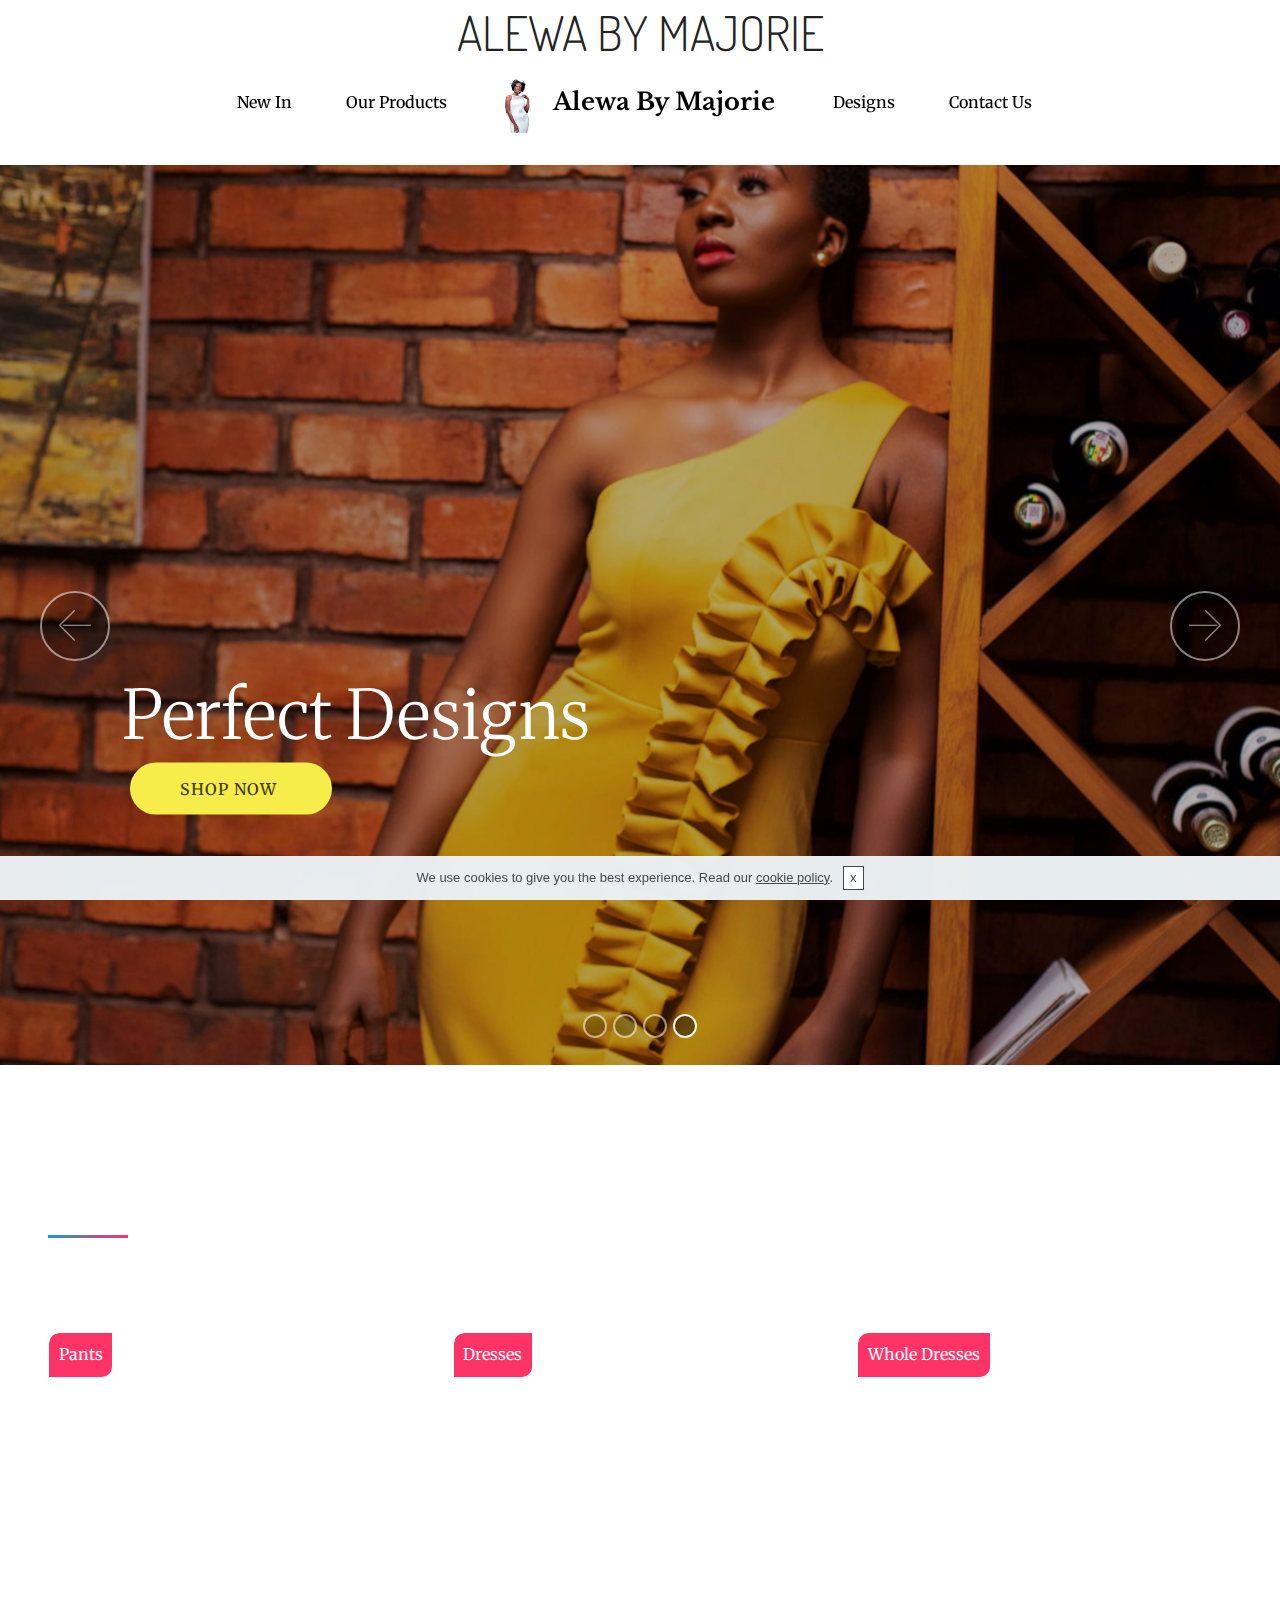
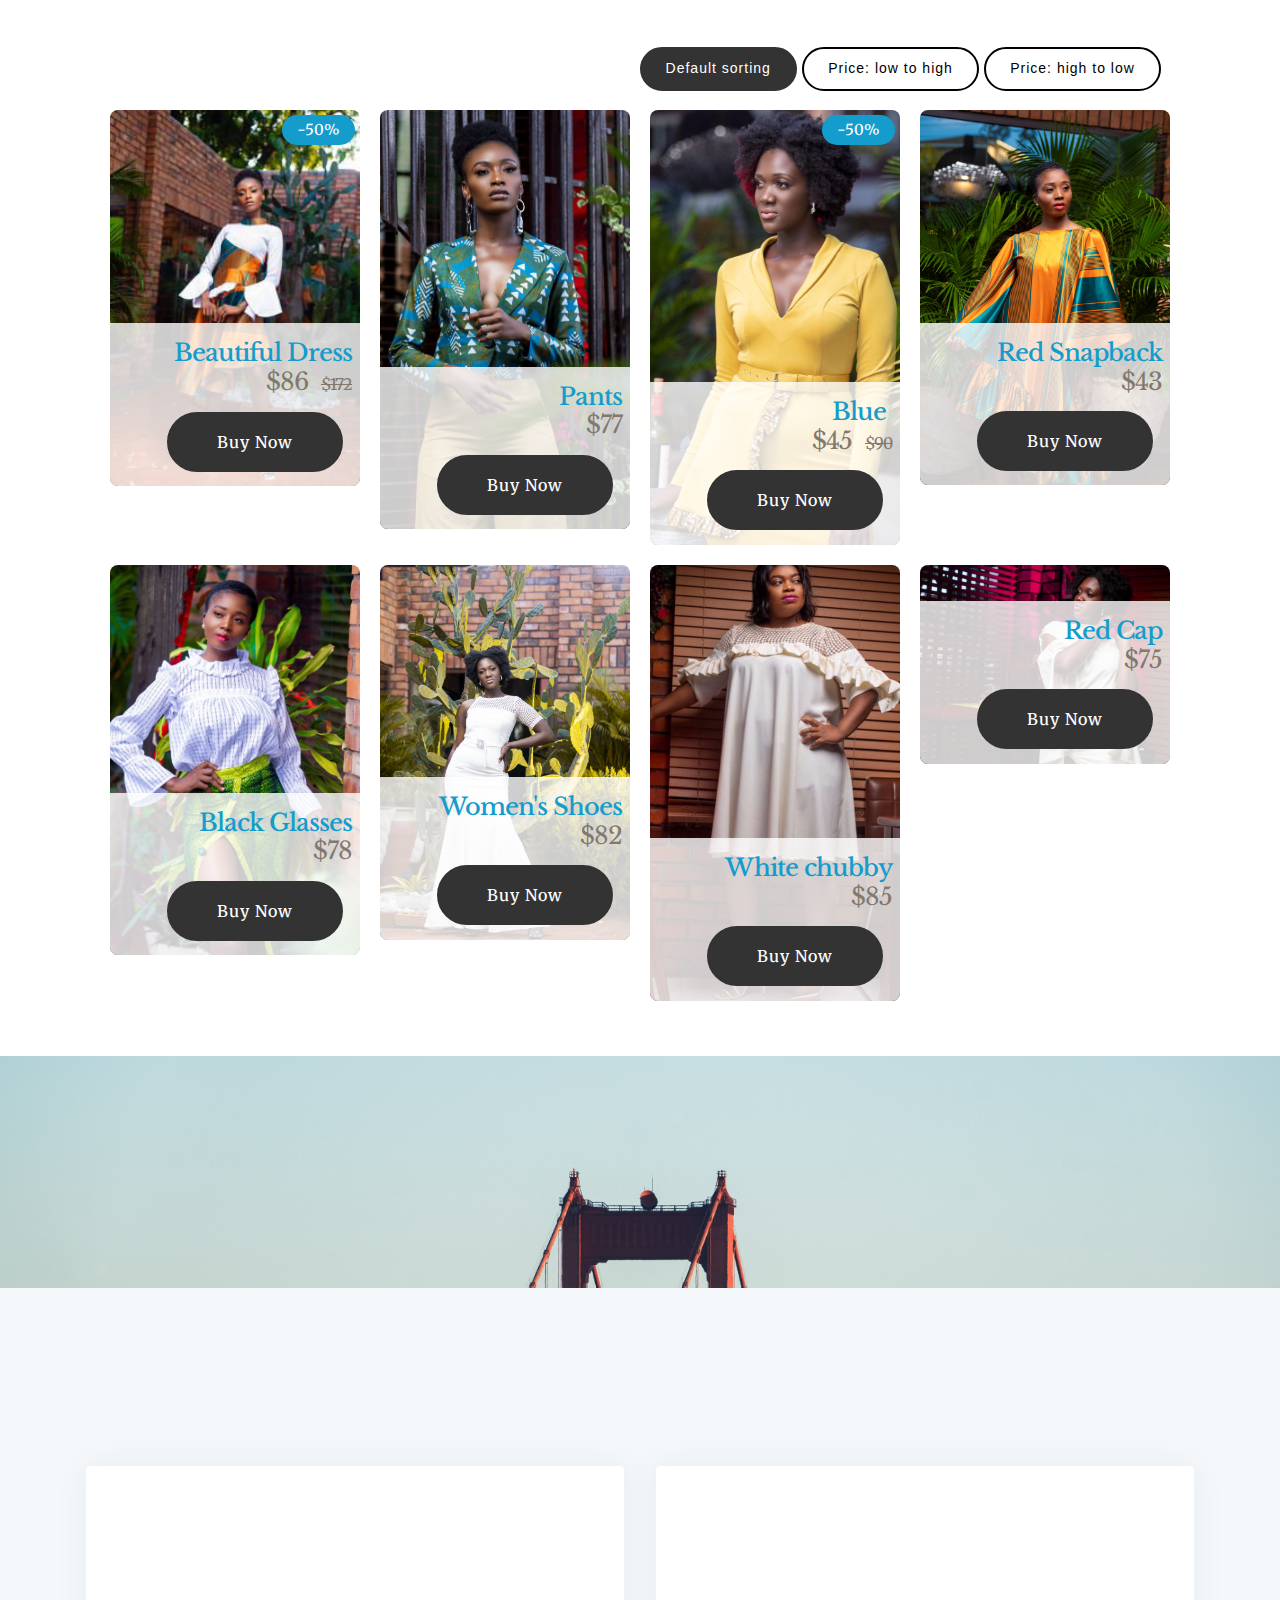
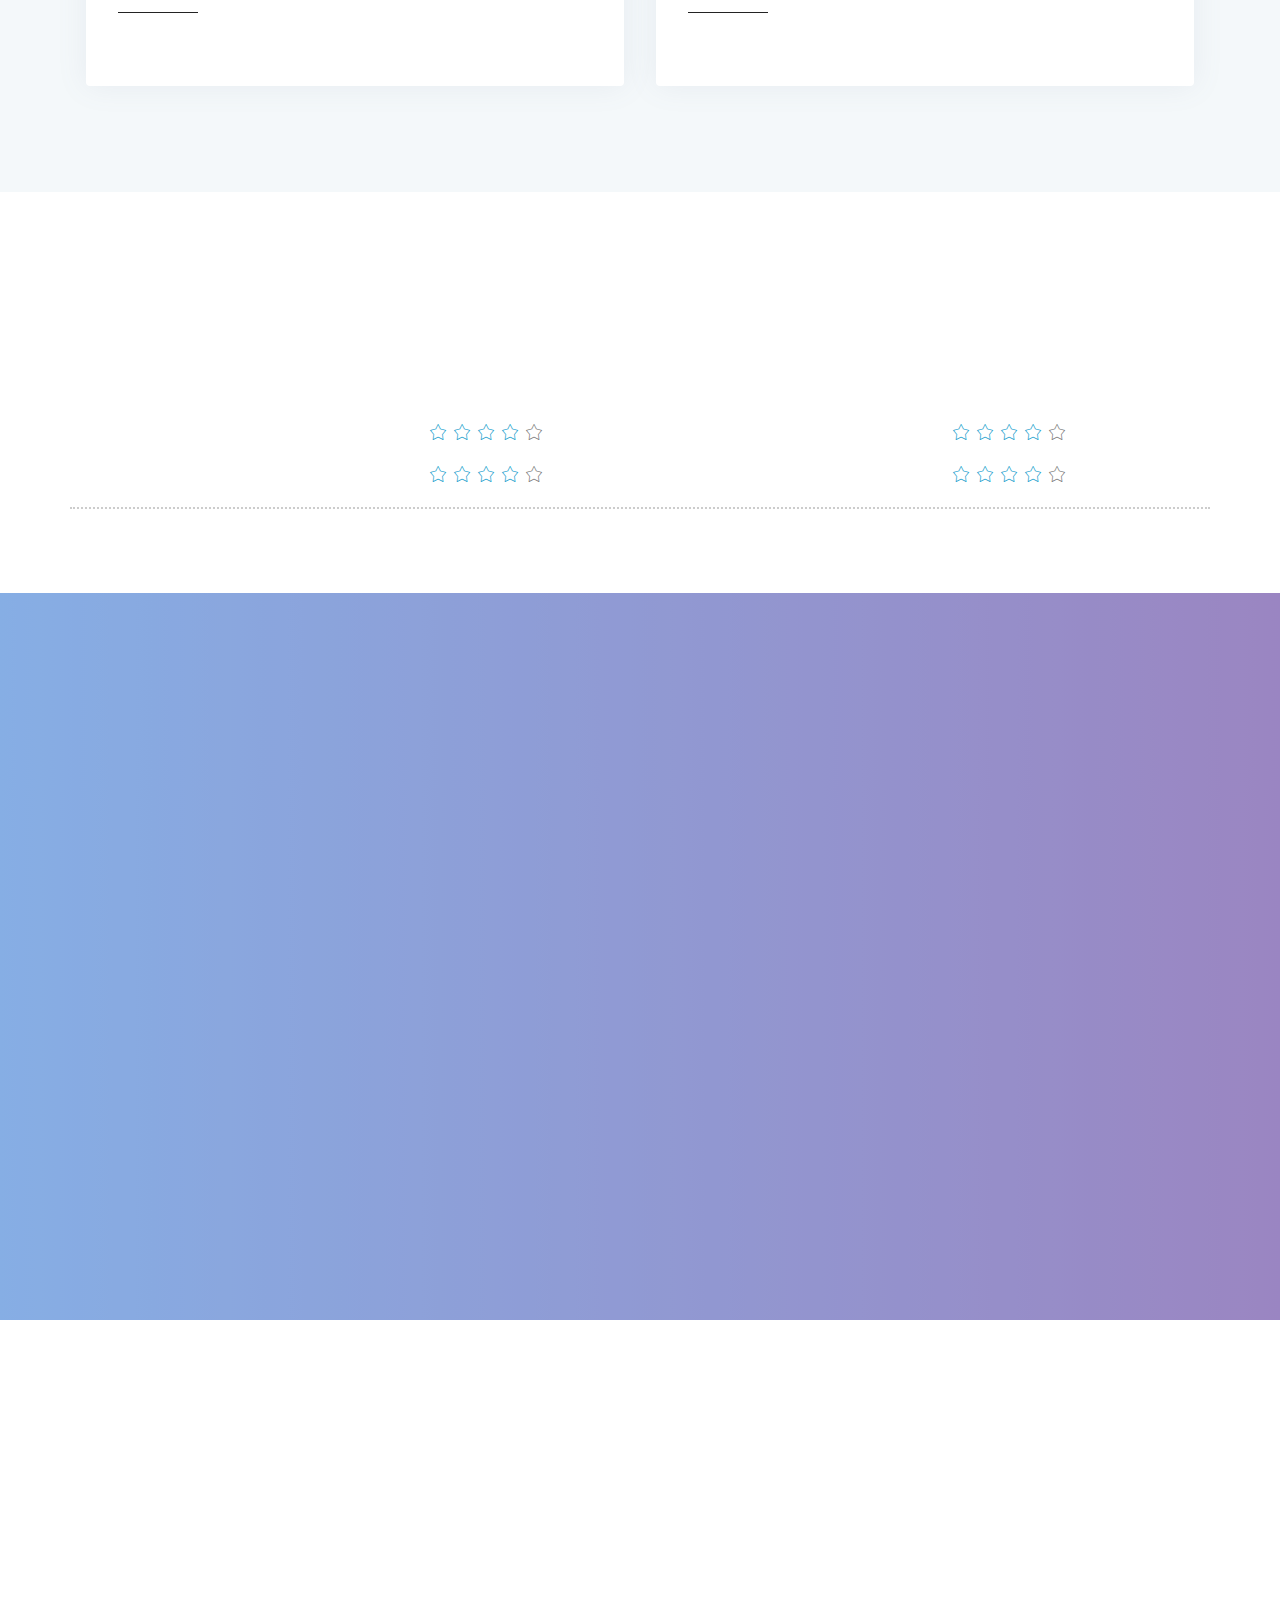
<file: index.html>
<!DOCTYPE html>
<html  >
<head>
  
  <meta charset="UTF-8">
  <meta http-equiv="X-UA-Compatible" content="IE=edge">
  
  <meta name="viewport" content="width=device-width, initial-scale=1, minimum-scale=1">
  <link rel="shortcut icon" href="assets/images/-mg-1306-cutout-126x222.png" type="image/x-icon">
  <meta name="description" content="The Alewa by Majorie brand gives you a feeling of belonging and a shopping experience that excites you as every piece you buy is handmade by experienced locals with raw materials sourced in Ghana and all over Africa.
You will enjoy value as we work on giving you exceptional but affordable products and a good ready to serve customer service. ">
  
  <title>Home of Africa's Best Fashion</title>
  <link rel="stylesheet" href="assets/web/assets/mobirise-icons/mobirise-icons.css">
  <link rel="stylesheet" href="assets/web/assets/mobirise-icons2/mobirise2.css">
  <link rel="stylesheet" href="assets/tether/tether.min.css">
  <link rel="stylesheet" href="assets/bootstrap/css/bootstrap.min.css">
  <link rel="stylesheet" href="assets/bootstrap/css/bootstrap-grid.min.css">
  <link rel="stylesheet" href="assets/bootstrap/css/bootstrap-reboot.min.css">
  <link rel="stylesheet" href="assets/gdpr-plugin/gdpr-styles.css">
  <link rel="stylesheet" href="assets/dropdown/css/style.css">
  <link rel="stylesheet" href="assets/animatecss/animate.min.css">
  <link rel="stylesheet" href="assets/socicon/css/styles.css">
  <link rel="stylesheet" href="assets/style.css">
  <link rel="stylesheet" href="assets/slick.css">
  <link rel="stylesheet" href="assets/theme/css/style.css">
  <link rel="stylesheet" href="assets/gallery/style.css">
  <link rel="stylesheet" href="assets/mobirise/css/mbr-additional.css" type="text/css">
  
  
  
<meta name="theme-color" content="#149dcc">
<link rel="manifest" href="manifest.json">
<script src="sw-connect.js"></script>
<meta name="apple-mobile-web-app-capable" content="yes">
<link rel="apple-touch-startup-image" media="(device-width: 320px) and (device-height: 568px) and (-webkit-device-pixel-ratio: 2) and (orientation: portrait)" href="assets/images/apple-launch-640x1136.png">
<link rel="apple-touch-startup-image" media="(device-width: 375px) and (device-height: 667px) and (-webkit-device-pixel-ratio: 2) and (orientation: portrait)" href="assets/images/apple-launch-750x1334.png">
<link rel="apple-touch-startup-image" media="(device-width: 414px) and (device-height: 736px) and (-webkit-device-pixel-ratio: 3) and (orientation: portrait)" href="assets/images/apple-launch-1242x2208.png">
<link rel="apple-touch-startup-image" media="(device-width: 375px) and (device-height: 812px) and (-webkit-device-pixel-ratio: 3) and (orientation: portrait)" href="assets/images/apple-launch-1125x2436.png">
<link rel="apple-touch-startup-image" media="(device-width: 768px) and (device-height: 1024px) and (-webkit-device-pixel-ratio: 2) and (orientation: portrait)" href="assets/images/apple-launch-1536x2048.png">
<link rel="apple-touch-startup-image" media="(device-width: 834px) and (device-height: 1112px) and (-webkit-device-pixel-ratio: 2) and (orientation: portrait)" href="assets/images/apple-launch-1668x2224.png">
<link rel="apple-touch-startup-image" media="(device-width: 1024px) and (device-height: 1366px) and (-webkit-device-pixel-ratio: 2) and (orientation: portrait)" href="assets/images/apple-launch-2048x2732.png">
<meta name="apple-mobile-web-app-status-bar-style" content="default">
<meta name="apple-mobile-web-app-title" content="undefined">
<link rel="apple-touch-icon" href="apple-touch-icon.png">
</head>
<body>
  <section class="extMenu12 menu popup-btn-cards cid-rPxHZrj0G1" once="menu" id="extMenu13-0" data-sortbtn="btn-primary">

    
    

    <nav class="navbar navbar-dropdown navbar-fixed-top navbar-expand-lg">
        <div class="mbr-overlay" style="opacity: 0.9;"></div>

      <a class="full-link" href="#">
        <div class="menu-top card-wrapper mbr-fonts-style mbr-white display-2"> 
            ALEWA BY MAJORIE</div>
      </a>
      <div class="collapse navbar-collapse" id="navbarSupportedContent">
            
        <div class="left-menu">
          <ul class="navbar-nav nav-dropdown" data-app-modern-menu="true"><li class="nav-item">
                  <a class="nav-link link text-black display-4" href="index.html#extFeatures31-5">
                      New In</a>
              </li>
              <li class="nav-item">
                  <a class="nav-link link text-black display-4" href="index.html#extShop9-9">
                       Our Products</a>
              </li></ul>
        </div>

        <div class="brand-container">
          <div class="navbar-brand">
              <span class="navbar-logo">
                  <a href="index.html">
                      <img src="assets/images/-mg-1306-cutout-126x222.png" alt="" title="" style="height: 3.8rem;">
                  </a>
              </span>
              <span class="navbar-caption-wrap"><a class="navbar-caption text-black display-5" href="index.html">Alewa By Majorie</a></span>
          </div>
        </div>

        <div class="right-menu">
          <ul class="navbar-nav nav-dropdown" data-app-modern-menu="true"><li class="nav-item">
                <a class="nav-link link text-black display-4" href="index.html#extShop9-9">
                    Designs</a>
            </li>
            <li class="nav-item">
                <a class="nav-link link text-black display-4" href="index.html#extForm3-d">
                    Contact Us</a>
            </li></ul>
        </div>
      </div>

          <button class="navbar-toggler" type="button" data-toggle="collapse" data-target="#navbarSupportedContent" aria-controls="navbarNavAltMarkup" aria-expanded="false" aria-label="Toggle navigation">
            <div class="hamburger">
                <span></span>
                <span></span>
                <span></span>
                <span></span>
            </div>
          </button>
    </nav>
</section>

<section class="mbr-section content4 cid-rPxQ3rK6FS" id="content4-2" data-sortbtn="btn-primary">

    

    <div class="container">
        <div class="media-container-row">
            <div class="title col-12 col-md-8">
                
                
                
            </div>
        </div>
    </div>
</section>

<section class="carousel slide cid-rPxOR35MT1" data-interval="false" id="slider1-1" data-sortbtn="btn-primary">

    

    <div class="full-screen"><div class="mbr-slider slide carousel" data-pause="true" data-keyboard="false" data-ride="carousel" data-interval="4000"><ol class="carousel-indicators"><li data-app-prevent-settings="" data-target="#slider1-1" data-slide-to="0"></li><li data-app-prevent-settings="" data-target="#slider1-1" data-slide-to="1"></li><li data-app-prevent-settings="" data-target="#slider1-1" data-slide-to="2"></li><li data-app-prevent-settings="" data-target="#slider1-1" class=" active" data-slide-to="3"></li></ol><div class="carousel-inner" role="listbox"><div class="carousel-item slider-fullscreen-image" data-bg-video-slide="false" style="background-image: url(assets/images/mg-1412-2000x1333.jpg);"><div class="container container-slide"><div class="image_wrapper"><div class="mbr-overlay" style="opacity: 0.3;"></div><img src="assets/images/mg-1412-2000x1333.jpg"><div class="carousel-caption justify-content-center"><div class="col-10 align-left"><h2 class="mbr-fonts-style display-1"><br><br><br><br>Perfect Designs</h2><div class="mbr-section-btn" buttons="0"><a class="btn display-4 btn-success" href="index.html#extShop1-8">SHOP NOW&nbsp;</a> </div></div></div></div></div></div><div class="carousel-item slider-fullscreen-image" data-bg-video-slide="false" style="background-image: url(assets/images/mg-1562-2000x1333.jpg);"><div class="container container-slide"><div class="image_wrapper"><div class="mbr-overlay" style="opacity: 0.3;"></div><img src="assets/images/mg-1562-2000x1333.jpg"><div class="carousel-caption justify-content-center"><div class="col-10 align-left"><h2 class="mbr-fonts-style display-1"><br><br><br><br>Perfect Designs</h2><div class="mbr-section-btn" buttons="0"><a class="btn display-4 btn-success" href="index.html#extShop9-9">SHOP NOW&nbsp;</a> </div></div></div></div></div></div><div class="carousel-item slider-fullscreen-image" data-bg-video-slide="false" style="background-image: url(assets/images/noname-2000x909.jpg);"><div class="container container-slide"><div class="image_wrapper"><div class="mbr-overlay" style="opacity: 0.3;"></div><img src="assets/images/noname-2000x909.jpg"><div class="carousel-caption justify-content-center"><div class="col-10 align-left"><h2 class="mbr-fonts-style display-1"><br><br><br><br>Perfect Designs</h2><div class="mbr-section-btn" buttons="0"><a class="btn display-4 btn-success" href="index.html#extShop9-9">SHOP NOW&nbsp;</a> </div></div></div></div></div></div><div class="carousel-item slider-fullscreen-image active" data-bg-video-slide="false" style="background-image: url(assets/images/mg-1739-2000x1333.jpeg);"><div class="container container-slide"><div class="image_wrapper"><div class="mbr-overlay" style="opacity: 0.3;"></div><img src="assets/images/mg-1739-2000x1333.jpeg"><div class="carousel-caption justify-content-center"><div class="col-10 align-left"><h2 class="mbr-fonts-style display-1"><br><br><br><br>Perfect Designs</h2><div class="mbr-section-btn" buttons="0"><a class="btn display-4 btn-success" href="index.html#extShop1-8">SHOP NOW&nbsp;</a> </div></div></div></div></div></div></div><a data-app-prevent-settings="" class="carousel-control carousel-control-prev" role="button" data-slide="prev" href="#slider1-1"><span aria-hidden="true" class="mbri-left mbr-iconfont"></span><span class="sr-only">Previous</span></a><a data-app-prevent-settings="" class="carousel-control carousel-control-next" role="button" data-slide="next" href="#slider1-1"><span aria-hidden="true" class="mbri-right mbr-iconfont"></span><span class="sr-only">Next</span></a></div></div>

</section>

<section class="extFeatures cid-rPy64KHlVR" id="extFeatures31-5" data-sortbtn="btn-primary">

    

    
    <div class="container-fluid">
        <h2 class="mbr-section-title align-left mbr-fonts-style display-2">NEW ARRIVALS</h2>
        <div class="underline align-left pb-3">
            <div class="line"></div>
        </div>
        
        <div class="row justify-content-center align-items-start pt-5">
            <div class="card px-3 py-4 col-12 col-md-6 col-lg-4">
                <div class="card-wrapper flip-card">
                    <div class="card-img">
                        <img src="assets/images/mg-1334-694x1041.jpeg" alt="" title="">
                        <div class="img-text mbr-text mbr-fonts-style align-center mbr-white display-7">
                             Pants</div>
                    </div>
                    <div class="card-box">
                        <p class="mbr-card-text mbr-fonts-style align-center display-7">
                            Lorem ipsum dolor sit amet, consectetur adipisicing elit.
                        </p>
                        <div class="mbr-section-btn align-center"><a href="index.html#extShop1-8" class="btn btn-secondary display-4">
                                VIEW ALL
                            </a></div>
                    </div>
                </div>
            </div>
            <div class="card px-3 py-4 col-12 col-md-6 col-lg-4">
                <div class="card-wrapper flip-card">
                    <div class="card-img">
                        <img src="assets/images/mg-1696-694x1041.jpeg" alt="" title="">
                        <div class="img-text mbr-text mbr-fonts-style align-center mbr-white display-7">
                             Dresses</div>
                    </div>
                    <div class="card-box">
                        <p class="mbr-card-text mbr-fonts-style align-center display-7">
                            Lorem ipsum dolor sit amet, consectetur adipisicing elit.
                        </p>
                        <div class="mbr-section-btn align-center"><a href="index.html#extShop1-8" class="btn btn-secondary display-4">
                                VIEW ALL
                            </a></div>
                    </div>
                </div>
            </div>

            <div class="card px-3 py-4 col-12 col-md-6 col-lg-4">
                <div class="card-wrapper flip-card">
                    <div class="card-img">
                        <img src="assets/images/mg-1754-2000x3000.jpeg" alt="" title="">
                        <div class="img-text mbr-text mbr-fonts-style align-center mbr-white display-7">
                             Whole Dresses</div>
                    </div>
                    <div class="card-box">
                        <p class="mbr-card-text mbr-fonts-style align-center display-7">
                            Lorem ipsum dolor sit amet, consectetur adipisicing elit.
                        </p>
                        <div class="mbr-section-btn align-center"><a href="index.html#extShop1-8" class="btn btn-secondary display-4">
                                VIEW ALL
                            </a></div>
                    </div>
                </div>
            </div>

            

            

            
        </div>
    </div>
</section>

<section class="mbr-section extFeatures cid-rPyf6GcGaP" id="extShop9-9" data-sortbtn="btn-primary">

    

    

    <div class="container-fluid">
        <h2 class="mbr-section-title align-left mbr-fonts-style mbr-white display-2">Products</h2>
        
        <h3 class="mbr-section-subtitle display-5 align-left mbr-fonts-style mbr-light pb-5 mbr-white pt-3"></h3>
        <div class="row justify-content-center">
            <div class="card px-3 py-4 col-12 col-md-6 col-lg-3">
                <div class="card-wrapper ">
                    <div class="card-img">
                        <img src="assets/images/mg-1445-948x1422.jpeg" alt="" title="">
                    </div>
                    <div class="card-box">
                        <p class="mbr-text mbr-fonts-style align-center mbr-white display-5">
                            Black Glasses
                        </p>
                        <div class="prices align-center">
                            <span class="oldPrice pr-3 mbr-fonts-style display-7">$10</span>
                            <span class="newPrice mbr-fonts-style mbr-bold display-2">$8</span>
                        </div>
                        <div class="mbr-section-btn align-center pt-3">
                            <a href="#" class="btn btn-md btn-success display-4">BUY</a>         
                        </div>
                    </div>
                </div>
            </div>

            <div class="card px-3 py-4 col-12 col-md-6 col-lg-3">
                <div class="card-wrapper">
                    <div class="card-img">
                        <img src="assets/images/mg-1621-694x1041.jpeg" alt="" title="">
                    </div>
                    <div class="card-box">
                        <p class="mbr-text mbr-fonts-style align-center mbr-white display-5">
                            Men's Shoes
                        </p>
                        <div class="prices align-center">
                            <span class="oldPrice pr-3 mbr-fonts-style display-7">$20</span>
                            <span class="newPrice mbr-bold mbr-fonts-style display-2">$15</span>
                        </div>
                        <div class="mbr-section-btn align-center pt-3">
                            <a href="#" class="btn btn-md btn-success display-4">BUY</a>         
                        </div>
                    </div>
                </div>
            </div>

            <div class="card px-3 py-4 col-12 col-md-6 col-lg-3">
                <div class="card-wrapper">
                    <div class="card-img">
                        <img src="assets/images/mg-1286-2000x3000.jpeg" alt="" title="">
                    </div>
                    <div class="card-box">
                        <p class="mbr-text mbr-fonts-style align-center mbr-white display-5">
                            Blue Backpack
                        </p>
                        <div class="prices align-center">
                            <span class="oldPrice pr-3 mbr-fonts-style display-7">$35</span>
                            <span class="newPrice mbr-bold mbr-fonts-style display-2">$30</span>
                        </div>
                        <div class="mbr-section-btn align-center pt-3">
                            <a href="#" class="btn btn-md btn-success display-4">BUY</a>         
                        </div>
                    </div>
                </div>
            </div>

            <div class="card px-3 py-4 col-12 col-md-6 col-lg-3">
                <div class="card-wrapper">
                    <div class="card-img">
                        <img src="assets/images/mg-1400-694x1041.jpeg" alt="" title="">
                    </div>
                    <div class="card-box">
                        <p class="mbr-text mbr-fonts-style align-center mbr-white display-5">
                            Red Cap
                        </p>
                    </div>
                    <div class="prices align-center">
                        <span class="oldPrice pr-3 mbr-fonts-style display-7">$12</span>
                        <span class="newPrice mbr-bold mbr-fonts-style display-2">$10</span>
                    </div>
                    <div class="mbr-section-btn align-center pt-3">
                        <a href="#" class="btn btn-md btn-success display-4">BUY</a>         
                    </div>
                </div>
            </div>
        </div>
    </div>
</section>

<section class="extShop mbr-gallery cid-rPye7RC8Ev" once="shops" id="extShop1-8" data-sortbtn="btn-primary">

    

    <div class="container">
        <div class="mbr-shop" show-buttons="" sorting=""><!-- Shop Gallery --><div class=" col-md-12 sort-buttons clearfix" style="display: none;"><div class="sort-buttons" style="display: none;"><div class="filter-by-d mbr-section-btn item-button" style="text-align: center;"><a class="btn btn-sm btn-black disableSortButton" href="" style="position: relative; display: inline-block;">Default sorting</a></div><div class="filter-by-pu mbr-section-btn"><a class="btn btn-sm btn-black-outline disableSortButton" href="">Price: low to high</a></div><div class="filter-by-pd mbr-section-btn"><a class="btn btn-sm btn-black-outline disableSortButton" href="">Price: high to low</a></div></div></div><div class="row col-md-12"><div class="wrapper-shop-items p-0 col-md-12"><div class="mbr-gallery-row"><div><div class="shop-items"><div class="mbr-gallery-item" data-tags="Awesome" data-slide-to="0" data-seller="true" data-price="86" data-oldprice="172"><div class="galleryItem" data-toggle="modal"><div class="item_overlay"></div><div class="style_overlay"></div><div class="img_wraper"><img src="assets/images/img-20200121-wa0005-221x332-221x332.jpg" alt="" title=""></div><span class="onsale mbr-fonts-style display-7" data-onsale="true">-50%</span><div class="sidebar_wraper"><h4 class="item-title mbr-fonts-style mbr-text display-5">Beautiful Dress</h4><div class="price-block"><span class="shop-item-price mbr-fonts-style display-5">$86</span><span class="oldprice mbr-fonts-style display-7">$172</span></div><div class="card-description">Casual shoes (contact us for sizing)<br><br><ul><li>Nice&nbsp;</li><li>For Service&nbsp;</li><li>Funerals</li></ul> <br>Say something about this pic<br><br>Product code: <strong>385DDF5p</strong></div><div class="mbr-section-btn wrapper-cards-button" buttons="0"><a class="btn btn-black display-7" href="#">Buy Now</a></div></div></div></div><div class="mbr-gallery-item" data-tags="Wonderful" data-slide-to="1" data-seller="false" data-price="77" data-oldprice="154"><div class="galleryItem" data-toggle="modal"><div class="item_overlay"></div><div class="style_overlay"></div><div class="img_wraper"><img src="assets/images/mg-1334-694x1041-555x930.jpeg" alt="" title=""></div><span class="onsale mbr-fonts-style display-7" data-onsale="false" style="display: none;">-50%</span><div class="sidebar_wraper"><h4 class="item-title mbr-fonts-style mbr-text display-5">Pants</h4><div class="price-block"><span class="shop-item-price mbr-fonts-style display-5">$77</span><span class="oldprice mbr-fonts-style display-7" style="display: none;">$154</span></div><div class="card-description">Casual shoes (contact us for sizing)<br><br><ul><li>Lightweight textured fabric</li> <li>Rounded v-neckline</li> <li>Pom pom trims</li> <li>Regular fit – true to size</li></ul> <br>Duis auctor hendrerit nisi, at lacinia ex vulputate quis. Suspendisse convallis iaculis tortor, quis mattis lectus rutrum a.<br><br>Product code: <strong>385DDF5p</strong></div><div class="mbr-section-btn wrapper-cards-button" buttons="0"><a class="btn btn-black display-7" href="#">Buy Now</a></div></div></div></div><div class="mbr-gallery-item" data-tags="Creative" data-slide-to="2" data-seller="false" data-price="45" data-oldprice="90"><div class="galleryItem" data-toggle="modal"><div class="item_overlay"></div><div class="style_overlay"></div><div class="img_wraper"><img src="assets/images/mg-1445-948x1422-606x1053.jpeg" alt="" title=""></div><span class="onsale mbr-fonts-style display-7" data-onsale="true">-50%</span><div class="sidebar_wraper"><h4 class="item-title mbr-fonts-style mbr-text display-5">Blue&nbsp;</h4><div class="price-block"><span class="shop-item-price mbr-fonts-style display-5">$45</span><span class="oldprice mbr-fonts-style display-7">$90</span></div><div class="card-description"><p>Casual shoes (contact us for sizing)<br><br></p><ul><li>Lightweight textured fabric</li> <li>Rounded v-neckline</li> <li>Pom pom trims</li> <li>Regular fit – true to size</li></ul> <br>say somting<p></p><p>Product code: <strong>385DDF5p</strong></p></div><div class="mbr-section-btn wrapper-cards-button" buttons="0"><a class="btn btn-black display-7" href="#">Buy Now</a></div></div></div></div><div class="mbr-gallery-item" data-tags="Awesome" data-slide-to="3" data-seller="false" data-price="43" data-oldprice="86"><div class="galleryItem" data-toggle="modal"><div class="item_overlay"></div><div class="style_overlay"></div><div class="img_wraper"><img src="assets/images/mg-1849-2000x3000-800x1200.jpg" alt="" title=""></div><span class="onsale mbr-fonts-style display-7" data-onsale="false" style="display: none;">-50%</span><div class="sidebar_wraper"><h4 class="item-title mbr-fonts-style mbr-text display-5">Red Snapback</h4><div class="price-block"><span class="shop-item-price mbr-fonts-style display-5">$43</span><span class="oldprice mbr-fonts-style display-7" style="display: none;">$86</span></div><div class="card-description">Casual shoes (contact us for sizing)<br><br><ul><li>Lightweight textured fabric</li> <li>Rounded v-neckline</li> <li>Pom pom trims</li> <li>Regular fit – true to size</li></ul> <br>Duis auctor hendrerit nisi, at lacinia ex vulputate quis. Suspendisse convallis iaculis tortor, quis mattis lectus rutrum a.<br><br>Product code: <strong>385DDF5p</strong></div><div class="mbr-section-btn wrapper-cards-button" buttons="0"><a class="btn btn-black display-7" href="#">Buy Now</a></div></div></div></div><div class="mbr-gallery-item" data-tags="Responsive" data-slide-to="4" data-seller="false" data-price="78" data-oldprice="156"><div class="galleryItem" data-toggle="modal"><div class="item_overlay"></div><div class="style_overlay"></div><div class="img_wraper"><img src="assets/images/mg-1399-694x1041-555x867.jpeg" alt="" title=""></div><span class="onsale mbr-fonts-style display-7" data-onsale="false" style="display: none;">-50%</span><div class="sidebar_wraper"><h4 class="item-title mbr-fonts-style mbr-text display-5">Black Glasses</h4><div class="price-block"><span class="shop-item-price mbr-fonts-style display-5">$78</span><span class="oldprice mbr-fonts-style display-7" style="display: none;">$156</span></div><div class="card-description">Casual shoes (contact us for sizing)<br><br><ul><li>Lightweight textured fabric</li> <li>Rounded v-neckline</li> <li>Pom pom trims</li> <li>Regular fit – true to size</li></ul> <br>Duis auctor hendrerit nisi, at lacinia ex vulputate quis. Suspendisse convallis iaculis tortor, quis mattis lectus rutrum a.<br><br>Product code: <strong>385DDF5p</strong></div><div class="mbr-section-btn wrapper-cards-button" buttons="0"><a class="btn btn-black display-7" href="#">Buy Now</a></div></div></div></div><div class="mbr-gallery-item" data-tags="Creative" data-slide-to="5" data-seller="false" data-price="82" data-oldprice="164"><div class="galleryItem" data-toggle="modal"><div class="item_overlay"></div><div class="style_overlay"></div><div class="img_wraper"><img src="assets/images/mg-1285-2000x3000-800x1200-800x1200.jpg" alt="" title=""></div><span class="onsale mbr-fonts-style display-7" data-onsale="false" style="display: none;">-50%</span><div class="sidebar_wraper"><h4 class="item-title mbr-fonts-style mbr-text display-5">Women's Shoes</h4><div class="price-block"><span class="shop-item-price mbr-fonts-style display-5">$82</span><span class="oldprice mbr-fonts-style display-7" style="display: none;">$164</span></div><div class="card-description">Casual shoes (contact us for sizing)<br><br><ul><li>Lightweight textured fabric</li> <li>Rounded v-neckline</li> <li>Pom pom trims</li> <li>Regular fit – true to size</li></ul> <br>Duis auctor hendrerit nisi, at lacinia ex vulputate quis. Suspendisse convallis iaculis tortor, quis mattis lectus rutrum a.<br><br>Product code: <strong>385DDF5p</strong></div><div class="mbr-section-btn wrapper-cards-button" buttons="0"><a class="btn btn-black display-7" href="#">Buy Now</a></div></div></div></div><div class="mbr-gallery-item" data-tags="Animated" data-slide-to="6" data-seller="false" data-price="85" data-oldprice="170"><div class="galleryItem" data-toggle="modal"><div class="item_overlay"></div><div class="style_overlay"></div><div class="img_wraper"><img src="assets/images/mg-1621-694x1041-444x774.jpeg" alt="" title=""></div><span class="onsale mbr-fonts-style display-7" data-onsale="false" style="display: none;">-50%</span><div class="sidebar_wraper"><h4 class="item-title mbr-fonts-style mbr-text display-5">White chubby</h4><div class="price-block"><span class="shop-item-price mbr-fonts-style display-5">$85</span><span class="oldprice mbr-fonts-style display-7" style="display: none;">$170</span></div><div class="card-description">Casual shoes (contact us for sizing)<br><br><ul><li>Lightweight textured fabric</li> <li>Rounded v-neckline</li> <li>Pom pom trims</li> <li>Regular fit – true to size</li></ul> <br>Duis auctor hendrerit nisi, at lacinia ex vulputate quis. Suspendisse convallis iaculis tortor, quis mattis lectus rutrum a.<br><br>Product code: <strong>385DDF5p</strong></div><div class="mbr-section-btn wrapper-cards-button" buttons="0"><a class="btn btn-black display-7" href="#">Buy Now</a></div></div></div></div><div class="mbr-gallery-item" data-tags="Awesome" data-slide-to="7" data-seller="false" data-price="75" data-oldprice="150"><div class="galleryItem" data-toggle="modal"><div class="item_overlay"></div><div class="style_overlay"></div><div class="img_wraper"><img src="assets/images/mg-1670-2000x1333-800x637-800x637.jpeg" alt="" title=""></div><span class="onsale mbr-fonts-style display-7" data-onsale="false" style="display: none;">-50%</span><div class="sidebar_wraper"><h4 class="item-title mbr-fonts-style mbr-text display-5">Red Cap</h4><div class="price-block"><span class="shop-item-price mbr-fonts-style display-5">$75</span><span class="oldprice mbr-fonts-style display-7" style="display: none;">$150</span></div><div class="card-description">Casual shoes (contact us for sizing)<br><br><ul><li>Lightweight textured fabric</li> <li>Rounded v-neckline</li> <li>Pom pom trims</li> <li>Regular fit – true to size</li></ul> <br>Duis auctor hendrerit nisi, at lacinia ex vulputate quis. Suspendisse convallis iaculis tortor, quis mattis lectus rutrum a.<br><br>Product code: <strong>385DDF5p</strong></div><div class="mbr-section-btn wrapper-cards-button" buttons="0"><a class="btn btn-black display-7" href="#">Buy Now</a></div></div></div></div></div></div><div class="clearfix"></div></div></div></div><!-- Lightbox --><div class="shopItemsModal_wraper" style="z-index: 100;"><div class="shopItemsModalBg"></div><div class="shopItemsModal row"><div class="col-md-6 image-modal"></div><div class="col-md-6 text-modal"></div><div class="closeModal"><div class="close-modal-wrapper"></div></div></div></div></div>
    </div>

</section>

<section class="mbr-instagram-feed" data-rows="2" data-per-row-slider="" data-spacing="5" data-full-width="" data-token="" data-per-row-grid="4" id="instagram-feed-block-7" data-rv-view="44" data-sortbtn="btn-primary" style="background-image: url(assets/images/instagram-background.jpg); padding-top: 40px; padding-bottom: 40px;">
    
    <div class="container container_toggle">
        <div class="row">
            <div class="col">
                <div class="inst">
                    <h1 class="inst__title align-center mbr-fonts-style display-2">Instagram Feed</h1>
                    <div class="inst__content"></div>
                    <div class="inst__more mbr-section-btn align-center" buttons="0"><a class="btn btn-md btn-primary display-4" href="#">Show more</a></div>
                </div>
            </div>
        </div>
    </div>
</section>

<section class="extTestimonials cid-rPz0UelGjr" id="extTestimonials2-a" data-sortbtn="btn-primary">
    
    

    
    <div class="container">
        <h2 class="mbr-fonts-style mb-3 align-center display-2">What Our Clients Say</h2>
        
        <div class="row justify-content-center pt-2">
            <div class="card col-12 col-md-6">
                <div class="card-box">
                    <div class="card-header">
                        <div class="card-img">
                            <img src="assets/images/face7.jpg" alt="">
                        </div>
                        <h4 class="card-title mbr-fonts-style align-center mb-0 mbr-white display-5">Slandin Kuvex</h4>
                    </div>
                    <p class="mbr-text card-text mbr-fonts-style align-left m-0 display-7">
                        Beautiful colour and fabric. Great fit. 
                    </p>
                    <div class="underline align-left">
                         <div class="line"></div>
                    </div>
                    <p class="mbr-text card-sign mbr-fonts-style align-left mb-0 display-7">
                        Sweden</p>
                </div>
            </div>


            <div class="card col-12 col-md-6">
                <div class="card-box">
                    <div class="card-header">
                        <div class="card-img">
                            <img src="assets/images/mbr-1920x1294.jpg" alt="" title="">
                        </div>
                        <h4 class="card-title mbr-fonts-style align-center mb-0 mbr-white display-5">Sophia Neal</h4>
                    </div>
                    <p class="mbr-text card-text mbr-fonts-style align-left m-0 display-7">
                        I love the products.</p>
                    <div class="underline align-left">
                         <div class="line"></div>
                    </div>
                    <p class="mbr-text card-sign mbr-fonts-style align-left mb-0 display-7">
                        Jamaica</p>
                </div>
            </div>


        </div>
    </div>
</section>

<section class="extTestimonials cid-rPz1SBqA1p" id="extTestimonials11-b" data-sortbtn="btn-primary">

    

    
    <div class="container">
        <div class="row justify-content-center">
            <div class="col-md-12">
                
            </div>
        </div>
        <div class="row row-content justify-content-center">


            <div class="card py-4 col-md-12">
                <div class="row justify-content-center card-wrapper">
                    <div class="col-md-2 col-lg-1 col-sm-6 pb-4">
                        <img src="assets/images/face5.jpg" title="">
                    </div>
                    <div class="col-md-10 col-lg-11 col-sm-12">
                        <div class="text-box">
                            <h4 class="card-title pb-2 mbr-fonts-style mbr-bold display-5">Briana Scott</h4>
                            <p class="mbr-text pb-3 mbr-fonts-style status mbr-normal display-4">
                                Feb 15, 2020 at 11:17 am</p>

                            <p class="mbr-text pb-4 mbr-fonts-style text mbr-normal display-4">
                                I have not worn ts skirt, I really think that the rushing on the front of the skirt could have been designed or sewn better.However,<br>I love the other products</p>
                        </div>




                        <div class="ico-wrap">

                            <div class="row">
                                
                                
                                
                                
                                
                                

                            <div class="col-md-6 col-12 pb-3 d-flex">
                                    <p class="mbr-text mbr-fonts-style type mbr-bold col-6 pl-0 display-4">Dress</p>
                                    <div class="ico-line col-6 px-0">
                                        <div class="px-1 mbr-iconfont mbr-iconfont-social mbri-star" style="color: rgb(20, 157, 204); fill: rgb(20, 157, 204);" media-simple="true"></div>
                                        <div class="px-1 mbr-iconfont mbr-iconfont-social mbri-star" style="color: rgb(20, 157, 204); fill: rgb(20, 157, 204);" media-simple="true"></div>
                                        <div class="px-1 mbr-iconfont mbr-iconfont-social mbri-star" style="color: rgb(20, 157, 204); fill: rgb(20, 157, 204);" media-simple="true"></div>
                                        <div class="px-1 mbr-iconfont mbr-iconfont-social mbri-star" style="color: rgb(20, 157, 204); fill: rgb(20, 157, 204);" media-simple="true"></div>
                                        <div class="px-1 mbr-iconfont mbr-iconfont-social mbri-star" style="color: rgb(118, 118, 118); fill: rgb(118, 118, 118);" media-simple="true"></div>
                                    </div>
                                </div><div class="col-md-6 col-12 pb-3 d-flex">
                                    <p class="mbr-text mbr-fonts-style type mbr-bold col-6 pl-0 display-4">Pants</p>
                                    <div class="ico-line col-6 px-0">
                                        <div class="px-1 mbr-iconfont mbr-iconfont-social mbri-star" style="color: rgb(20, 157, 204); fill: rgb(20, 157, 204);" media-simple="true"></div>
                                        <div class="px-1 mbr-iconfont mbr-iconfont-social mbri-star" style="color: rgb(20, 157, 204); fill: rgb(20, 157, 204);" media-simple="true"></div>
                                        <div class="px-1 mbr-iconfont mbr-iconfont-social mbri-star" style="color: rgb(20, 157, 204); fill: rgb(20, 157, 204);" media-simple="true"></div>
                                        <div class="px-1 mbr-iconfont mbr-iconfont-social mbri-star" style="color: rgb(20, 157, 204); fill: rgb(20, 157, 204);" media-simple="true"></div>
                                        <div class="px-1 mbr-iconfont mbr-iconfont-social mbri-star" style="color: rgb(118, 118, 118); fill: rgb(118, 118, 118);" media-simple="true"></div>
                                    </div>
                                </div><div class="col-md-6 col-12 pb-3 d-flex">
                                    <p class="mbr-text mbr-fonts-style type mbr-bold col-6 pl-0 display-4">Shirts</p>
                                    <div class="ico-line col-6 px-0">
                                        <div class="px-1 mbr-iconfont mbr-iconfont-social mbri-star" style="color: rgb(20, 157, 204); fill: rgb(20, 157, 204);" media-simple="true"></div>
                                        <div class="px-1 mbr-iconfont mbr-iconfont-social mbri-star" style="color: rgb(20, 157, 204); fill: rgb(20, 157, 204);" media-simple="true"></div>
                                        <div class="px-1 mbr-iconfont mbr-iconfont-social mbri-star" style="color: rgb(20, 157, 204); fill: rgb(20, 157, 204);" media-simple="true"></div>
                                        <div class="px-1 mbr-iconfont mbr-iconfont-social mbri-star" style="color: rgb(20, 157, 204); fill: rgb(20, 157, 204);" media-simple="true"></div>
                                        <div class="px-1 mbr-iconfont mbr-iconfont-social mbri-star" style="color: rgb(118, 118, 118); fill: rgb(118, 118, 118);" media-simple="true"></div>
                                    </div>
                                </div><div class="col-md-6 col-12 pb-3 d-flex">
                                    <p class="mbr-text mbr-fonts-style type mbr-bold col-6 pl-0 display-4">Designer Wear</p>
                                    <div class="ico-line col-6 px-0">
                                        <div class="px-1 mbr-iconfont mbr-iconfont-social mbri-star" style="color: rgb(20, 157, 204); fill: rgb(20, 157, 204);" media-simple="true"></div>
                                        <div class="px-1 mbr-iconfont mbr-iconfont-social mbri-star" style="color: rgb(20, 157, 204); fill: rgb(20, 157, 204);" media-simple="true"></div>
                                        <div class="px-1 mbr-iconfont mbr-iconfont-social mbri-star" style="color: rgb(20, 157, 204); fill: rgb(20, 157, 204);" media-simple="true"></div>
                                        <div class="px-1 mbr-iconfont mbr-iconfont-social mbri-star" style="color: rgb(20, 157, 204); fill: rgb(20, 157, 204);" media-simple="true"></div>
                                        <div class="px-1 mbr-iconfont mbr-iconfont-social mbri-star" style="color: rgb(118, 118, 118); fill: rgb(118, 118, 118);" media-simple="true"></div>
                                    </div>
                                </div></div>

                        </div>
                    </div>
                </div>


            </div>

            

            



        </div>
    </div>


</section>

<section class="mbr-section extForm cid-rPC5EpCQ0m mbr-parallax-background" id="extForm3-d" data-sortbtn="btn-primary">

    

    <div class="mbr-overlay" style="opacity: 0.6; background-color: rgb(66, 132, 223);">
    </div>
    <div class="container">
        <div class="media-container-row">
            <div class="col-md-10 col-lg-8 block-content">
                <div data-form-type="formoid">
                    <!---Formbuilder Form--->
                    <form action="https://mobirise.com/" method="POST" class="mbr-form form-with-styler" data-form-title="Mobirise Form"><input type="hidden" name="email" data-form-email="true" value="VRf2EMdzpvjj0FgUyPxl1BqvYtKvvAF2lmxp7RdZX0/HQgSgrMLIy92mBcAc0YpY6nhp4ouD5SrtsybnZD99v+f47FYx4210YB7GnOnFsDvsRbM+AQNZn5kuTb8+i/Dj">
                        <div class="form-row">
                            <div hidden="hidden" data-form-alert="" class="alert alert-success col-12">Thanks for filling out the form!</div>
                            <div hidden="hidden" data-form-alert-danger="" class="alert alert-danger col-12">
                            </div>
                        </div>
                        <div class="dragArea form-row">
                            <div class="col-md-12">
                                <h2 class="mbr-fonts-style mbr-fonts-style mb-4 display-2">Your Bespoke Order</h2>
                            </div>
                            <div class="col-md-12">
                                <h3 class="mbr-fonts-style mbr-section-subtitle mbr-fonts-style mb-4 mbr-light display-5">Are you interested in our best-selling Bespoke? Kindly Complete the form below to place your order . Or use our instant chat to talk with one of our online agent.</h3>
                            </div>
                            <div data-for="name" class="col-md-12  form-group">
                                <input type="text" name="name" placeholder="Your Name" data-form-field="Name" class="form-control input display-7" required="required" id="name-extForm3-d">
                            </div>
                            <div data-for="email" class="col-md-12  form-group">
                                <input type="text" name="email" placeholder="Email" data-form-field="Email" class="form-control input display-7" required="required" id="email-extForm3-d">
                            </div>
                            <div class="col-md-12  form-group" data-for="message">
                                <textarea type="textarea" name="message" placeholder="Message" data-form-field="Message" class="form-control input display-7" id="message-extForm3-d"></textarea>
                            </div>
                            <div class="col-md-12 input-group-btn mt-2">
                                <button type="submit" class="btn btn-primary btn-form btn-bgr display-4">SEND MESSAGE</button>
                            </div>
                        </div>
                    <span class="gdpr-block">
<label>
<span class="textGDPR" style="color: #a7a7a7"><input type="checkbox" name="gdpr" id="gdpr-extForm3-d" required="">By continuing you agree to our <a style="color: #149dcc; text-decoration: none;" href="terms.html">Terms of Service</a> and <a style="color: #149dcc; text-decoration: none;" href="policy.html">Privacy Policy</a>.</span>
</label>
</span></form><!---Formbuilder Form--->
                </div>
            </div>
        </div>
    </div>
</section>

<section class="extFooter cid-rPz2eoYaY2 mbr-reveal" id="extFooter18-c" data-sortbtn="btn-primary">

    

    


    <svg xmlns="http://www.w3.org/2000/svg" xmlns:xlink="http://www.w3.org/1999/xlink" width="1380px" height="760px" viewBox="0 0 1380 760" preserveAspectRatio="xMidYMid meet">
        <defs id="svgEditorDefs">
            <polygon id="svgEditorShapeDefs" style="fill:khaki;stroke:black;vector-effect:non-scaling-stroke;stroke-width:0px;"></polygon>
        </defs>
        <rect id="svgEditorBackground" x="0" y="0" width="1380" height="760" style="fill: none; stroke: none;"></rect>
        <path d="M0.3577131120350206,0.819491525482845h-1.5000000000000355ZM0.3577131120350206,-3.1805084745172603h-1.5000000000000355ZM-0.14228688796500222,-4.180508474517258h5.000000000000002a5,5,0,0,1,0,6.00000000000003h-5.000000000000025a5,5,0,0,0,0,-6.00000000000003ZM5.8577131120349835,-1.1805084745172634h1.0000000000000249Z" style="fill:khaki; stroke:black; vector-effect:non-scaling-stroke;stroke-width:0px;" id="e2_shape" transform="matrix(1.01506 82.3743 -245.478 0.34062 392.311 526.125)"></path>
    </svg>


    <div class="container">
        <div class="media-container-row content text-white">
            <div class="col-12 col-md-6 col-lg-3">
                <div class="media-wrap align-left">
                    <a href="index.html">
                        <img src="assets/images/mg-1306-cutout-128x226.png" alt="" title="">
                    </a>
                </div>

                <p class="mbr-text align-left text1 mbr-fonts-style display-4">
                    We are on all social media platforms
                </p>

                <div class="social-list align-left">
                    <div class="soc-item">
                        <a href="https://twitter.com/alewabymajorie" target="_blank">
                            <span class="mbr-iconfont mbr-iconfont-social socicon-twitter socicon" style="color: rgb(87, 70, 139); fill: rgb(87, 70, 139);"></span>
                        </a>
                    </div>
                    <div class="soc-item">
                        <a href="https://www.facebook.com/pages/alewabymajorie" target="_blank">
                            <span class="mbr-iconfont mbr-iconfont-social socicon-facebook socicon" style="color: rgb(87, 70, 139); fill: rgb(87, 70, 139);"></span>
                        </a>
                    </div>
                    <div class="soc-item">
                        <a href="https://www.youtube.com/c/Alewabymajorie" target="_blank">
                            <span class="mbr-iconfont mbr-iconfont-social socicon-youtube socicon" style="color: rgb(87, 70, 139); fill: rgb(87, 70, 139);"></span>
                        </a>
                    </div>
                    
                    

                </div>


            </div>
            <div class="col-12 col-md-6 col-lg-3 mbr-fonts-style display-4">
                <h5 class="pb-3 align-left">
                    Contact Info
                </h5>


                <div class="item">
                    <div class="card-img"><span class="mbr-iconfont img1 mobi-mbri-map-pin mobi-mbri"></span>
                    </div>
                    <div class="card-box">
                        <h4 class="item-title align-left mbr-fonts-style display-4">Spintex Road</h4>
                    </div>
                </div>

                <div class="item">
                    <div class="card-img"><span class="mbr-iconfont img1 mobi-mbri-pin mobi-mbri"></span></div>
                    <div class="card-box">
                        <h4 class="item-title align-left mbr-fonts-style display-4">Accra , Ghana</h4>
                    </div>
                </div>

                <div class="item">
                    <div class="card-img"><span class="mbr-iconfont img1 mobi-mbri-letter mobi-mbri"></span>
                    </div>
                    <div class="card-box">
                        <h4 class="item-title align-left mbr-fonts-style display-4">
                            support@alewabymajorie.com</h4>
                    </div>
                </div>

                <div class="item">
                    <div class="card-img"><span class="mbr-iconfont img1 mobi-mbri-phone mobi-mbri"></span>
                    </div>
                    <div class="card-box">
                        <h4 class="item-title align-left mbr-fonts-style display-4">+233-26638-2024</h4>
                    </div>
                </div>

                


            </div>
            <div class="col-12 col-md-6 col-lg-3 mbr-fonts-style display-7">

                <p class="mbr-text quote align-left mbr-fonts-style display-4">Join the Tribe</p>

                <div class="item">
                    <div class="card-img2"><span class="mbr-iconfont ico2 socicon-instagram socicon" style="color: rgb(255, 255, 255); fill: rgb(255, 255, 255);"></span></div>
                    <div class="card-box">
                        <h4 class="theme align-left mbr-fonts-style display-7">
                            AlewaByMojorie</h4>
                    </div>
                </div>
            </div>
            <div class="col-12 col-md-6 col-lg-3 mbr-fonts-style display-7">
                <h5 class="pb-3 align-left">About Us</h5>
                <p class="mbr-text align-left text2 mbr-fonts-style display-4">
                    The global growth of the fashion industry in the past years..<a href="page1.html" class="text-success">Readmore</a></p>

                <div class="mbr-section-btn align-left"><a class="btn btn-md btn-white-outline display-4" href="tel:+233-26638-2024"><span class="socicon socicon-apple mbr-iconfont mbr-iconfont-btn"></span>App Store</a> <a class="btn btn-md btn-white-outline display-4" href="https://wa.me/+233266382024"><span class="socicon socicon-play mbr-iconfont mbr-iconfont-btn"></span>Google Play</a></div>

            </div>
        </div>


    </div>
</section>


  <script src="assets/web/assets/jquery/jquery.min.js"></script>
  <script src="assets/popper/popper.min.js"></script>
  <script src="assets/tether/tether.min.js"></script>
  <script src="assets/bootstrap/js/bootstrap.min.js"></script>
  <script src="assets/mobirise-shop/script.js"></script>
  <script src="assets/dropdown/js/nav-dropdown.js"></script>
  <script src="assets/dropdown/js/navbar-dropdown.js"></script>
  <script src="assets/touchswipe/jquery.touch-swipe.min.js"></script>
  <script src="assets/viewportchecker/jquery.viewportchecker.js"></script>
  <script src="assets/ytplayer/jquery.mb.ytplayer.min.js"></script>
  <script src="assets/vimeoplayer/jquery.mb.vimeo_player.js"></script>
  <script src="assets/smoothscroll/smooth-scroll.js"></script>
  <script src="assets/bootstrapcarouselswipe/bootstrap-carousel-swipe.js"></script>
  <script src="assets/cookies-alert-plugin/cookies-alert-core.js"></script>
  <script src="assets/cookies-alert-plugin/cookies-alert-script.js"></script>
  <script src="assets/parallax/jarallax.min.js"></script>
  <script src="assets/index.js"></script>
  <script src="assets/slick.min.js"></script>
  <script src="assets/theme/js/script.js"></script>
  <script src="assets/gallery/player.min.js"></script>
  <script src="assets/gallery/script.js"></script>
  <script src="assets/slidervideo/script.js"></script>
  <script src="assets/formoid/formoid.min.js"></script>
  
  <!--Start of Tawk.to Script-->
<script type="text/javascript">
var Tawk_API=Tawk_API||{}, Tawk_LoadStart=new Date();
(function(){
var s1=document.createElement("script"),s0=document.getElementsByTagName("script")[0];
s1.async=true;
s1.src='https://embed.tawk.to/5e3a92d3298c395d1ce64ebc/default';
s1.charset='UTF-8';
s1.setAttribute('crossorigin','*');
s0.parentNode.insertBefore(s1,s0);
})();
</script>
<!--End of Tawk.to Script-->
  <input name="animation" type="hidden">
   <div id="scrollToTop" class="scrollToTop mbr-arrow-up"><a style="text-align: center;"><i class="mbr-arrow-up-icon mbr-arrow-up-icon-cm cm-icon cm-icon-smallarrow-up"></i></a></div>
  <input name="cookieData" type="hidden" data-cookie-colorText='#424a4d' data-cookie-colorBg='rgba(234, 239, 241, 0.99)' data-cookie-colorButton='#ffffff' data-cookie-colorLink='#424a4d' data-cookie-underlineLink='true' data-cookie-text="We use cookies to give you the best experience. Read our <a href='privacy.html'>cookie policy</a>.">
  
</body>
</html>
</file>
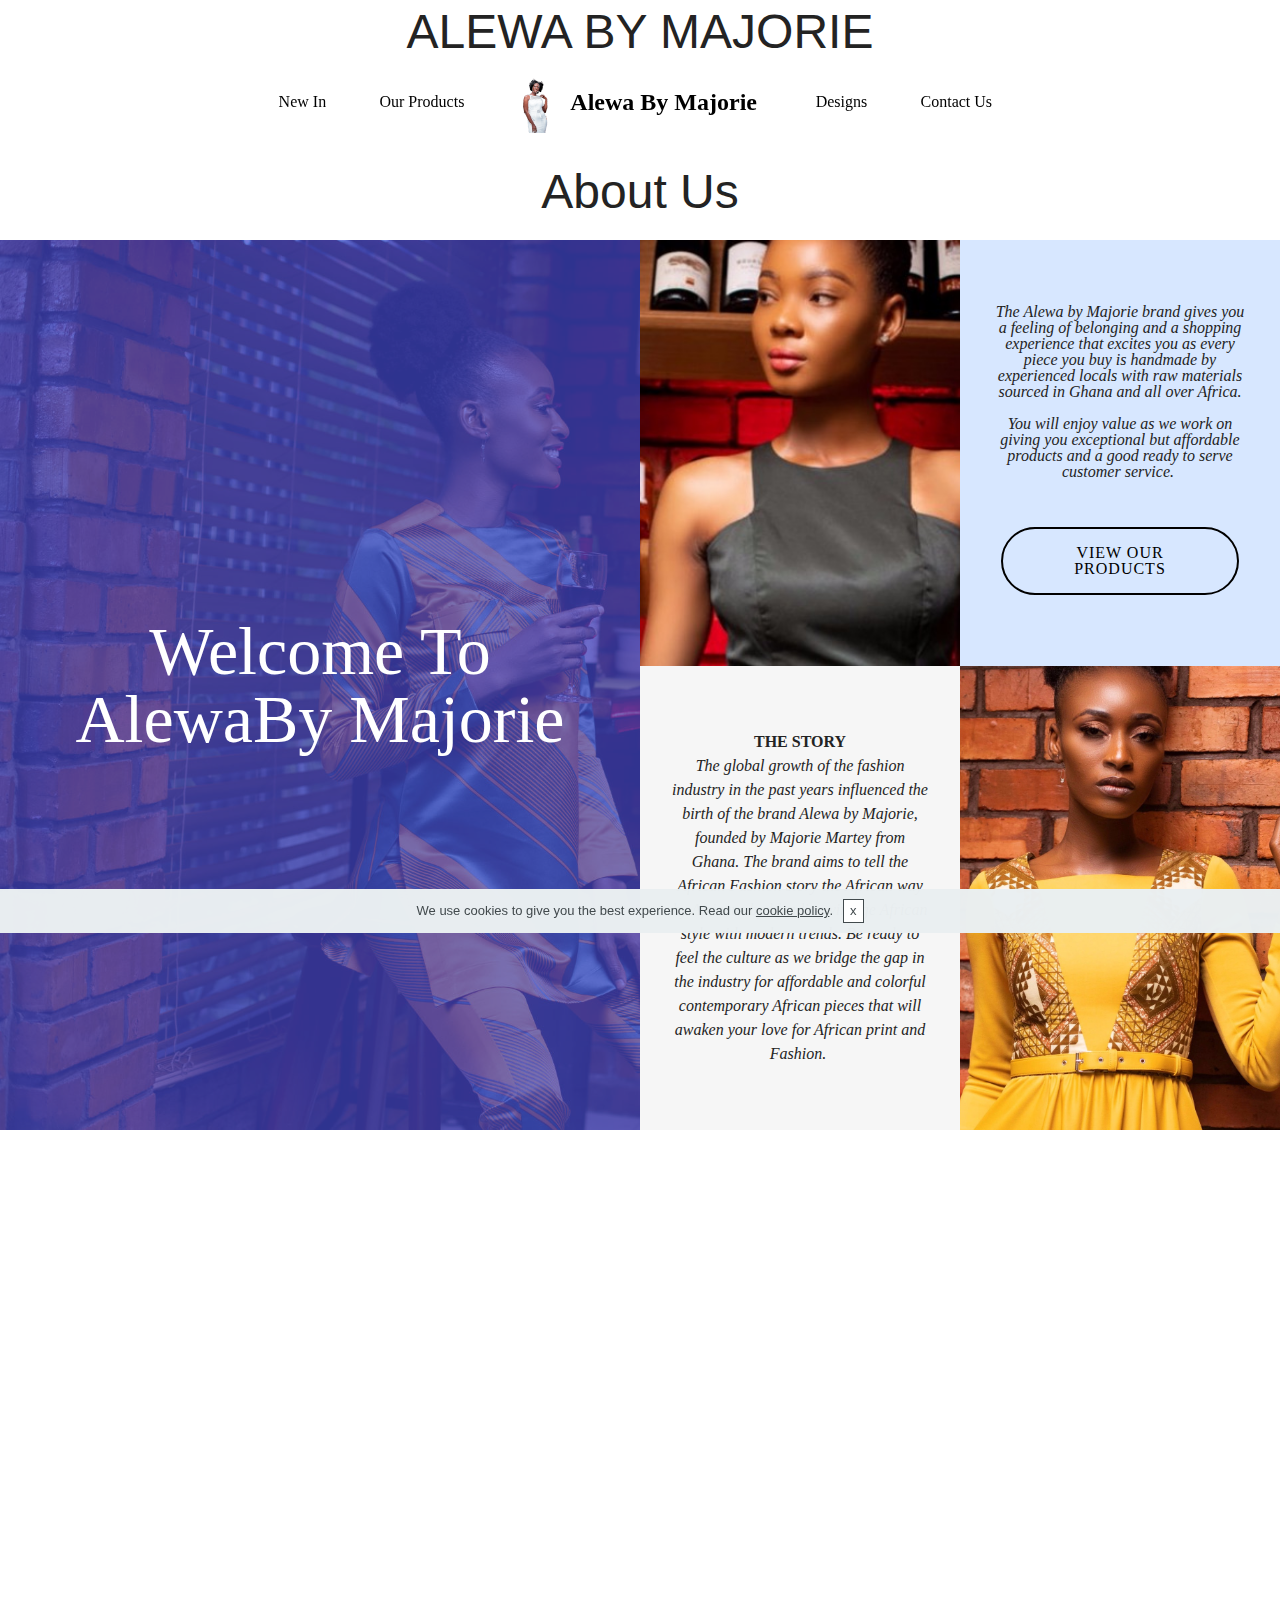
<file: page1.html>
<!DOCTYPE html>
<html  >
<head>
  
  <meta charset="UTF-8">
  <meta http-equiv="X-UA-Compatible" content="IE=edge">
  
  <meta name="viewport" content="width=device-width, initial-scale=1, minimum-scale=1">
  <link rel="shortcut icon" href="assets/images/-mg-1306-cutout-126x222.png" type="image/x-icon">
  <meta name="description" content="Site Builder Description">
  
  <title>About Us</title>
  <link rel="stylesheet" href="assets/web/assets/mobirise-icons2/mobirise2.css">
  <link rel="stylesheet" href="assets/web/assets/mobirise-icons/mobirise-icons.css">
  <link rel="stylesheet" href="assets/tether/tether.min.css">
  <link rel="stylesheet" href="assets/bootstrap/css/bootstrap.min.css">
  <link rel="stylesheet" href="assets/bootstrap/css/bootstrap-grid.min.css">
  <link rel="stylesheet" href="assets/bootstrap/css/bootstrap-reboot.min.css">
  <link rel="stylesheet" href="assets/socicon/css/styles.css">
  <link rel="stylesheet" href="assets/dropdown/css/style.css">
  <link rel="stylesheet" href="assets/animatecss/animate.min.css">
  <link rel="stylesheet" href="assets/gdpr-plugin/gdpr-styles.css">
  <link rel="stylesheet" href="assets/theme/css/style.css">
  <link rel="stylesheet" href="assets/mobirise/css/mbr-additional.css" type="text/css">
  
  
  
<meta name="theme-color" content="#149dcc">
<link rel="manifest" href="manifest.json">
<script src="sw-connect.js"></script>
<meta name="apple-mobile-web-app-capable" content="yes">
<link rel="apple-touch-startup-image" media="(device-width: 320px) and (device-height: 568px) and (-webkit-device-pixel-ratio: 2) and (orientation: portrait)" href="assets/images/apple-launch-640x1136.png">
<link rel="apple-touch-startup-image" media="(device-width: 375px) and (device-height: 667px) and (-webkit-device-pixel-ratio: 2) and (orientation: portrait)" href="assets/images/apple-launch-750x1334.png">
<link rel="apple-touch-startup-image" media="(device-width: 414px) and (device-height: 736px) and (-webkit-device-pixel-ratio: 3) and (orientation: portrait)" href="assets/images/apple-launch-1242x2208.png">
<link rel="apple-touch-startup-image" media="(device-width: 375px) and (device-height: 812px) and (-webkit-device-pixel-ratio: 3) and (orientation: portrait)" href="assets/images/apple-launch-1125x2436.png">
<link rel="apple-touch-startup-image" media="(device-width: 768px) and (device-height: 1024px) and (-webkit-device-pixel-ratio: 2) and (orientation: portrait)" href="assets/images/apple-launch-1536x2048.png">
<link rel="apple-touch-startup-image" media="(device-width: 834px) and (device-height: 1112px) and (-webkit-device-pixel-ratio: 2) and (orientation: portrait)" href="assets/images/apple-launch-1668x2224.png">
<link rel="apple-touch-startup-image" media="(device-width: 1024px) and (device-height: 1366px) and (-webkit-device-pixel-ratio: 2) and (orientation: portrait)" href="assets/images/apple-launch-2048x2732.png">
<meta name="apple-mobile-web-app-status-bar-style" content="default">
<meta name="apple-mobile-web-app-title" content="undefined">
<link rel="apple-touch-icon" href="apple-touch-icon.png">
</head>
<body>
  <section class="extMenu12 menu popup-btn-cards cid-rPxHZrj0G1" once="menu" id="extMenu13-e">

    
    

    <nav class="navbar navbar-dropdown navbar-fixed-top navbar-expand-lg">
        <div class="mbr-overlay" style="opacity: 0.9;"></div>

      <a class="full-link" href="#">
        <div class="menu-top card-wrapper mbr-fonts-style mbr-white display-2"> 
            ALEWA BY MAJORIE</div>
      </a>
      <div class="collapse navbar-collapse" id="navbarSupportedContent">
            
        <div class="left-menu">
          <ul class="navbar-nav nav-dropdown" data-app-modern-menu="true"><li class="nav-item">
                  <a class="nav-link link text-black display-4" href="index.html#extFeatures31-5">
                      New In</a>
              </li>
              <li class="nav-item">
                  <a class="nav-link link text-black display-4" href="index.html#extShop9-9">
                       Our Products</a>
              </li></ul>
        </div>

        <div class="brand-container">
          <div class="navbar-brand">
              <span class="navbar-logo">
                  <a href="index.html">
                      <img src="assets/images/-mg-1306-cutout-126x222.png" alt="" title="" style="height: 3.8rem;">
                  </a>
              </span>
              <span class="navbar-caption-wrap"><a class="navbar-caption text-black display-5" href="index.html">Alewa By Majorie</a></span>
          </div>
        </div>

        <div class="right-menu">
          <ul class="navbar-nav nav-dropdown" data-app-modern-menu="true"><li class="nav-item">
                <a class="nav-link link text-black display-4" href="index.html#extShop9-9">
                    Designs</a>
            </li>
            <li class="nav-item">
                <a class="nav-link link text-black display-4" href="index.html#extForm3-d">
                    Contact Us</a>
            </li></ul>
        </div>
      </div>

          <button class="navbar-toggler" type="button" data-toggle="collapse" data-target="#navbarSupportedContent" aria-controls="navbarNavAltMarkup" aria-expanded="false" aria-label="Toggle navigation">
            <div class="hamburger">
                <span></span>
                <span></span>
                <span></span>
                <span></span>
            </div>
          </button>
    </nav>
</section>

<section class="mbr-section content4 cid-rPC8MGezj7" id="content4-g">

    

    <div class="container">
        <div class="media-container-row">
            <div class="title col-12 col-md-8">
                <h2 class="align-center pb-3 mbr-fonts-style display-2"><br>About Us</h2>
                
                
            </div>
        </div>
    </div>
</section>

<section class="features10 cid-rPC80XU9MX" id="extFeatures64-f">

    

    <div class="mbr-overlay" style="opacity: 0.7; background-color: rgb(66, 73, 204);">
    </div>
    <div class="container-fluid">
        <div class="row">
            <div class="card col-12 m-auto col-md-12 col-lg-6">
                <div class="card-wrapper big">
                    <h4 class="main-title align-center mbr-fonts-style display-1">Welcome To AlewaBy Majorie</h4>
                </div>
            </div>
            <div class="col-12 col-md-12 col-lg-6">
                <div class="row">
                    <div class="card col-12 col-md-12 col-lg-6">

                        <div class="card-img">
                            <img src="assets/images/mg-1697-694x1041.jpeg" alt="" title="">
                        </div>
                    </div>
                    <div class="card col-12 col-md-6 col-lg-6">
                        <div class="card-wrapper cardbg1">
                            <h4 class="card-title align-left mbr-fonts-style display-7"><em>The Alewa by Majorie brand gives you a feeling of belonging and a shopping experience that excites you as every piece you buy is handmade by experienced locals with raw materials sourced in Ghana and all over Africa.</em><br><br><em>
</em><div><em>
</em></div><div><em>You will enjoy value as we work on giving you exceptional but affordable products and a good ready to serve customer service.&nbsp;</em></div></h4>
                            <div class="mbr-section-btn"><a href="index.html#extFeatures31-5" class="btn btn-black-outline display-4">VIEW OUR PRODUCTS</a></div>
                        </div>
                    </div>
                    <div class="card col-12 col-md-6 col-lg-6">
                        <div class="card-wrapper cardbg2">
                            <p class="card-text align-left mbr-semibold mbr-fonts-style display-7"><strong>THE STORY</strong><br><em>The global growth of the fashion industry in the past years influenced the birth of the brand Alewa by Majorie, founded by Majorie Martey from Ghana. The brand aims to tell the African Fashion story the African way by Africans by blending vintage African style with modern trends. Be ready to feel the culture as we bridge the gap in the industry for affordable and colorful contemporary African pieces that will awaken your love for African print and Fashion.&nbsp;</em></p>
                        </div>
                    </div>

                    <div class="card col-12 col-md-12 col-lg-6">

                        <div class="card-img">
                            <img src="assets/images/mg-1755-2000x3000.jpeg" alt="" title="">
                        </div>

                    </div>
                </div>
            </div>
        </div>
    </div>
</section>

<section class="extFooter cid-rPCa1eJxxO mbr-reveal" id="extFooter18-h">

    

    


    <svg xmlns="http://www.w3.org/2000/svg" xmlns:xlink="http://www.w3.org/1999/xlink" width="1380px" height="760px" viewBox="0 0 1380 760" preserveAspectRatio="xMidYMid meet">
        <defs id="svgEditorDefs">
            <polygon id="svgEditorShapeDefs" style="fill:khaki;stroke:black;vector-effect:non-scaling-stroke;stroke-width:0px;"></polygon>
        </defs>
        <rect id="svgEditorBackground" x="0" y="0" width="1380" height="760" style="fill: none; stroke: none;"></rect>
        <path d="M0.3577131120350206,0.819491525482845h-1.5000000000000355ZM0.3577131120350206,-3.1805084745172603h-1.5000000000000355ZM-0.14228688796500222,-4.180508474517258h5.000000000000002a5,5,0,0,1,0,6.00000000000003h-5.000000000000025a5,5,0,0,0,0,-6.00000000000003ZM5.8577131120349835,-1.1805084745172634h1.0000000000000249Z" style="fill:khaki; stroke:black; vector-effect:non-scaling-stroke;stroke-width:0px;" id="e2_shape" transform="matrix(1.01506 82.3743 -245.478 0.34062 392.311 526.125)"></path>
    </svg>


    <div class="container">
        <div class="media-container-row content text-white">
            <div class="col-12 col-md-6 col-lg-3">
                <div class="media-wrap align-left">
                    <a href="index.html">
                        <img src="assets/images/-mg-1306-cutout-128x226.png" alt="" title="">
                    </a>
                </div>

                <p class="mbr-text align-left text1 mbr-fonts-style display-4">
                    We are on all social media platforms
                </p>

                <div class="social-list align-left">
                    <div class="soc-item">
                        <a href="https://twitter.com/alewabymajorie" target="_blank">
                            <span class="mbr-iconfont mbr-iconfont-social socicon-twitter socicon" style="color: rgb(87, 70, 139); fill: rgb(87, 70, 139);"></span>
                        </a>
                    </div>
                    <div class="soc-item">
                        <a href="https://www.facebook.com/pages/alewabymajorie" target="_blank">
                            <span class="mbr-iconfont mbr-iconfont-social socicon-facebook socicon" style="color: rgb(87, 70, 139); fill: rgb(87, 70, 139);"></span>
                        </a>
                    </div>
                    <div class="soc-item">
                        <a href="https://www.youtube.com/c/Alewabymajorie" target="_blank">
                            <span class="mbr-iconfont mbr-iconfont-social socicon-youtube socicon" style="color: rgb(87, 70, 139); fill: rgb(87, 70, 139);"></span>
                        </a>
                    </div>
                    
                    

                </div>


            </div>
            <div class="col-12 col-md-6 col-lg-3 mbr-fonts-style display-4">
                <h5 class="pb-3 align-left">
                    Contact Info
                </h5>


                <div class="item">
                    <div class="card-img"><span class="mbr-iconfont img1 mobi-mbri-map-pin mobi-mbri"></span>
                    </div>
                    <div class="card-box">
                        <h4 class="item-title align-left mbr-fonts-style display-4">Spintex Road</h4>
                    </div>
                </div>

                <div class="item">
                    <div class="card-img"><span class="mbr-iconfont img1 mobi-mbri-pin mobi-mbri"></span></div>
                    <div class="card-box">
                        <h4 class="item-title align-left mbr-fonts-style display-4">Accra , Ghana</h4>
                    </div>
                </div>

                <div class="item">
                    <div class="card-img"><span class="mbr-iconfont img1 mobi-mbri-letter mobi-mbri"></span>
                    </div>
                    <div class="card-box">
                        <h4 class="item-title align-left mbr-fonts-style display-4">info@alewabymajorie.com</h4>
                    </div>
                </div>

                <div class="item">
                    <div class="card-img"><span class="mbr-iconfont img1 mobi-mbri-phone mobi-mbri"></span>
                    </div>
                    <div class="card-box">
                        <h4 class="item-title align-left mbr-fonts-style display-4">+233-26638-2024</h4>
                    </div>
                </div>

                


            </div>
            <div class="col-12 col-md-6 col-lg-3 mbr-fonts-style display-7">

                <p class="mbr-text quote align-left mbr-fonts-style display-4">Join the Tribe</p>

                <div class="item">
                    <div class="card-img2"><span class="mbr-iconfont ico2 socicon-twitter socicon" style="color: rgb(255, 255, 255); fill: rgb(255, 255, 255);"></span></div>
                    <div class="card-box">
                        <h4 class="theme align-left mbr-fonts-style display-7">
                            AlewaByMojorie</h4>
                    </div>
                </div>
            </div>
            <div class="col-12 col-md-6 col-lg-3 mbr-fonts-style display-7">
                <h5 class="pb-3 align-left">About Us</h5>
                <p class="mbr-text align-left text2 mbr-fonts-style display-4">
                    The global growth of the fashion industry in the past years..<a href="page1.html">Readmore</a></p>

                <div class="mbr-section-btn align-left"><a class="btn btn-md btn-white-outline display-4" href="tel:+233-26638-2024"><span class="socicon socicon-apple mbr-iconfont mbr-iconfont-btn"></span>App Store</a> <a class="btn btn-md btn-white-outline display-4" href="https://wa.me/+233266382024"><span class="socicon socicon-play mbr-iconfont mbr-iconfont-btn"></span>Google Play</a></div>

            </div>
        </div>


    </div>
</section>


  <script src="assets/web/assets/jquery/jquery.min.js"></script>
  <script src="assets/popper/popper.min.js"></script>
  <script src="assets/tether/tether.min.js"></script>
  <script src="assets/bootstrap/js/bootstrap.min.js"></script>
  <script src="assets/cookies-alert-plugin/cookies-alert-core.js"></script>
  <script src="assets/cookies-alert-plugin/cookies-alert-script.js"></script>
  <script src="assets/dropdown/js/nav-dropdown.js"></script>
  <script src="assets/dropdown/js/navbar-dropdown.js"></script>
  <script src="assets/touchswipe/jquery.touch-swipe.min.js"></script>
  <script src="assets/smoothscroll/smooth-scroll.js"></script>
  <script src="assets/viewportchecker/jquery.viewportchecker.js"></script>
  <script src="assets/theme/js/script.js"></script>
  
  
  <input name="animation" type="hidden">
   <div id="scrollToTop" class="scrollToTop mbr-arrow-up"><a style="text-align: center;"><i class="mbr-arrow-up-icon mbr-arrow-up-icon-cm cm-icon cm-icon-smallarrow-up"></i></a></div>
  <input name="cookieData" type="hidden" data-cookie-colorText='#424a4d' data-cookie-colorBg='rgba(234, 239, 241, 0.99)' data-cookie-colorButton='#ffffff' data-cookie-colorLink='#424a4d' data-cookie-underlineLink='true' data-cookie-text="We use cookies to give you the best experience. Read our <a href='privacy.html'>cookie policy</a>.">
  
</body>
</html>
</file>
<file: assets/web/assets/mobirise-icons/mobirise-icons.css>
@font-face {
  font-family: 'MobiriseIcons';
  src:  url('mobirise-icons.eot?spat4u');
  src:  url('mobirise-icons.eot?spat4u#iefix') format('embedded-opentype'),
    url('mobirise-icons.ttf?spat4u') format('truetype'),
    url('mobirise-icons.woff?spat4u') format('woff'),
    url('mobirise-icons.svg?spat4u#MobiriseIcons') format('svg');
  font-weight: normal;
  font-style: normal;
}

[class^="mbri-"], [class*=" mbri-"] {
  /* use !important to prevent issues with browser extensions that change fonts */
  font-family: MobiriseIcons !important;
  speak: none;
  font-style: normal;
  font-weight: normal;
  font-variant: normal;
  text-transform: none;
  line-height: 1;

  /* Better Font Rendering =========== */
  -webkit-font-smoothing: antialiased;
  -moz-osx-font-smoothing: grayscale;
}

.mbri-add-submenu:before {
  content: "\e900";
}
.mbri-alert:before {
  content: "\e901";
}
.mbri-align-center:before {
  content: "\e902";
}
.mbri-align-justify:before {
  content: "\e903";
}
.mbri-align-left:before {
  content: "\e904";
}
.mbri-align-right:before {
  content: "\e905";
}
.mbri-android:before {
  content: "\e906";
}
.mbri-apple:before {
  content: "\e907";
}
.mbri-arrow-down:before {
  content: "\e908";
}
.mbri-arrow-next:before {
  content: "\e909";
}
.mbri-arrow-prev:before {
  content: "\e90a";
}
.mbri-arrow-up:before {
  content: "\e90b";
}
.mbri-bold:before {
  content: "\e90c";
}
.mbri-bookmark:before {
  content: "\e90d";
}
.mbri-bootstrap:before {
  content: "\e90e";
}
.mbri-briefcase:before {
  content: "\e90f";
}
.mbri-browse:before {
  content: "\e910";
}
.mbri-bulleted-list:before {
  content: "\e911";
}
.mbri-calendar:before {
  content: "\e912";
}
.mbri-camera:before {
  content: "\e913";
}
.mbri-cart-add:before {
  content: "\e914";
}
.mbri-cart-full:before {
  content: "\e915";
}
.mbri-cash:before {
  content: "\e916";
}
.mbri-change-style:before {
  content: "\e917";
}
.mbri-chat:before {
  content: "\e918";
}
.mbri-clock:before {
  content: "\e919";
}
.mbri-close:before {
  content: "\e91a";
}
.mbri-cloud:before {
  content: "\e91b";
}
.mbri-code:before {
  content: "\e91c";
}
.mbri-contact-form:before {
  content: "\e91d";
}
.mbri-credit-card:before {
  content: "\e91e";
}
.mbri-cursor-click:before {
  content: "\e91f";
}
.mbri-cust-feedback:before {
  content: "\e920";
}
.mbri-database:before {
  content: "\e921";
}
.mbri-delivery:before {
  content: "\e922";
}
.mbri-desktop:before {
  content: "\e923";
}
.mbri-devices:before {
  content: "\e924";
}
.mbri-down:before {
  content: "\e925";
}
.mbri-download:before {
  content: "\e989";
}
.mbri-drag-n-drop:before {
  content: "\e927";
}
.mbri-drag-n-drop2:before {
  content: "\e928";
}
.mbri-edit:before {
  content: "\e929";
}
.mbri-edit2:before {
  content: "\e92a";
}
.mbri-error:before {
  content: "\e92b";
}
.mbri-extension:before {
  content: "\e92c";
}
.mbri-features:before {
  content: "\e92d";
}
.mbri-file:before {
  content: "\e92e";
}
.mbri-flag:before {
  content: "\e92f";
}
.mbri-folder:before {
  content: "\e930";
}
.mbri-gift:before {
  content: "\e931";
}
.mbri-github:before {
  content: "\e932";
}
.mbri-globe:before {
  content: "\e933";
}
.mbri-globe-2:before {
  content: "\e934";
}
.mbri-growing-chart:before {
  content: "\e935";
}
.mbri-hearth:before {
  content: "\e936";
}
.mbri-help:before {
  content: "\e937";
}
.mbri-home:before {
  content: "\e938";
}
.mbri-hot-cup:before {
  content: "\e939";
}
.mbri-idea:before {
  content: "\e93a";
}
.mbri-image-gallery:before {
  content: "\e93b";
}
.mbri-image-slider:before {
  content: "\e93c";
}
.mbri-info:before {
  content: "\e93d";
}
.mbri-italic:before {
  content: "\e93e";
}
.mbri-key:before {
  content: "\e93f";
}
.mbri-laptop:before {
  content: "\e940";
}
.mbri-layers:before {
  content: "\e941";
}
.mbri-left-right:before {
  content: "\e942";
}
.mbri-left:before {
  content: "\e943";
}
.mbri-letter:before {
  content: "\e944";
}
.mbri-like:before {
  content: "\e945";
}
.mbri-link:before {
  content: "\e946";
}
.mbri-lock:before {
  content: "\e947";
}
.mbri-login:before {
  content: "\e948";
}
.mbri-logout:before {
  content: "\e949";
}
.mbri-magic-stick:before {
  content: "\e94a";
}
.mbri-map-pin:before {
  content: "\e94b";
}
.mbri-menu:before {
  content: "\e94c";
}
.mbri-mobile:before {
  content: "\e94d";
}
.mbri-mobile2:before {
  content: "\e94e";
}
.mbri-mobirise:before {
  content: "\e94f";
}
.mbri-more-horizontal:before {
  content: "\e950";
}
.mbri-more-vertical:before {
  content: "\e951";
}
.mbri-music:before {
  content: "\e952";
}
.mbri-new-file:before {
  content: "\e953";
}
.mbri-numbered-list:before {
  content: "\e954";
}
.mbri-opened-folder:before {
  content: "\e955";
}
.mbri-pages:before {
  content: "\e956";
}
.mbri-paper-plane:before {
  content: "\e957";
}
.mbri-paperclip:before {
  content: "\e958";
}
.mbri-photo:before {
  content: "\e959";
}
.mbri-photos:before {
  content: "\e95a";
}
.mbri-pin:before {
  content: "\e95b";
}
.mbri-play:before {
  content: "\e95c";
}
.mbri-plus:before {
  content: "\e95d";
}
.mbri-preview:before {
  content: "\e95e";
}
.mbri-print:before {
  content: "\e95f";
}
.mbri-protect:before {
  content: "\e960";
}
.mbri-question:before {
  content: "\e961";
}
.mbri-quote-left:before {
  content: "\e962";
}
.mbri-quote-right:before {
  content: "\e963";
}
.mbri-refresh:before {
  content: "\e964";
}
.mbri-responsive:before {
  content: "\e965";
}
.mbri-right:before {
  content: "\e966";
}
.mbri-rocket:before {
  content: "\e967";
}
.mbri-sad-face:before {
  content: "\e968";
}
.mbri-sale:before {
  content: "\e969";
}
.mbri-save:before {
  content: "\e96a";
}
.mbri-search:before {
  content: "\e96b";
}
.mbri-setting:before {
  content: "\e96c";
}
.mbri-setting2:before {
  content: "\e96d";
}
.mbri-setting3:before {
  content: "\e96e";
}
.mbri-share:before {
  content: "\e96f";
}
.mbri-shopping-bag:before {
  content: "\e970";
}
.mbri-shopping-basket:before {
  content: "\e971";
}
.mbri-shopping-cart:before {
  content: "\e972";
}
.mbri-sites:before {
  content: "\e973";
}
.mbri-smile-face:before {
  content: "\e974";
}
.mbri-speed:before {
  content: "\e975";
}
.mbri-star:before {
  content: "\e976";
}
.mbri-success:before {
  content: "\e977";
}
.mbri-sun:before {
  content: "\e978";
}
.mbri-sun2:before {
  content: "\e979";
}
.mbri-tablet:before {
  content: "\e97a";
}
.mbri-tablet-vertical:before {
  content: "\e97b";
}
.mbri-target:before {
  content: "\e97c";
}
.mbri-timer:before {
  content: "\e97d";
}
.mbri-to-ftp:before {
  content: "\e97e";
}
.mbri-to-local-drive:before {
  content: "\e97f";
}
.mbri-touch-swipe:before {
  content: "\e980";
}
.mbri-touch:before {
  content: "\e981";
}
.mbri-trash:before {
  content: "\e982";
}
.mbri-underline:before {
  content: "\e983";
}
.mbri-unlink:before {
  content: "\e984";
}
.mbri-unlock:before {
  content: "\e985";
}
.mbri-up-down:before {
  content: "\e986";
}
.mbri-up:before {
  content: "\e987";
}
.mbri-update:before {
  content: "\e988";
}
.mbri-upload:before {
 content: "\e926"; 
}
.mbri-user:before {
  content: "\e98a";
}
.mbri-user2:before {
  content: "\e98b";
}
.mbri-users:before {
  content: "\e98c";
}
.mbri-video:before {
  content: "\e98d";
}
.mbri-video-play:before {
  content: "\e98e";
}
.mbri-watch:before {
  content: "\e98f";
}
.mbri-website-theme:before {
  content: "\e990";
}
.mbri-wifi:before {
  content: "\e991";
}
.mbri-windows:before {
  content: "\e992";
}
.mbri-zoom-out:before {
  content: "\e993";
}
.mbri-redo:before {
  content: "\e994";
}
.mbri-undo:before {
  content: "\e995";
}
</file>
<file: assets/web/assets/mobirise-icons2/mobirise2.css>
@font-face {
  font-family: 'Moririse2';
  src:  url('mobirise2.eot?f2bix4');
  src:  url('mobirise2.eot?f2bix4#iefix') format('embedded-opentype'),
    url('mobirise2.ttf?f2bix4') format('truetype'),
    url('mobirise2.woff?f2bix4') format('woff'),
    url('mobirise2.svg?f2bix4#mobirise2') format('svg');
  font-weight: normal;
  font-style: normal;
}

[class^="mobi-"], [class*=" mobi-"] {
  /* use !important to prevent issues with browser extensions that change fonts */
  font-family: 'Moririse2' !important;
  speak: none;
  font-style: normal;
  font-weight: normal;
  font-variant: normal;
  text-transform: none;
  line-height: 1;

  /* Better Font Rendering =========== */
  -webkit-font-smoothing: antialiased;
  -moz-osx-font-smoothing: grayscale;
}

.mobi-mbri-add-submenu:before {
  content: "\e900";
}
.mobi-mbri-alert:before {
  content: "\e901";
}
.mobi-mbri-align-center:before {
  content: "\e902";
}
.mobi-mbri-align-justify:before {
  content: "\e903";
}
.mobi-mbri-align-left:before {
  content: "\e904";
}
.mobi-mbri-align-right:before {
  content: "\e905";
}
.mobi-mbri-android:before {
  content: "\e906";
}
.mobi-mbri-apple:before {
  content: "\e907";
}
.mobi-mbri-arrow-down:before {
  content: "\e908";
}
.mobi-mbri-arrow-next:before {
  content: "\e909";
}
.mobi-mbri-arrow-prev:before {
  content: "\e90a";
}
.mobi-mbri-arrow-up:before {
  content: "\e90b";
}
.mobi-mbri-bold:before {
  content: "\e90c";
}
.mobi-mbri-bookmark:before {
  content: "\e90d";
}
.mobi-mbri-bootstrap:before {
  content: "\e90e";
}
.mobi-mbri-briefcase:before {
  content: "\e90f";
}
.mobi-mbri-browse:before {
  content: "\e910";
}
.mobi-mbri-bulleted-list:before {
  content: "\e911";
}
.mobi-mbri-calendar:before {
  content: "\e912";
}
.mobi-mbri-camera:before {
  content: "\e913";
}
.mobi-mbri-cart-add:before {
  content: "\e914";
}
.mobi-mbri-cart-full:before {
  content: "\e915";
}
.mobi-mbri-cash:before {
  content: "\e916";
}
.mobi-mbri-change-style:before {
  content: "\e917";
}
.mobi-mbri-chat:before {
  content: "\e918";
}
.mobi-mbri-clock:before {
  content: "\e919";
}
.mobi-mbri-close:before {
  content: "\e91a";
}
.mobi-mbri-cloud:before {
  content: "\e91b";
}
.mobi-mbri-code:before {
  content: "\e91c";
}
.mobi-mbri-contact-form:before {
  content: "\e91d";
}
.mobi-mbri-credit-card:before {
  content: "\e91e";
}
.mobi-mbri-cursor-click:before {
  content: "\e91f";
}
.mobi-mbri-cust-feedback:before {
  content: "\e920";
}
.mobi-mbri-database:before {
  content: "\e921";
}
.mobi-mbri-delivery:before {
  content: "\e922";
}
.mobi-mbri-desktop:before {
  content: "\e923";
}
.mobi-mbri-devices:before {
  content: "\e924";
}
.mobi-mbri-down:before {
  content: "\e925";
}
.mobi-mbri-download-2:before {
  content: "\e926";
}
.mobi-mbri-download:before {
  content: "\e927";
}
.mobi-mbri-drag-n-drop-2:before {
  content: "\e928";
}
.mobi-mbri-drag-n-drop:before {
  content: "\e929";
}
.mobi-mbri-edit-2:before {
  content: "\e92a";
}
.mobi-mbri-edit:before {
  content: "\e92b";
}
.mobi-mbri-error:before {
  content: "\e92c";
}
.mobi-mbri-extension:before {
  content: "\e92d";
}
.mobi-mbri-features:before {
  content: "\e92e";
}
.mobi-mbri-file:before {
  content: "\e92f";
}
.mobi-mbri-flag:before {
  content: "\e930";
}
.mobi-mbri-folder:before {
  content: "\e931";
}
.mobi-mbri-gift:before {
  content: "\e932";
}
.mobi-mbri-github:before {
  content: "\e933";
}
.mobi-mbri-globe-2:before {
  content: "\e934";
}
.mobi-mbri-globe:before {
  content: "\e935";
}
.mobi-mbri-growing-chart:before {
  content: "\e936";
}
.mobi-mbri-hearth:before {
  content: "\e937";
}
.mobi-mbri-help:before {
  content: "\e938";
}
.mobi-mbri-home:before {
  content: "\e939";
}
.mobi-mbri-hot-cup:before {
  content: "\e93a";
}
.mobi-mbri-idea:before {
  content: "\e93b";
}
.mobi-mbri-image-gallery:before {
  content: "\e93c";
}
.mobi-mbri-image-slider:before {
  content: "\e93d";
}
.mobi-mbri-info:before {
  content: "\e93e";
}
.mobi-mbri-italic:before {
  content: "\e93f";
}
.mobi-mbri-key:before {
  content: "\e940";
}
.mobi-mbri-laptop:before {
  content: "\e941";
}
.mobi-mbri-layers:before {
  content: "\e942";
}
.mobi-mbri-left-right:before {
  content: "\e943";
}
.mobi-mbri-left:before {
  content: "\e944";
}
.mobi-mbri-letter:before {
  content: "\e945";
}
.mobi-mbri-like:before {
  content: "\e946";
}
.mobi-mbri-link:before {
  content: "\e947";
}
.mobi-mbri-lock:before {
  content: "\e948";
}
.mobi-mbri-login:before {
  content: "\e949";
}
.mobi-mbri-logout:before {
  content: "\e94a";
}
.mobi-mbri-magic-stick:before {
  content: "\e94b";
}
.mobi-mbri-map-pin:before {
  content: "\e94c";
}
.mobi-mbri-menu:before {
  content: "\e94d";
}
.mobi-mbri-mobile-2:before {
  content: "\e94e";
}
.mobi-mbri-mobile-horizontal:before {
  content: "\e94f";
}
.mobi-mbri-mobile:before {
  content: "\e950";
}
.mobi-mbri-mobirise:before {
  content: "\e951";
}
.mobi-mbri-more-horizontal:before {
  content: "\e952";
}
.mobi-mbri-more-vertical:before {
  content: "\e953";
}
.mobi-mbri-music:before {
  content: "\e954";
}
.mobi-mbri-new-file:before {
  content: "\e955";
}
.mobi-mbri-numbered-list:before {
  content: "\e956";
}
.mobi-mbri-opened-folder:before {
  content: "\e957";
}
.mobi-mbri-pages:before {
  content: "\e958";
}
.mobi-mbri-paper-plane:before {
  content: "\e959";
}
.mobi-mbri-paperclip:before {
  content: "\e95a";
}
.mobi-mbri-phone:before {
  content: "\e95b";
}
.mobi-mbri-photo:before {
  content: "\e95c";
}
.mobi-mbri-photos:before {
  content: "\e95d";
}
.mobi-mbri-pin:before {
  content: "\e95e";
}
.mobi-mbri-play:before {
  content: "\e95f";
}
.mobi-mbri-plus:before {
  content: "\e960";
}
.mobi-mbri-preview:before {
  content: "\e961";
}
.mobi-mbri-print:before {
  content: "\e962";
}
.mobi-mbri-protect:before {
  content: "\e963";
}
.mobi-mbri-question:before {
  content: "\e964";
}
.mobi-mbri-quote-left:before {
  content: "\e965";
}
.mobi-mbri-quote-right:before {
  content: "\e966";
}
.mobi-mbri-redo:before {
  content: "\e967";
}
.mobi-mbri-refresh:before {
  content: "\e968";
}
.mobi-mbri-responsive-2:before {
  content: "\e969";
}
.mobi-mbri-responsive:before {
  content: "\e96a";
}
.mobi-mbri-right:before {
  content: "\e96b";
}
.mobi-mbri-rocket:before {
  content: "\e96c";
}
.mobi-mbri-sad-face:before {
  content: "\e96d";
}
.mobi-mbri-sale:before {
  content: "\e96e";
}
.mobi-mbri-save:before {
  content: "\e96f";
}
.mobi-mbri-search:before {
  content: "\e970";
}
.mobi-mbri-setting-2:before {
  content: "\e971";
}
.mobi-mbri-setting-3:before {
  content: "\e972";
}
.mobi-mbri-setting:before {
  content: "\e973";
}
.mobi-mbri-share:before {
  content: "\e974";
}
.mobi-mbri-shopping-bag:before {
  content: "\e975";
}
.mobi-mbri-shopping-basket:before {
  content: "\e976";
}
.mobi-mbri-shopping-cart:before {
  content: "\e977";
}
.mobi-mbri-sites:before {
  content: "\e978";
}
.mobi-mbri-smile-face:before {
  content: "\e979";
}
.mobi-mbri-speed:before {
  content: "\e97a";
}
.mobi-mbri-star:before {
  content: "\e97b";
}
.mobi-mbri-success:before {
  content: "\e97c";
}
.mobi-mbri-sun:before {
  content: "\e97d";
}
.mobi-mbri-sun2:before {
  content: "\e97e";
}
.mobi-mbri-tablet-vertical:before {
  content: "\e97f";
}
.mobi-mbri-tablet:before {
  content: "\e980";
}
.mobi-mbri-target:before {
  content: "\e981";
}
.mobi-mbri-timer:before {
  content: "\e982";
}
.mobi-mbri-to-ftp:before {
  content: "\e983";
}
.mobi-mbri-to-local-drive:before {
  content: "\e984";
}
.mobi-mbri-touch-swipe:before {
  content: "\e985";
}
.mobi-mbri-touch:before {
  content: "\e986";
}
.mobi-mbri-trash:before {
  content: "\e987";
}
.mobi-mbri-underline:before {
  content: "\e988";
}
.mobi-mbri-undo:before {
  content: "\e989";
}
.mobi-mbri-unlink:before {
  content: "\e98a";
}
.mobi-mbri-unlock:before {
  content: "\e98b";
}
.mobi-mbri-up-down:before {
  content: "\e98c";
}
.mobi-mbri-up:before {
  content: "\e98d";
}
.mobi-mbri-update:before {
  content: "\e98e";
}
.mobi-mbri-upload-2:before {
  content: "\e98f";
}
.mobi-mbri-upload:before {
  content: "\e990";
}
.mobi-mbri-user-2:before {
  content: "\e991";
}
.mobi-mbri-user:before {
  content: "\e992";
}
.mobi-mbri-users:before {
  content: "\e993";
}
.mobi-mbri-video-play:before {
  content: "\e994";
}
.mobi-mbri-video:before {
  content: "\e995";
}
.mobi-mbri-watch:before {
  content: "\e996";
}
.mobi-mbri-website-theme-2:before {
  content: "\e997";
}
.mobi-mbri-website-theme:before {
  content: "\e998";
}
.mobi-mbri-wifi:before {
  content: "\e999";
}
.mobi-mbri-windows:before {
  content: "\e99a";
}
.mobi-mbri-zoom-in:before {
  content: "\e99b";
}
.mobi-mbri-zoom-out:before {
  content: "\e99c";
}
</file>
<file: assets/gdpr-plugin/gdpr-styles.css>
.gdpr-block {
    padding: 10px;
    font-size: 14px;
    display: block;
    width: 100%;
    text-align: center;
}
.gdpr-block.covert {
	display: none;
}
.textGDPR {
    position: relative;
}
.gdpr-block label span.textGDPR input[name='gdpr']{
    width: 15px;
    height: 15px;
    margin: 0;
    position: absolute;
    top: 2px;
    left: -20px;
}
.gdpr-block label {
    color: #a7a7a7;
    vertical-align: middle;
    user-select: none;
    margin-bottom: 0;
}
</file>
<file: assets/dropdown/css/style.css>
.navbar-dropdown {
  left: 0;
  padding: 0;
  position: absolute;
  right: 0;
  top: 0;
  transition: all 0.45s ease;
  z-index: 1030;
  background: #282828; }
  .navbar-dropdown .navbar-logo {
    margin-right: 0.8rem;
    transition: margin 0.3s ease-in-out;
    vertical-align: middle; }
    .navbar-dropdown .navbar-logo img {
      height: 3.125rem;
      transition: all 0.3s ease-in-out; }
    .navbar-dropdown .navbar-logo.mbr-iconfont {
      font-size: 3.125rem;
      line-height: 3.125rem; }
  .navbar-dropdown .navbar-caption {
    font-weight: 700;
    white-space: normal;
    vertical-align: -4px;
    line-height: 3.125rem !important; }
    .navbar-dropdown .navbar-caption, .navbar-dropdown .navbar-caption:hover {
      color: inherit;
      text-decoration: none; }
  .navbar-dropdown .mbr-iconfont + .navbar-caption {
    vertical-align: -1px; }
  .navbar-dropdown.navbar-fixed-top {
    position: fixed; }
  .navbar-dropdown .navbar-brand span {
    vertical-align: -4px; }
  .navbar-dropdown.bg-color.transparent {
    background: none; }
  .navbar-dropdown.navbar-short .navbar-brand {
    padding: 0.625rem 0; }
    .navbar-dropdown.navbar-short .navbar-brand span {
      vertical-align: -1px; }
  .navbar-dropdown.navbar-short .navbar-caption {
    line-height: 2.375rem !important;
    vertical-align: -2px; }
  .navbar-dropdown.navbar-short .navbar-logo {
    margin-right: 0.5rem; }
    .navbar-dropdown.navbar-short .navbar-logo img {
      height: 2.375rem; }
    .navbar-dropdown.navbar-short .navbar-logo.mbr-iconfont {
      font-size: 2.375rem;
      line-height: 2.375rem; }
  .navbar-dropdown.navbar-short .mbr-table-cell {
    height: 3.625rem; }
  .navbar-dropdown .navbar-close {
    left: 0.6875rem;
    position: fixed;
    top: 0.75rem;
    z-index: 1000; }
  .navbar-dropdown .hamburger-icon {
    content: "";
    display: inline-block;
    vertical-align: middle;
    width: 16px;
    -webkit-box-shadow: 0 -6px 0 1px #282828,0 0 0 1px #282828,0 6px 0 1px #282828;
    -moz-box-shadow: 0 -6px 0 1px #282828,0 0 0 1px #282828,0 6px 0 1px #282828;
    box-shadow: 0 -6px 0 1px #282828,0 0 0 1px #282828,0 6px 0 1px #282828; }

.dropdown-menu .dropdown-toggle[data-toggle="dropdown-submenu"]::after {
  border-bottom: 0.35em solid transparent;
  border-left: 0.35em solid;
  border-right: 0;
  border-top: 0.35em solid transparent;
  margin-left: 0.3rem; }

.dropdown-menu .dropdown-item:focus {
  outline: 0; }

.nav-dropdown {
  font-size: 0.75rem;
  font-weight: 500;
  height: auto !important; }
  .nav-dropdown .nav-btn {
    padding-left: 1rem; }
  .nav-dropdown .link {
    margin: .667em 1.667em;
    font-weight: 500;
    padding: 0;
    transition: color .2s ease-in-out; }
    .nav-dropdown .link.dropdown-toggle {
      margin-right: 2.583em; }
      .nav-dropdown .link.dropdown-toggle::after {
        margin-left: .25rem;
        border-top: 0.35em solid;
        border-right: 0.35em solid transparent;
        border-left: 0.35em solid transparent;
        border-bottom: 0; }
      .nav-dropdown .link.dropdown-toggle[aria-expanded="true"] {
        margin: 0;
        padding: 0.667em 3.263em  0.667em 1.667em; }
  .nav-dropdown .link::after,
  .nav-dropdown .dropdown-item::after {
    color: inherit; }
  .nav-dropdown .btn {
    font-size: 0.75rem;
    font-weight: 700;
    letter-spacing: 0;
    margin-bottom: 0;
    padding-left: 1.25rem;
    padding-right: 1.25rem; }
  .nav-dropdown .dropdown-menu {
    border-radius: 0;
    border: 0;
    left: 0;
    margin: 0;
    padding-bottom: 1.25rem;
    padding-top: 1.25rem;
    position: relative; }
  .nav-dropdown .dropdown-submenu {
    margin-left: 0.125rem;
    top: 0; }
  .nav-dropdown .dropdown-item {
    font-weight: 500;
    line-height: 2;
    padding: 0.3846em 4.615em 0.3846em 1.5385em;
    position: relative;
    transition: color .2s ease-in-out, background-color .2s ease-in-out; }
    .nav-dropdown .dropdown-item::after {
      margin-top: -0.3077em;
      position: absolute;
      right: 1.1538em;
      top: 50%; }
    .nav-dropdown .dropdown-item:focus, .nav-dropdown .dropdown-item:hover {
      background: none; }

@media (max-width: 767px) {
  .nav-dropdown.navbar-toggleable-sm {
    bottom: 0;
    display: none;
    left: 0;
    overflow-x: hidden;
    position: fixed;
    top: 0;
    transform: translateX(-100%);
    -ms-transform: translateX(-100%);
    -webkit-transform: translateX(-100%);
    width: 18.75rem;
    z-index: 999; } }
.nav-dropdown.navbar-toggleable-xl {
  bottom: 0;
  display: none;
  left: 0;
  overflow-x: hidden;
  position: fixed;
  top: 0;
  transform: translateX(-100%);
  -ms-transform: translateX(-100%);
  -webkit-transform: translateX(-100%);
  width: 18.75rem;
  z-index: 999; }

.nav-dropdown-sm {
  display: block !important;
  overflow-x: hidden;
  overflow: auto;
  padding-top: 3.875rem; }
  .nav-dropdown-sm::after {
    content: "";
    display: block;
    height: 3rem;
    width: 100%; }
  .nav-dropdown-sm.collapse.in ~ .navbar-close {
    display: block !important; }
  .nav-dropdown-sm.collapsing, .nav-dropdown-sm.collapse.in {
    transform: translateX(0);
    -ms-transform: translateX(0);
    -webkit-transform: translateX(0);
    transition: all 0.25s ease-out;
    -webkit-transition: all 0.25s ease-out;
    background: #282828; }
  .nav-dropdown-sm.collapsing[aria-expanded="false"] {
    transform: translateX(-100%);
    -ms-transform: translateX(-100%);
    -webkit-transform: translateX(-100%); }
  .nav-dropdown-sm .nav-item {
    display: block;
    margin-left: 0 !important;
    padding-left: 0; }
  .nav-dropdown-sm .link,
  .nav-dropdown-sm .dropdown-item {
    border-top: 1px dotted rgba(255, 255, 255, 0.1);
    font-size: 0.8125rem;
    line-height: 1.6;
    margin: 0 !important;
    padding: 0.875rem 2.4rem 0.875rem 1.5625rem !important;
    position: relative;
    white-space: normal; }
    .nav-dropdown-sm .link:focus, .nav-dropdown-sm .link:hover,
    .nav-dropdown-sm .dropdown-item:focus,
    .nav-dropdown-sm .dropdown-item:hover {
      background: rgba(0, 0, 0, 0.2) !important;
      color: #c0a375; }
  .nav-dropdown-sm .nav-btn {
    position: relative;
    padding: 1.5625rem 1.5625rem 0 1.5625rem; }
    .nav-dropdown-sm .nav-btn::before {
      border-top: 1px dotted rgba(255, 255, 255, 0.1);
      content: "";
      left: 0;
      position: absolute;
      top: 0;
      width: 100%; }
    .nav-dropdown-sm .nav-btn + .nav-btn {
      padding-top: 0.625rem; }
      .nav-dropdown-sm .nav-btn + .nav-btn::before {
        display: none; }
  .nav-dropdown-sm .btn {
    padding: 0.625rem 0; }
  .nav-dropdown-sm .dropdown-toggle[data-toggle="dropdown-submenu"]::after {
    margin-left: .25rem;
    border-top: 0.35em solid;
    border-right: 0.35em solid transparent;
    border-left: 0.35em solid transparent;
    border-bottom: 0; }
  .nav-dropdown-sm .dropdown-toggle[data-toggle="dropdown-submenu"][aria-expanded="true"]::after {
    border-top: 0;
    border-right: 0.35em solid transparent;
    border-left: 0.35em solid transparent;
    border-bottom: 0.35em solid; }
  .nav-dropdown-sm .dropdown-menu {
    margin: 0;
    padding: 0;
    position: relative;
    top: 0;
    left: 0;
    width: 100%;
    border: 0;
    float: none;
    border-radius: 0;
    background: none; }
  .nav-dropdown-sm .dropdown-submenu {
    left: 100%;
    margin-left: 0.125rem;
    margin-top: -1.25rem;
    top: 0; }

.navbar-toggleable-sm .nav-dropdown .dropdown-menu {
  position: absolute; }

.navbar-toggleable-sm .nav-dropdown .dropdown-submenu {
  left: 100%;
  margin-left: 0.125rem;
  margin-top: -1.25rem;
  top: 0; }

.navbar-toggleable-sm.opened .nav-dropdown .dropdown-menu {
  position: relative; }

.navbar-toggleable-sm.opened .nav-dropdown .dropdown-submenu {
  left: 0;
  margin-left: 00rem;
  margin-top: 0rem;
  top: 0; }

.is-builder .nav-dropdown.collapsing {
  transition: none !important; }

/*# sourceMappingURL=style.css.map */
</file>
<file: assets/socicon/css/styles.css>
@charset "UTF-8";

@font-face {
  font-family: "socicon";
  src:url("../fonts/socicon.eot");
  src:url("../fonts/socicon.eot?#iefix") format("embedded-opentype"),
    url("../fonts/socicon.woff") format("woff"),
    url("../fonts/socicon.ttf") format("truetype"),
    url("../fonts/socicon.svg#socicon") format("svg");
  font-weight: normal;
  font-style: normal;

}

[data-icon]:before {
  font-family: "socicon" !important;
  content: attr(data-icon);
  font-style: normal !important;
  font-weight: normal !important;
  font-variant: normal !important;
  text-transform: none !important;
  speak: none;
  line-height: 1;
  -webkit-font-smoothing: antialiased;
  -moz-osx-font-smoothing: grayscale;
}

[class^="socicon-"]:before,
[class*=" socicon-"]:before {
  font-family: "socicon" !important;
  font-style: normal !important;
  font-weight: normal !important;
  font-variant: normal !important;
  text-transform: none !important;
  speak: none;
  line-height: 1;
  -webkit-font-smoothing: antialiased;
  -moz-osx-font-smoothing: grayscale;
}

.socicon-modelmayhem:before {
  content: "\e000";
}
.socicon-mixcloud:before {
  content: "\e001";
}
.socicon-drupal:before {
  content: "\e002";
}
.socicon-swarm:before {
  content: "\e003";
}
.socicon-istock:before {
  content: "\e004";
}
.socicon-yammer:before {
  content: "\e005";
}
.socicon-ello:before {
  content: "\e006";
}
.socicon-stackoverflow:before {
  content: "\e007";
}
.socicon-persona:before {
  content: "\e008";
}
.socicon-triplej:before {
  content: "\e009";
}
.socicon-houzz:before {
  content: "\e00a";
}
.socicon-rss:before {
  content: "\e00b";
}
.socicon-paypal:before {
  content: "\e00c";
}
.socicon-odnoklassniki:before {
  content: "\e00d";
}
.socicon-airbnb:before {
  content: "\e00e";
}
.socicon-periscope:before {
  content: "\e00f";
}
.socicon-outlook:before {
  content: "\e010";
}
.socicon-coderwall:before {
  content: "\e011";
}
.socicon-tripadvisor:before {
  content: "\e012";
}
.socicon-appnet:before {
  content: "\e013";
}
.socicon-goodreads:before {
  content: "\e014";
}
.socicon-tripit:before {
  content: "\e015";
}
.socicon-lanyrd:before {
  content: "\e016";
}
.socicon-slideshare:before {
  content: "\e017";
}
.socicon-buffer:before {
  content: "\e018";
}
.socicon-disqus:before {
  content: "\e019";
}
.socicon-vkontakte:before {
  content: "\e01a";
}
.socicon-whatsapp:before {
  content: "\e01b";
}
.socicon-patreon:before {
  content: "\e01c";
}
.socicon-storehouse:before {
  content: "\e01d";
}
.socicon-pocket:before {
  content: "\e01e";
}
.socicon-mail:before {
  content: "\e01f";
}
.socicon-blogger:before {
  content: "\e020";
}
.socicon-technorati:before {
  content: "\e021";
}
.socicon-reddit:before {
  content: "\e022";
}
.socicon-dribbble:before {
  content: "\e023";
}
.socicon-stumbleupon:before {
  content: "\e024";
}
.socicon-digg:before {
  content: "\e025";
}
.socicon-envato:before {
  content: "\e026";
}
.socicon-behance:before {
  content: "\e027";
}
.socicon-delicious:before {
  content: "\e028";
}
.socicon-deviantart:before {
  content: "\e029";
}
.socicon-forrst:before {
  content: "\e02a";
}
.socicon-play:before {
  content: "\e02b";
}
.socicon-zerply:before {
  content: "\e02c";
}
.socicon-wikipedia:before {
  content: "\e02d";
}
.socicon-apple:before {
  content: "\e02e";
}
.socicon-flattr:before {
  content: "\e02f";
}
.socicon-github:before {
  content: "\e030";
}
.socicon-renren:before {
  content: "\e031";
}
.socicon-friendfeed:before {
  content: "\e032";
}
.socicon-newsvine:before {
  content: "\e033";
}
.socicon-identica:before {
  content: "\e034";
}
.socicon-bebo:before {
  content: "\e035";
}
.socicon-zynga:before {
  content: "\e036";
}
.socicon-steam:before {
  content: "\e037";
}
.socicon-xbox:before {
  content: "\e038";
}
.socicon-windows:before {
  content: "\e039";
}
.socicon-qq:before {
  content: "\e03a";
}
.socicon-douban:before {
  content: "\e03b";
}
.socicon-meetup:before {
  content: "\e03c";
}
.socicon-playstation:before {
  content: "\e03d";
}
.socicon-android:before {
  content: "\e03e";
}
.socicon-snapchat:before {
  content: "\e03f";
}
.socicon-twitter:before {
  content: "\e040";
}
.socicon-facebook:before {
  content: "\e041";
}
.socicon-googleplus:before {
  content: "\e042";
}
.socicon-pinterest:before {
  content: "\e043";
}
.socicon-foursquare:before {
  content: "\e044";
}
.socicon-yahoo:before {
  content: "\e045";
}
.socicon-skype:before {
  content: "\e046";
}
.socicon-yelp:before {
  content: "\e047";
}
.socicon-feedburner:before {
  content: "\e048";
}
.socicon-linkedin:before {
  content: "\e049";
}
.socicon-viadeo:before {
  content: "\e04a";
}
.socicon-xing:before {
  content: "\e04b";
}
.socicon-myspace:before {
  content: "\e04c";
}
.socicon-soundcloud:before {
  content: "\e04d";
}
.socicon-spotify:before {
  content: "\e04e";
}
.socicon-grooveshark:before {
  content: "\e04f";
}
.socicon-lastfm:before {
  content: "\e050";
}
.socicon-youtube:before {
  content: "\e051";
}
.socicon-vimeo:before {
  content: "\e052";
}
.socicon-dailymotion:before {
  content: "\e053";
}
.socicon-vine:before {
  content: "\e054";
}
.socicon-flickr:before {
  content: "\e055";
}
.socicon-500px:before {
  content: "\e056";
}
.socicon-wordpress:before {
  content: "\e058";
}
.socicon-tumblr:before {
  content: "\e059";
}
.socicon-twitch:before {
  content: "\e05a";
}
.socicon-8tracks:before {
  content: "\e05b";
}
.socicon-amazon:before {
  content: "\e05c";
}
.socicon-icq:before {
  content: "\e05d";
}
.socicon-smugmug:before {
  content: "\e05e";
}
.socicon-ravelry:before {
  content: "\e05f";
}
.socicon-weibo:before {
  content: "\e060";
}
.socicon-baidu:before {
  content: "\e061";
}
.socicon-angellist:before {
  content: "\e062";
}
.socicon-ebay:before {
  content: "\e063";
}
.socicon-imdb:before {
  content: "\e064";
}
.socicon-stayfriends:before {
  content: "\e065";
}
.socicon-residentadvisor:before {
  content: "\e066";
}
.socicon-google:before {
  content: "\e067";
}
.socicon-yandex:before {
  content: "\e068";
}
.socicon-sharethis:before {
  content: "\e069";
}
.socicon-bandcamp:before {
  content: "\e06a";
}
.socicon-itunes:before {
  content: "\e06b";
}
.socicon-deezer:before {
  content: "\e06c";
}
.socicon-telegram:before {
  content: "\e06e";
}
.socicon-openid:before {
  content: "\e06f";
}
.socicon-amplement:before {
  content: "\e070";
}
.socicon-viber:before {
  content: "\e071";
}
.socicon-zomato:before {
  content: "\e072";
}
.socicon-draugiem:before {
  content: "\e074";
}
.socicon-endomodo:before {
  content: "\e075";
}
.socicon-filmweb:before {
  content: "\e076";
}
.socicon-stackexchange:before {
  content: "\e077";
}
.socicon-wykop:before {
  content: "\e078";
}
.socicon-teamspeak:before {
  content: "\e079";
}
.socicon-teamviewer:before {
  content: "\e07a";
}
.socicon-ventrilo:before {
  content: "\e07b";
}
.socicon-younow:before {
  content: "\e07c";
}
.socicon-raidcall:before {
  content: "\e07d";
}
.socicon-mumble:before {
  content: "\e07e";
}
.socicon-medium:before {
  content: "\e06d";
}
.socicon-bebee:before {
  content: "\e07f";
}
.socicon-hitbox:before {
  content: "\e080";
}
.socicon-reverbnation:before {
  content: "\e081";
}
.socicon-formulr:before {
  content: "\e082";
}
.socicon-instagram:before {
  content: "\e057";
}
.socicon-battlenet:before {
  content: "\e083";
}
.socicon-chrome:before {
  content: "\e084";
}
.socicon-discord:before {
  content: "\e086";
}
.socicon-issuu:before {
  content: "\e087";
}
.socicon-macos:before {
  content: "\e088";
}
.socicon-firefox:before {
  content: "\e089";
}
.socicon-opera:before {
  content: "\e08d";
}
.socicon-keybase:before {
  content: "\e090";
}
.socicon-alliance:before {
  content: "\e091";
}
.socicon-livejournal:before {
  content: "\e092";
}
.socicon-googlephotos:before {
  content: "\e093";
}
.socicon-horde:before {
  content: "\e094";
}
.socicon-etsy:before {
  content: "\e095";
}
.socicon-zapier:before {
  content: "\e096";
}
.socicon-google-scholar:before {
  content: "\e097";
}
.socicon-researchgate:before {
  content: "\e098";
}
.socicon-wechat:before {
  content: "\e099";
}
.socicon-strava:before {
  content: "\e09a";
}
.socicon-line:before {
  content: "\e09b";
}
.socicon-lyft:before {
  content: "\e09c";
}
.socicon-uber:before {
  content: "\e09d";
}
.socicon-songkick:before {
  content: "\e09e";
}
.socicon-viewbug:before {
  content: "\e09f";
}
.socicon-googlegroups:before {
  content: "\e0a0";
}
.socicon-quora:before {
  content: "\e073";
}
.socicon-diablo:before {
  content: "\e085";
}
.socicon-blizzard:before {
  content: "\e0a1";
}
.socicon-hearthstone:before {
  content: "\e08b";
}
.socicon-heroes:before {
  content: "\e08a";
}
.socicon-overwatch:before {
  content: "\e08c";
}
.socicon-warcraft:before {
  content: "\e08e";
}
.socicon-starcraft:before {
  content: "\e08f";
}
.socicon-beam:before {
  content: "\e0a2";
}
.socicon-curse:before {
  content: "\e0a3";
}
.socicon-player:before {
  content: "\e0a4";
}
.socicon-streamjar:before {
  content: "\e0a5";
}
.socicon-nintendo:before {
  content: "\e0a6";
}
.socicon-hellocoton:before {
  content: "\e0a7";
}
</file>
<file: assets/style.css>
.mbr-instagram-feed {
  position: relative; }

.inst {
  width: 100%;
  margin: 0 auto;
  position: relative; }
  @media (max-width: 768px) {
    .inst {
      width: 100%; } }
  .inst__login-block p {
    text-align: center; }
  .inst__title {
    padding-bottom: 1rem;
    margin-bottom: 1.5rem;
    line-height: 1.3; }
  .inst__content {
    margin-bottom: 10px; }
  .inst__more {
    margin-top: 20px; }
  .inst__login-button {
    transition: all .2s linear;
    padding: 0 10px 0 80px;
    display: block;
    position: relative;
    text-decoration: none;
    color: white;
    background: #cc0055;
    font-size: 18px;
    line-height: 60px;
    height: 60px;
    border-radius: 2px;
    width: 400px;
    margin: 0 auto; }
    .inst__login-button:hover, .inst__login-button:focus {
      background: #990040;
      text-decoration: none;
      color: white; }
    .inst__login-button:before {
      content: "\f16d";
      display: block;
      position: absolute;
      font-family: "FontAwesome";
      width: 60px;
      height: 60px;
      line-height: 60px;
      top: 0;
      left: 0;
      text-align: center;
      background: rgba(0, 0, 0, 0.1);
      border-radius: 2px 0 0 2px; }
  .inst__loader-wrapper {
    position: absolute;
    width: 100%;
    height: 100%;
    background: white;
    opacity: 0.8;
    top: 0;
    left: 0; }
  .inst__loader {
    width: 100px;
    height: 100px;
    border-radius: 100%;
    position: relative;
    margin: 0 auto;
    top: 50%;
    transform: translateY(-50%); }
    .inst__loader span {
      display: inline-block;
      width: 20px;
      height: 20px;
      border-radius: 100%;
      background-color: #ff4488;
      margin: 35px 5px;
      opacity: 0; }
      .inst__loader span:nth-child(1) {
        animation: opacitychange 1s ease-in-out infinite; }
      .inst__loader span:nth-child(2) {
        animation: opacitychange 1s ease-in-out 0.33s infinite; }
      .inst__loader span:nth-child(3) {
        animation: opacitychange 1s ease-in-out 0.66s infinite; }

@keyframes opacitychange {
  0%, 100% {
    opacity: 0; }
  60% {
    opacity: 1; } }
  .inst__account {
    margin-bottom: 20px; }
  .inst__avatar {
    float: left;
    margin-right: -50px;
    height: 50px; }
    .inst__avatar img {
      height: 100%;
      border-radius: 50%;
      border: 1px solid rgba(0, 0, 0, 0.0975); }
  .inst__link {
    float: right;
    padding: 12px 10px 10px 0;
    padding-left: 60px;
    width: 100%;
    overflow-x: hidden; }
    .inst__link a {
      text-decoration: none;
      height: 50px;
      line-height: 16px; }
  .inst__images .slick-frame {
    visibility: hidden; }
  .inst__images .slick-frame.slick-initialized {
    visibility: visible; }
  .inst__images .slick-arrow {
    text-indent: -9999px;
    position: absolute;
    width: 50px;
    height: 50px;
    line-height: 50px;
    margin: 0;
    padding: 0;
    outline: none !important;
    top: 50%;
    transform: translateY(-50%);
    z-index: 10;
    cursor: pointer;
    border: none;
    background: transparent; }
    .inst__images .slick-arrow:before {
      transition: all .2s linear;
      display: block;
      position: absolute;
      top: 0;
      left: 0;
      width: 100%;
      height: 100%;
      font-family: "MobiriseIcons" !important;
      text-indent: 0;
      color: white;
      font-size: 1.5rem;
      cursor: pointer;
      border: 2px solid #fff;
      border-radius: 50%;
      opacity: 0;
      background: rgba(0, 0, 0, 0.5); }
    .inst__images .slick-arrow:hover:before {
      opacity: 1 !important;
      background: #1b1b1b !important; }
    .inst__images .slick-arrow.slick-prev {
      left: 15px; }
      .inst__images .slick-arrow.slick-prev:before {
        content: "\e943"; }
    .inst__images .slick-arrow.slick-next {
      right: 15px; }
      .inst__images .slick-arrow.slick-next:before {
        content: "\e966"; }
  .inst__images:hover .slick-arrow:before {
    opacity: .5; }
  .inst__error {
    padding: 10px;
    background: pink;
    border: 1px solid deeppink;
    color: red;
    border-radius: 3px; }

.inst-card {
  position: relative; }
  .inst-card:hover .inst-card__info {
    opacity: 1; }
  .inst-card__link {
    display: block;
    background-size: cover;
    background-position: center;
    width: 100%;
    height: 100%; }
  .inst-card__info {
    transition: opacity .2s linear;
    opacity: 0;
    display: block;
    position: relative;
    top: -100%;
    left: 0;
    width: 100%;
    height: 100%;
    background: rgba(0, 0, 0, 0.8); }
  .inst-card__info-inner {
    width: 100%;
    display: block;
    margin: 0;
    padding: 0;
    position: absolute;
    top: 50%;
    transform: translateY(-50%);
    text-align: center;
    color: white;
    font-size: 16px; }
  .inst-card__likes span {
    font-size: 20px;
    color: lightcoral; }
  .inst-card__comments span {
    font-size: 20px;
    color: lightskyblue; }
</file>
<file: assets/theme/css/style.css>
/*!
 * Mobirise v4 theme (https://mobirise.com/)
 * Copyright 2017 Mobirise
 */
section {
  background-color: #eeeeee;
}

section,
.container,
.container-fluid {
  position: relative;
  word-wrap: break-word;
}

a.mbr-iconfont:hover {
  text-decoration: none;
}

.article .lead p, .article .lead ul, .article .lead ol, .article .lead pre, .article .lead blockquote {
  margin-bottom: 0;
}

a {
  font-style: normal;
  font-weight: 400;
  cursor: pointer;
}

a, a:hover {
  text-decoration: none;
}

figure {
  margin-bottom: 0;
}

body {
  color: #232323;
}

h1, h2, h3, h4, h5, h6,
.h1, .h2, .h3, .h4, .h5, .h6,
.display-1, .display-2, .display-3, .display-4 {
  line-height: 1;
  word-break: break-word;
  word-wrap: break-word;
}

b, strong {
  font-weight: bold;
}

blockquote {
  padding: 10px 0 10px 20px;
  position: relative;
  border-left: 2px solid;
  border-color: #ff3366;
}

input:-webkit-autofill, input:-webkit-autofill:hover, input:-webkit-autofill:focus, input:-webkit-autofill:active {
  transition-delay: 9999s;
  transition-property: background-color, color;
}

textarea[type="hidden"] {
  display: none;
}

body {
  position: relative;
}

section {
  background-position: 50% 50%;
  background-repeat: no-repeat;
  background-size: cover;
}

section .mbr-background-video,
section .mbr-background-video-preview {
  position: absolute;
  bottom: 0;
  left: 0;
  right: 0;
  top: 0;
}

.hidden {
  visibility: hidden;
}

.mbr-z-index20 {
  z-index: 20;
}

/*! Base colors */
.mbr-white {
  color: #ffffff;
}

.mbr-black {
  color: #000000;
}

.mbr-bg-white {
  background-color: #ffffff;
}

.mbr-bg-black {
  background-color: #000000;
}

/*! Text-aligns */
.align-left {
  text-align: left;
}

.align-center {
  text-align: center;
}

.align-right {
  text-align: right;
}

@media (max-width: 767px) {
  .align-left, .align-center, .align-right, .mbr-section-btn, .mbr-section-title {
    text-align: center;
  }
}

/*! Font-weight  */
.mbr-light {
  font-weight: 300;
}

.mbr-regular {
  font-weight: 400;
}

.mbr-semibold {
  font-weight: 500;
}

.mbr-bold {
  font-weight: 700;
}

/*! Media  */
.media-size-item {
  -webkit-flex: 1 1 auto;
  -moz-flex: 1 1 auto;
  -ms-flex: 1 1 auto;
  -o-flex: 1 1 auto;
  flex: 1 1 auto;
}

.media-content {
  -webkit-flex-basis: 100%;
  flex-basis: 100%;
}

.media-container-row {
  display: -ms-flexbox;
  display: -webkit-flex;
  display: flex;
  -webkit-flex-direction: row;
  -ms-flex-direction: row;
  flex-direction: row;
  -webkit-flex-wrap: wrap;
  -ms-flex-wrap: wrap;
  flex-wrap: wrap;
  -webkit-justify-content: center;
  -ms-flex-pack: center;
  justify-content: center;
  -webkit-align-content: center;
  -ms-flex-line-pack: center;
  align-content: center;
  -webkit-align-items: start;
  -ms-flex-align: start;
  align-items: start;
}

.media-container-row .media-size-item {
  width: 400px;
}

.media-container-column {
  display: -ms-flexbox;
  display: -webkit-flex;
  display: flex;
  -webkit-flex-direction: column;
  -ms-flex-direction: column;
  flex-direction: column;
  -webkit-flex-wrap: wrap;
  -ms-flex-wrap: wrap;
  flex-wrap: wrap;
  -webkit-justify-content: center;
  -ms-flex-pack: center;
  justify-content: center;
  -webkit-align-content: center;
  -ms-flex-line-pack: center;
  align-content: center;
  -webkit-align-items: stretch;
  -ms-flex-align: stretch;
  align-items: stretch;
}

.media-container-column > * {
  width: 100%;
}

@media (min-width: 992px) {
  .media-container-row {
    -webkit-flex-wrap: nowrap;
    -ms-flex-wrap: nowrap;
    flex-wrap: nowrap;
  }
}

figure {
  overflow: hidden;
}

figure[mbr-media-size] {
  transition: width 0.1s;
}

.mbr-figure img, .mbr-figure iframe {
  display: block;
  width: 100%;
}

.card {
  background-color: transparent;
  border: none;
}

.card-box {
  width: 100%;
}

.card-img {
  text-align: center;
  flex-shrink: 0;
  -webkit-flex-shrink: 0;
}

.media {
  max-width: 100%;
  margin: 0 auto;
}

.mbr-figure {
  -ms-flex-item-align: center;
  -ms-grid-row-align: center;
  -webkit-align-self: center;
  align-self: center;
}

.media-container > div {
  max-width: 100%;
}

.mbr-figure img, .card-img img {
  width: 100%;
}

@media (max-width: 991px) {
  .media-size-item {
    width: auto !important;
  }
  .media {
    width: auto;
  }
  .mbr-figure {
    width: 100% !important;
  }
}

/*! Buttons */
.mbr-section-btn {
  margin-left: -.25rem;
  margin-right: -.25rem;
  font-size: 0;
}

nav .mbr-section-btn {
  margin-left: 0rem;
  margin-right: 0rem;
}

/*! Btn icon margin */
.btn .mbr-iconfont, .btn.btn-sm .mbr-iconfont {
  cursor: pointer;
  margin-right: 0.5rem;
}

.btn.btn-md .mbr-iconfont, .btn.btn-md .mbr-iconfont {
  margin-right: 0.8rem;
}

.mbr-regular {
  font-weight: 400;
}

.mbr-semibold {
  font-weight: 500;
}

.mbr-bold {
  font-weight: 700;
}

[type="submit"] {
  -webkit-appearance: none;
}

/*! Full-screen */
.mbr-fullscreen .mbr-overlay {
  min-height: 100vh;
}

.mbr-fullscreen {
  display: flex;
  display: -webkit-flex;
  display: -moz-flex;
  display: -ms-flex;
  display: -o-flex;
  align-items: center;
  -webkit-align-items: center;
  min-height: 100vh;
  padding-top: 3rem;
  padding-bottom: 3rem;
}

/*! Map */
.map {
  height: 25rem;
  position: relative;
}

.map iframe {
  width: 100%;
  height: 100%;
}

/* Form */
.form-asterisk {
  font-family: initial;
  position: absolute;
  top: -2px;
  font-weight: normal;
}

/*! Scroll to top arrow */
.mbr-arrow-up {
  bottom: 25px;
  right: 90px;
  position: fixed;
  text-align: right;
  z-index: 5000;
  color: #ffffff;
  font-size: 32px;
  transform: rotate(180deg);
  -webkit-transform: rotate(180deg);
}

.mbr-arrow-up a {
  background: rgba(0, 0, 0, 0.2);
  border-radius: 3px;
  color: #fff;
  display: inline-block;
  height: 60px;
  width: 60px;
  outline-style: none !important;
  position: relative;
  text-decoration: none;
  transition: all .3s ease-in-out;
  cursor: pointer;
  text-align: center;
}

.mbr-arrow-up a:hover {
  background-color: rgba(0, 0, 0, 0.4);
}

.mbr-arrow-up a i {
  line-height: 60px;
}

.mbr-arrow-up-icon {
  display: block;
  color: #fff;
}

.mbr-arrow-up-icon::before {
  content: "\203a";
  display: inline-block;
  font-family: serif;
  font-size: 32px;
  line-height: 1;
  font-style: normal;
  position: relative;
  top: 6px;
  left: -4px;
  -webkit-transform: rotate(-90deg);
  transform: rotate(-90deg);
}

/*! Arrow Down */
.mbr-arrow {
  position: absolute;
  bottom: 45px;
  left: 50%;
  width: 60px;
  height: 60px;
  cursor: pointer;
  background-color: rgba(80, 80, 80, 0.5);
  border-radius: 50%;
  -webkit-transform: translateX(-50%);
  transform: translateX(-50%);
}

.mbr-arrow > a {
  display: inline-block;
  text-decoration: none;
  outline-style: none;
  -webkit-animation: arrowdown 1.7s ease-in-out infinite;
  animation: arrowdown 1.7s ease-in-out infinite;
}

.mbr-arrow > a > i {
  position: absolute;
  top: -2px;
  left: 15px;
  font-size: 2rem;
}

@keyframes arrowdown {
  0% {
    transform: translateY(0px);
    -webkit-transform: translateY(0px);
  }
  50% {
    transform: translateY(-5px);
    -webkit-transform: translateY(-5px);
  }
  100% {
    transform: translateY(0px);
    -webkit-transform: translateY(0px);
  }
}

@-webkit-keyframes arrowdown {
  0% {
    transform: translateY(0px);
    -webkit-transform: translateY(0px);
  }
  50% {
    transform: translateY(-5px);
    -webkit-transform: translateY(-5px);
  }
  100% {
    transform: translateY(0px);
    -webkit-transform: translateY(0px);
  }
}

@media (max-width: 500px) {
  .mbr-arrow-up {
    left: 50%;
    right: auto;
    transform: translateX(-50%) rotate(180deg);
    -webkit-transform: translateX(-50%) rotate(180deg);
  }
}

/*Gradients animation*/
@keyframes gradient-animation {
  from {
    background-position: 0% 100%;
    animation-timing-function: ease-in-out;
  }
  to {
    background-position: 100% 0%;
    animation-timing-function: ease-in-out;
  }
}

@-webkit-keyframes gradient-animation {
  from {
    background-position: 0% 100%;
    animation-timing-function: ease-in-out;
  }
  to {
    background-position: 100% 0%;
    animation-timing-function: ease-in-out;
  }
}

.bg-gradient {
  background-size: 200% 200%;
  animation: gradient-animation 5s infinite alternate;
  -webkit-animation: gradient-animation 5s infinite alternate;
}

.menu .navbar-brand {
  display: -webkit-flex;
}

.menu .navbar-brand span {
  display: flex;
  display: -webkit-flex;
}

.menu .navbar-brand .navbar-caption-wrap {
  display: -webkit-flex;
}

.menu .navbar-brand .navbar-logo img {
  display: -webkit-flex;
}

@media (min-width: 768px) and (max-width: 1023px) {
  .menu .navbar-toggleable-sm .navbar-nav {
    display: -webkit-box;
    display: -webkit-flex;
    display: -ms-flexbox;
  }
}

@media (max-width: 1023px) {
  .menu .navbar-collapse {
    max-height: 93.5vh;
  }
  .menu .navbar-collapse.show {
    overflow: auto;
  }
}

@media (min-width: 1024px) {
  .menu .navbar-nav.nav-dropdown {
    display: -webkit-flex;
  }
  .menu .navbar-toggleable-sm .navbar-collapse {
    display: -webkit-flex !important;
  }
  .menu .collapsed .navbar-collapse {
    max-height: 93.5vh;
  }
  .menu .collapsed .navbar-collapse.show {
    overflow: auto;
  }
}

@media (max-width: 767px) {
  .menu .navbar-collapse {
    max-height: 80vh;
  }
}

.navbar {
  display: -webkit-flex;
  -webkit-flex-wrap: wrap;
  -webkit-align-items: center;
  -webkit-justify-content: space-between;
}

.navbar-collapse {
  -webkit-flex-basis: 100%;
  -webkit-flex-grow: 1;
  -webkit-align-items: center;
}

.nav-dropdown .link {
  padding: .667em 1.667em !important;
  margin: 0 !important;
}

.nav {
  display: -webkit-flex;
  -webkit-flex-wrap: wrap;
}

.row {
  display: -webkit-flex;
  -webkit-flex-wrap: wrap;
}

.justify-content-center {
  -webkit-justify-content: center;
}

.form-inline {
  display: -webkit-flex;
  -webkit-flex-flow: row wrap;
  -webkit-align-items: center;
}

.card-wrapper {
  -webkit-flex: 1;
}

.carousel-control {
  z-index: 10;
  display: -webkit-flex;
  -webkit-align-items: center;
  -webkit-justify-content: center;
}

.carousel-controls {
  display: -webkit-flex;
}

.media {
  display: -webkit-flex;
}

.form-group:focus {
  outline: none;
}

.jq-selectbox__select {
  padding: 1.07em .5em;
  position: absolute;
  top: 0;
  left: 0;
  width: 100%;
}

.jq-selectbox__dropdown {
  position: absolute;
  top: 100% !important;
  left: 0 !important;
  width: 100% !important;
}

.jq-selectbox__trigger-arrow {
  transform: translateY(-50%);
}

.jq-selectbox li {
  padding: 1.07em .5em;
}

input[type="range"] {
  padding-left: 0 !important;
  padding-right: 0 !important;
}

.modal-dialog, .modal-content {
  height: 100%;
}

.modal-dialog .carousel-inner {
  height: 100%;
  height: -webkit-fill-available;
  height: fill-available;
}

.carousel-item {
  text-align: center;
}

.carousel-item img {
  margin: auto;
}
</file>
<file: assets/gallery/style.css>
/*-------

   Gallery

-------*/
.mbr-gallery .mbr-gallery-item {
  position: relative;
  display: inline-block;
  width: 25%;
  cursor: pointer; }

@media (max-width: 768px) {
  .mbr-gallery .mbr-gallery-item {
    width: 50%; } }
@media (max-width: 400px) {
  .mbr-gallery .mbr-gallery-item {
    width: 100%; } }
.mbr-gallery .icon-focus,
.mbr-gallery .icon-video {
  position: absolute;
  top: calc(50% - 32px);
  left: calc(50% - 24px);
  font-family: 'MobiriseIcons' !important;
  font-size: 3rem !important;
  color: #fff;
  opacity: 0;
  transition: .2s opacity ease-in-out;
  z-index: 5; }

.mbr-gallery .icon-focus::before {
  content: '\e96b'; }

.mbr-gallery .icon-video::before {
  content: '\e95c'; }

.mbr-gallery .mbr-gallery-item > div:hover .icon-focus,
.mbr-gallery .mbr-gallery-item > div:hover .icon-video {
  opacity: 1; }

.mbr-gallery .mbr-gallery-item img {
  width: 100%;
  opacity: 1;
  -webkit-transition: .2s opacity ease-in-out;
  transition: .2s opacity ease-in-out; }

.mbr-gallery .mbr-gallery-item > div:hover img {
  opacity: 1; }

.mbr-gallery .mbr-gallery-item > div {
  background: #fff;
  display: block;
  outline: none;
  position: relative; }

.mbr-gallery .mbr-gallery-item .icon {
  -webkit-transform: translateX(-50%) translateY(-50%);
  -webkit-transition: .2s opacity ease-in-out;
  color: #000;
  font-size: 30px;
  height: 69px;
  left: 50%;
  opacity: 0;
  position: absolute;
  top: 50%;
  transform: translateX(-50%) translateY(-50%);
  transition: .2s opacity ease-in-out;
  width: 69px; }

.mbr-gallery .mbr-gallery-item .icon::after,
.mbr-gallery .mbr-gallery-item .icon::before {
  content: '';
  display: block;
  position: absolute;
  height: 69px;
  width: 1px;
  margin-left: 34.5px;
  background-color: #fff; }

.mbr-gallery .mbr-gallery-item .icon::after {
  width: 69px;
  height: 1px;
  margin-left: 0;
  margin-top: 34.5px; }

.mbr-gallery .mbr-gallery-item > div:hover .icon {
  opacity: 1; }

.mbr-gallery .mbr-gallery-item > div:hover::before {
  opacity: .9; }

.mbr-gallery .mbr-gallery-item > div:hover .mbr-gallery-title {
  background: transparent !important; }

/* remove spacing */
.mbr-gallery .mbr-gallery-row.no-gutter {
  margin: 0; }

.mbr-gallery .mbr-gallery-row.no-gutter .mbr-gallery-item {
  padding: 0; }

/* container */
.mbr-gallery .container.mbr-gallery-layout-default {
  padding: 93px 0; }

/* fix horizontal scrollbar */
.mbr-gallery .mbr-gallery-layout-article,
.mbr-gallery .mbr-gallery-layout-default {
  overflow: hidden; }

/* lightbox */
.mbr-gallery .modal {
  position: fixed;
  overflow: hidden;
  padding-right: 0 !important; }

.mbr-gallery .modal-content {
  border-radius: 0;
  border: none;
  background: transparent; }

.mbr-gallery .modal-body {
  padding: 0; }

.mbr-gallery .modal-body img {
  width: 100%; }

.mbr-gallery .modal .close {
  position: fixed;
  background: #1b1b1b;
  opacity: .5;
  font-size: 35px;
  font-weight: 300;
  width: 70px;
  height: 70px;
  border-radius: 50%;
  color: #fff;
  top: 2.5rem;
  right: 2.5rem;
  line-height: 70px;
  border: none;
  text-align: center;
  text-shadow: none;
  z-index: 5;
  -webkit-transition: opacity .3s ease;
  -moz-transition: opacity .3s ease;
  -o-transition: opacity .3s ease;
  transition: opacity .3s ease;
  font-family: 'MobiriseIcons'; }
  .mbr-gallery .modal .close::before {
    content: '\e91a'; }

.mbr-gallery .modal .close:hover {
  opacity: 1;
  background: #000;
  color: #fff; }

.mbr-gallery .modal-dialog {
  max-width: 100% !important; }

.mbr-gallery .modal.in .modal-dialog {
  margin: 0 auto; }

/* modal back color opacity */
.modal-backdrop.in {
  opacity: .8;
  filter: alpha(opacity=80); }

@media (max-width: 768px) {
  .mbr-gallery .carousel-control,
  .mbr-gallery .carousel-indicators,
  .mbr-gallery .modal .close {
    position: fixed; } }
/* fix fade in effect */
.mbr-gallery .modal.fade .modal-dialog {
  -webkit-transition: margin-top .3s ease-out;
  -moz-transition: margin-top .3s ease-out;
  -o-transition: margin-top .3s ease-out;
  transition: margin-top .3s ease-out; }

.mbr-gallery .modal.fade .modal-dialog,
.mbr-gallery .modal.in .modal-dialog {
  -webkit-transform: none;
  -ms-transform: none;
  -o-transform: none;
  transform: none; }

/*-------

   Slider

-------*/
.mbr-slider .carousel-inner > .active,
.mbr-slider .carousel-inner > .next,
.mbr-slider .carousel-inner > .prev {
  display: table; }

.mbr-slider .carousel-control {
  position: absolute;
  width: 70px;
  height: 70px;
  top: 50%;
  margin-top: -35px;
  line-height: 70px;
  border-radius: 50%;
  font-size: 35px;
  border: 0;
  opacity: .5;
  text-shadow: none;
  z-index: 5;
  color: #fff;
  -webkit-transition: all .2s ease-in-out 0s;
  -o-transition: all .2s ease-in-out 0s;
  transition: all .2s ease-in-out 0s; }

.mbr-gallery .mbr-slider .carousel-control {
  position: fixed; }

@media (max-width: 991px) {
  .mbr-gallery .mbr-slider .carousel-control {
    bottom: 2.5rem;
    margin-top: 0;
    top: auto;
    z-index: 17; } }
.mbr-gallery .mbr-slider .carousel-inner > .active {
  display: block; }

.mbr-slider .carousel-control.left {
  left: 0;
  margin-left: 2.5rem; }

.mbr-slider .carousel-control.right {
  right: 0;
  margin-right: 2.5rem; }

.mbr-slider .carousel-control .icon-next,
.mbr-slider .carousel-control .icon-prev {
  margin-top: -18px;
  font-size: 40px;
  line-height: 27px; }

.mbr-slider .carousel-control:hover {
  background: #1b1b1b;
  color: #fff;
  opacity: 1; }

.mbr-slider .carousel-indicators {
  position: absolute;
  bottom: 0;
  margin-bottom: 1.5rem !important; }

@media (max-width: 543px) {
  .mbr-slider .carousel-indicators {
    display: none; } }
.carousel-indicators .active,
.carousel-indicators li {
  width: 15px;
  height: 15px;
  margin: 3px;
  background: #1b1b1b;
  opacity: .5; }

.carousel-indicators .active {
  background: #fff; }

.carousel-indicators li {
  max-width: 15px;
  max-height: 15px;
  border-radius: 50%; }

.container .carousel-indicators {
  margin-bottom: 3px; }

.mbr-gallery .mbr-slider .carousel-indicators {
  position: fixed;
  margin-bottom: 2.5rem !important; }

@media (max-width: 991px) {
  .mbr-gallery .mbr-slider .carousel-indicators {
    margin-bottom: 3.625rem !important;
    padding-left: 2.5rem;
    padding-right: 2.5rem; } }
.mbr-slider .carousel-indicators .active,
.mbr-slider .carousel-indicators li {
  width: 7px;
  height: 7px;
  margin: 3px;
  background: #1b1b1b;
  border: 4px solid #1b1b1b;
  opacity: .5; }

.mbr-slider .carousel-indicators .active {
  background: #fff; }

@media (max-width: 767px) {
  .mbr-slider .carousel-control {
    top: auto;
    bottom: 20px; }

  .mbr-slider > .container .carousel-control {
    margin-bottom: 0; } }
/* boxed slider */
.mbr-slider > .boxed-slider {
  position: relative;
  padding: 93px 0; }

.mbr-slider > .boxed-slider > div {
  position: relative; }

.mbr-slider > .container img {
  width: 100%; }

.mbr-slider > .container img + .row {
  position: absolute;
  top: 50%;
  left: 0;
  right: 0;
  -webkit-transform: translateY(-50%);
  -moz-transform: translateY(-50%);
  transform: translateY(-50%);
  z-index: 2; }

.mbr-slider .mbr-section {
  padding: 0;
  background-attachment: scroll; }

.mbr-slider .mbr-table-cell {
  padding: 0; }

.mbr-slider > .container .carousel-indicators {
  margin-bottom: 3px; }

/* article slider */
.mbr-slider > .article-slider .mbr-section,
.mbr-slider > .article-slider .mbr-section .mbr-table-cell {
  padding-top: 0;
  padding-bottom: 0; }

.modal-backdrop.show {
  opacity: .7; }

.video-container .mbr-background-video iframe {
  width: 100%;
  height: 100%; }

.mbr-gallery-item__hided {
  position: absolute !important;
  left: 0 !important;
  width: 0 !important;
  height: 0;
  padding: 0 !important; }

.mbr-gallery-item__hided img {
  display: none !important; }

.mbr-gallery-item__hided span {
  display: none !important; }

.mbr-gallery-filter {
  padding-top: 30px;
  padding-bottom: 30px;
  text-align: center; }
  .mbr-gallery-filter li {
    display: inline-block;
    padding: 5px 0;
    transition: all .3s ease-out; }
    .mbr-gallery-filter li .btn {
      cursor: pointer; }
  .mbr-gallery-filter.gallery-filter__bg li {
    color: #fff; }
  .mbr-gallery-filter.gallery-filter__bg .active {
    color: #000;
    background-color: #fff; }
  .mbr-gallery-filter ul {
    display: inline-block;
    width: 100%;
    padding-left: 0;
    margin-bottom: 0;
    list-style: none; }

.mbr-gallery-item > div {
  position: relative; }

.mbr-gallery-item--p1 {
  padding: 0.5rem; }

.mbr-gallery-item--p2 {
  padding: 1rem; }

.mbr-gallery-item--p3 {
  padding: 1.5rem; }

.mbr-gallery-item--p4 {
  padding: 2rem; }

.mbr-gallery-item--p5 {
  padding: 2.5rem; }

.mbr-gallery-item--p6 {
  padding: 3rem; }

.mbr-gallery .mbr-gallery-item--p4 {
  width: 33.333%; }

.mbr-gallery .mbr-gallery-item--p6, .mbr-gallery .mbr-gallery-item--p5 {
  width: 50%; }

@media (max-width: 992px) {
  .mbr-gallery-item--p1 {
    padding: 0.5rem; }

  .mbr-gallery-item--p2 {
    padding: 0.8rem; }

  .mbr-gallery-item--p3 {
    padding: 1rem; }

  .mbr-gallery-item--p4 {
    padding: 1.5rem; }

  .mbr-gallery-item--p5 {
    padding: 1.8rem; }

  .mbr-gallery-item--p6 {
    padding: 2rem; }

  .mbr-gallery .mbr-gallery-item--p2,
  .mbr-gallery .mbr-gallery-item--p3 {
    width: 50%; }

  .mbr-gallery .mbr-gallery-item--p6,
  .mbr-gallery .mbr-gallery-item--p5,
  .mbr-gallery .mbr-gallery-item--p4 {
    width: 100%; } }
@media (max-width: 400px) {
  .mbr-gallery .mbr-gallery-item--p3,
  .mbr-gallery .mbr-gallery-item--p2,
  .mbr-gallery .mbr-gallery-item--p1 {
    width: 100%; } }

/*# sourceMappingURL=style.css.map */
</file>
<file: assets/mobirise/css/mbr-additional.css>
@import url(https://fonts.googleapis.com/css?family=Merriweather:300,300i,400,400i,700,700i,900,900i);
@import url(https://fonts.googleapis.com/css?family=Dosis:200,300,400,500,600,700,800);
@import url(https://fonts.googleapis.com/css?family=Libre+Baskerville:400,400i,700);





body {
  font-style: normal;
  line-height: 1.5;
}
.mbr-section-title {
  font-style: normal;
  line-height: 1.2;
}
.mbr-section-subtitle {
  line-height: 1.3;
}
.mbr-text {
  font-style: normal;
  line-height: 1.6;
}
.display-1 {
  font-family: 'Merriweather', serif;
  font-size: 4.25rem;
}
.display-1 > .mbr-iconfont {
  font-size: 6.8rem;
}
.display-2 {
  font-family: 'Dosis', sans-serif;
  font-size: 3rem;
}
.display-2 > .mbr-iconfont {
  font-size: 4.8rem;
}
.display-4 {
  font-family: 'Merriweather', serif;
  font-size: 1rem;
}
.display-4 > .mbr-iconfont {
  font-size: 1.6rem;
}
.display-5 {
  font-family: 'Libre Baskerville', serif;
  font-size: 1.5rem;
}
.display-5 > .mbr-iconfont {
  font-size: 2.4rem;
}
.display-7 {
  font-family: 'Merriweather', serif;
  font-size: 1rem;
}
.display-7 > .mbr-iconfont {
  font-size: 1.6rem;
}
/* ---- Fluid typography for mobile devices ---- */
/* 1.4 - font scale ratio ( bootstrap == 1.42857 ) */
/* 100vw - current viewport width */
/* (48 - 20)  48 == 48rem == 768px, 20 == 20rem == 320px(minimal supported viewport) */
/* 0.65 - min scale variable, may vary */
@media (max-width: 768px) {
  .display-1 {
    font-size: 3.4rem;
    font-size: calc( 2.1374999999999997rem + (4.25 - 2.1374999999999997) * ((100vw - 20rem) / (48 - 20)));
    line-height: calc( 1.4 * (2.1374999999999997rem + (4.25 - 2.1374999999999997) * ((100vw - 20rem) / (48 - 20))));
  }
  .display-2 {
    font-size: 2.4rem;
    font-size: calc( 1.7rem + (3 - 1.7) * ((100vw - 20rem) / (48 - 20)));
    line-height: calc( 1.4 * (1.7rem + (3 - 1.7) * ((100vw - 20rem) / (48 - 20))));
  }
  .display-4 {
    font-size: 0.8rem;
    font-size: calc( 1rem + (1 - 1) * ((100vw - 20rem) / (48 - 20)));
    line-height: calc( 1.4 * (1rem + (1 - 1) * ((100vw - 20rem) / (48 - 20))));
  }
  .display-5 {
    font-size: 1.2rem;
    font-size: calc( 1.175rem + (1.5 - 1.175) * ((100vw - 20rem) / (48 - 20)));
    line-height: calc( 1.4 * (1.175rem + (1.5 - 1.175) * ((100vw - 20rem) / (48 - 20))));
  }
}
/* Buttons */
.btn {
  font-weight: 500;
  border-width: 2px;
  font-style: normal;
  letter-spacing: 1px;
  margin: .4rem .8rem;
  white-space: normal;
  -webkit-transition: all 0.3s ease-in-out;
  -moz-transition: all 0.3s ease-in-out;
  transition: all 0.3s ease-in-out;
  display: inline-flex;
  align-items: center;
  justify-content: center;
  word-break: break-word;
  -webkit-align-items: center;
  -webkit-justify-content: center;
  display: -webkit-inline-flex;
  padding: 1rem 3rem;
  border-radius: 3px;
}
.btn-sm {
  font-weight: 500;
  letter-spacing: 1px;
  -webkit-transition: all 0.3s ease-in-out;
  -moz-transition: all 0.3s ease-in-out;
  transition: all 0.3s ease-in-out;
  padding: 0.6rem 1.5rem;
  border-radius: 3px;
}
.btn-md {
  font-weight: 500;
  letter-spacing: 1px;
  margin: .4rem .8rem !important;
  -webkit-transition: all 0.3s ease-in-out;
  -moz-transition: all 0.3s ease-in-out;
  transition: all 0.3s ease-in-out;
  padding: 1rem 3rem;
  border-radius: 3px;
}
.btn-lg {
  font-weight: 500;
  letter-spacing: 1px;
  margin: .4rem .8rem !important;
  -webkit-transition: all 0.3s ease-in-out;
  -moz-transition: all 0.3s ease-in-out;
  transition: all 0.3s ease-in-out;
  padding: 1.2rem 3.2rem;
  border-radius: 3px;
}
.bg-primary {
  background-color: #149dcc !important;
}
.bg-success {
  background-color: #f7ed4a !important;
}
.bg-info {
  background-color: #82786e !important;
}
.bg-warning {
  background-color: #879a9f !important;
}
.bg-danger {
  background-color: #b1a374 !important;
}
.btn-primary,
.btn-primary:active {
  background-color: #149dcc !important;
  border-color: #149dcc !important;
  color: #ffffff !important;
}
.btn-primary:hover,
.btn-primary:focus,
.btn-primary.focus,
.btn-primary.active {
  color: #ffffff !important;
  background-color: #0d6786 !important;
  border-color: #0d6786 !important;
}
.btn-primary.disabled,
.btn-primary:disabled {
  color: #ffffff !important;
  background-color: #0d6786 !important;
  border-color: #0d6786 !important;
}
.btn-secondary,
.btn-secondary:active {
  background-color: #ff3366 !important;
  border-color: #ff3366 !important;
  color: #ffffff !important;
}
.btn-secondary:hover,
.btn-secondary:focus,
.btn-secondary.focus,
.btn-secondary.active {
  color: #ffffff !important;
  background-color: #e50039 !important;
  border-color: #e50039 !important;
}
.btn-secondary.disabled,
.btn-secondary:disabled {
  color: #ffffff !important;
  background-color: #e50039 !important;
  border-color: #e50039 !important;
}
.btn-info,
.btn-info:active {
  background-color: #82786e !important;
  border-color: #82786e !important;
  color: #ffffff !important;
}
.btn-info:hover,
.btn-info:focus,
.btn-info.focus,
.btn-info.active {
  color: #ffffff !important;
  background-color: #59524b !important;
  border-color: #59524b !important;
}
.btn-info.disabled,
.btn-info:disabled {
  color: #ffffff !important;
  background-color: #59524b !important;
  border-color: #59524b !important;
}
.btn-success,
.btn-success:active {
  background-color: #f7ed4a !important;
  border-color: #f7ed4a !important;
  color: #3f3c03 !important;
}
.btn-success:hover,
.btn-success:focus,
.btn-success.focus,
.btn-success.active {
  color: #3f3c03 !important;
  background-color: #eadd0a !important;
  border-color: #eadd0a !important;
}
.btn-success.disabled,
.btn-success:disabled {
  color: #3f3c03 !important;
  background-color: #eadd0a !important;
  border-color: #eadd0a !important;
}
.btn-warning,
.btn-warning:active {
  background-color: #879a9f !important;
  border-color: #879a9f !important;
  color: #ffffff !important;
}
.btn-warning:hover,
.btn-warning:focus,
.btn-warning.focus,
.btn-warning.active {
  color: #ffffff !important;
  background-color: #617479 !important;
  border-color: #617479 !important;
}
.btn-warning.disabled,
.btn-warning:disabled {
  color: #ffffff !important;
  background-color: #617479 !important;
  border-color: #617479 !important;
}
.btn-danger,
.btn-danger:active {
  background-color: #b1a374 !important;
  border-color: #b1a374 !important;
  color: #ffffff !important;
}
.btn-danger:hover,
.btn-danger:focus,
.btn-danger.focus,
.btn-danger.active {
  color: #ffffff !important;
  background-color: #8b7d4e !important;
  border-color: #8b7d4e !important;
}
.btn-danger.disabled,
.btn-danger:disabled {
  color: #ffffff !important;
  background-color: #8b7d4e !important;
  border-color: #8b7d4e !important;
}
.btn-white {
  color: #333333 !important;
}
.btn-white,
.btn-white:active {
  background-color: #ffffff !important;
  border-color: #ffffff !important;
  color: #808080 !important;
}
.btn-white:hover,
.btn-white:focus,
.btn-white.focus,
.btn-white.active {
  color: #808080 !important;
  background-color: #d9d9d9 !important;
  border-color: #d9d9d9 !important;
}
.btn-white.disabled,
.btn-white:disabled {
  color: #808080 !important;
  background-color: #d9d9d9 !important;
  border-color: #d9d9d9 !important;
}
.btn-black,
.btn-black:active {
  background-color: #333333 !important;
  border-color: #333333 !important;
  color: #ffffff !important;
}
.btn-black:hover,
.btn-black:focus,
.btn-black.focus,
.btn-black.active {
  color: #ffffff !important;
  background-color: #0d0d0d !important;
  border-color: #0d0d0d !important;
}
.btn-black.disabled,
.btn-black:disabled {
  color: #ffffff !important;
  background-color: #0d0d0d !important;
  border-color: #0d0d0d !important;
}
.btn-primary-outline,
.btn-primary-outline:active {
  background: none;
  border-color: #0b566f;
  color: #0b566f;
}
.btn-primary-outline:hover,
.btn-primary-outline:focus,
.btn-primary-outline.focus,
.btn-primary-outline.active {
  color: #ffffff;
  background-color: #149dcc;
  border-color: #149dcc;
}
.btn-primary-outline.disabled,
.btn-primary-outline:disabled {
  color: #ffffff !important;
  background-color: #149dcc !important;
  border-color: #149dcc !important;
}
.btn-secondary-outline,
.btn-secondary-outline:active {
  background: none;
  border-color: #cc0033;
  color: #cc0033;
}
.btn-secondary-outline:hover,
.btn-secondary-outline:focus,
.btn-secondary-outline.focus,
.btn-secondary-outline.active {
  color: #ffffff;
  background-color: #ff3366;
  border-color: #ff3366;
}
.btn-secondary-outline.disabled,
.btn-secondary-outline:disabled {
  color: #ffffff !important;
  background-color: #ff3366 !important;
  border-color: #ff3366 !important;
}
.btn-info-outline,
.btn-info-outline:active {
  background: none;
  border-color: #4b453f;
  color: #4b453f;
}
.btn-info-outline:hover,
.btn-info-outline:focus,
.btn-info-outline.focus,
.btn-info-outline.active {
  color: #ffffff;
  background-color: #82786e;
  border-color: #82786e;
}
.btn-info-outline.disabled,
.btn-info-outline:disabled {
  color: #ffffff !important;
  background-color: #82786e !important;
  border-color: #82786e !important;
}
.btn-success-outline,
.btn-success-outline:active {
  background: none;
  border-color: #d2c609;
  color: #d2c609;
}
.btn-success-outline:hover,
.btn-success-outline:focus,
.btn-success-outline.focus,
.btn-success-outline.active {
  color: #3f3c03;
  background-color: #f7ed4a;
  border-color: #f7ed4a;
}
.btn-success-outline.disabled,
.btn-success-outline:disabled {
  color: #3f3c03 !important;
  background-color: #f7ed4a !important;
  border-color: #f7ed4a !important;
}
.btn-warning-outline,
.btn-warning-outline:active {
  background: none;
  border-color: #55666b;
  color: #55666b;
}
.btn-warning-outline:hover,
.btn-warning-outline:focus,
.btn-warning-outline.focus,
.btn-warning-outline.active {
  color: #ffffff;
  background-color: #879a9f;
  border-color: #879a9f;
}
.btn-warning-outline.disabled,
.btn-warning-outline:disabled {
  color: #ffffff !important;
  background-color: #879a9f !important;
  border-color: #879a9f !important;
}
.btn-danger-outline,
.btn-danger-outline:active {
  background: none;
  border-color: #7a6e45;
  color: #7a6e45;
}
.btn-danger-outline:hover,
.btn-danger-outline:focus,
.btn-danger-outline.focus,
.btn-danger-outline.active {
  color: #ffffff;
  background-color: #b1a374;
  border-color: #b1a374;
}
.btn-danger-outline.disabled,
.btn-danger-outline:disabled {
  color: #ffffff !important;
  background-color: #b1a374 !important;
  border-color: #b1a374 !important;
}
.btn-black-outline,
.btn-black-outline:active {
  background: none;
  border-color: #000000;
  color: #000000;
}
.btn-black-outline:hover,
.btn-black-outline:focus,
.btn-black-outline.focus,
.btn-black-outline.active {
  color: #ffffff;
  background-color: #333333;
  border-color: #333333;
}
.btn-black-outline.disabled,
.btn-black-outline:disabled {
  color: #ffffff !important;
  background-color: #333333 !important;
  border-color: #333333 !important;
}
.btn-white-outline,
.btn-white-outline:active,
.btn-white-outline.active {
  background: none;
  border-color: #ffffff;
  color: #ffffff;
}
.btn-white-outline:hover,
.btn-white-outline:focus,
.btn-white-outline.focus {
  color: #333333;
  background-color: #ffffff;
  border-color: #ffffff;
}
.text-primary {
  color: #149dcc !important;
}
.text-secondary {
  color: #ff3366 !important;
}
.text-success {
  color: #f7ed4a !important;
}
.text-info {
  color: #82786e !important;
}
.text-warning {
  color: #879a9f !important;
}
.text-danger {
  color: #b1a374 !important;
}
.text-white {
  color: #ffffff !important;
}
.text-black {
  color: #000000 !important;
}
a.text-primary:hover,
a.text-primary:focus {
  color: #0b566f !important;
}
a.text-secondary:hover,
a.text-secondary:focus {
  color: #cc0033 !important;
}
a.text-success:hover,
a.text-success:focus {
  color: #d2c609 !important;
}
a.text-info:hover,
a.text-info:focus {
  color: #4b453f !important;
}
a.text-warning:hover,
a.text-warning:focus {
  color: #55666b !important;
}
a.text-danger:hover,
a.text-danger:focus {
  color: #7a6e45 !important;
}
a.text-white:hover,
a.text-white:focus {
  color: #b3b3b3 !important;
}
a.text-black:hover,
a.text-black:focus {
  color: #4d4d4d !important;
}
.alert-success {
  background-color: #70c770;
}
.alert-info {
  background-color: #82786e;
}
.alert-warning {
  background-color: #879a9f;
}
.alert-danger {
  background-color: #b1a374;
}
.mbr-section-btn a.btn:not(.btn-form) {
  border-radius: 100px;
}
.mbr-section-btn a.btn:not(.btn-form):hover,
.mbr-section-btn a.btn:not(.btn-form):focus {
  box-shadow: none !important;
}
.mbr-section-btn a.btn:not(.btn-form):hover,
.mbr-section-btn a.btn:not(.btn-form):focus {
  box-shadow: 0 10px 40px 0 rgba(0, 0, 0, 0.2) !important;
  -webkit-box-shadow: 0 10px 40px 0 rgba(0, 0, 0, 0.2) !important;
}
.mbr-gallery-filter li a {
  border-radius: 100px !important;
}
.mbr-gallery-filter li.active .btn {
  background-color: #149dcc;
  border-color: #149dcc;
  color: #ffffff;
}
.mbr-gallery-filter li.active .btn:focus {
  box-shadow: none;
}
.nav-tabs .nav-link {
  border-radius: 100px !important;
}
.btn-form {
  border-radius: 0;
}
.btn-form:hover {
  cursor: pointer;
}
a,
a:hover {
  color: #149dcc;
}
.mbr-plan-header.bg-primary .mbr-plan-subtitle,
.mbr-plan-header.bg-primary .mbr-plan-price-desc {
  color: #b4e6f8;
}
.mbr-plan-header.bg-success .mbr-plan-subtitle,
.mbr-plan-header.bg-success .mbr-plan-price-desc {
  color: #ffffff;
}
.mbr-plan-header.bg-info .mbr-plan-subtitle,
.mbr-plan-header.bg-info .mbr-plan-price-desc {
  color: #beb8b2;
}
.mbr-plan-header.bg-warning .mbr-plan-subtitle,
.mbr-plan-header.bg-warning .mbr-plan-price-desc {
  color: #ced6d8;
}
.mbr-plan-header.bg-danger .mbr-plan-subtitle,
.mbr-plan-header.bg-danger .mbr-plan-price-desc {
  color: #dfd9c6;
}
/* Scroll to top button*/
#scrollToTop a {
  border-radius: 100px;
}
#scrollToTop a i:before {
  content: '';
  position: absolute;
  height: 40%;
  top: 25%;
  background: #fff;
  width: 2px;
  left: calc(50% - 1px);
}
#scrollToTop a i:after {
  content: '';
  position: absolute;
  display: block;
  border-top: 2px solid #fff;
  border-right: 2px solid #fff;
  width: 40%;
  height: 40%;
  left: 30%;
  bottom: 30%;
  transform: rotate(135deg);
  -webkit-transform: rotate(135deg);
}
/* Others*/
.note-check a[data-value=Rubik] {
  font-style: normal;
}
.mbr-arrow a {
  color: #ffffff;
}
@media (max-width: 767px) {
  .mbr-arrow {
    display: none;
  }
}
.form-control-label {
  position: relative;
  cursor: pointer;
  margin-bottom: .357em;
  padding: 0;
}
.alert {
  color: #ffffff;
  border-radius: 0;
  border: 0;
  font-size: .875rem;
  line-height: 1.5;
  margin-bottom: 1.875rem;
  padding: 1.25rem;
  position: relative;
}
.alert.alert-form::after {
  background-color: inherit;
  bottom: -7px;
  content: "";
  display: block;
  height: 14px;
  left: 50%;
  margin-left: -7px;
  position: absolute;
  transform: rotate(45deg);
  width: 14px;
  -webkit-transform: rotate(45deg);
}
.form-control {
  background-color: #f5f5f5;
  box-shadow: none;
  color: #565656;
  font-family: 'Merriweather', serif;
  font-size: 1rem;
  line-height: 1.43;
  min-height: 3.5em;
  padding: 1.07em .5em;
}
.form-control > .mbr-iconfont {
  font-size: 1.6rem;
}
.form-control,
.form-control:focus {
  border: 1px solid #e8e8e8;
}
.form-active .form-control:invalid {
  border-color: red;
}
.mbr-overlay {
  background-color: #000;
  bottom: 0;
  left: 0;
  opacity: .5;
  position: absolute;
  right: 0;
  top: 0;
  z-index: 0;
  pointer-events: none;
}
blockquote {
  font-style: italic;
  padding: 10px 0 10px 20px;
  font-size: 1.09rem;
  position: relative;
  border-color: #149dcc;
  border-width: 3px;
}
ul,
ol,
pre,
blockquote {
  margin-bottom: 2.3125rem;
}
pre {
  background: #f4f4f4;
  padding: 10px 24px;
  white-space: pre-wrap;
}
.inactive {
  -webkit-user-select: none;
  -moz-user-select: none;
  -ms-user-select: none;
  user-select: none;
  pointer-events: none;
  -webkit-user-drag: none;
  user-drag: none;
}
.mbr-section__comments .row {
  justify-content: center;
  -webkit-justify-content: center;
}
/* Forms */
.mbr-form .btn {
  margin: .4rem 0;
}
.mbr-form .input-group-btn a.btn {
  border-radius: 100px !important;
}
.mbr-form .input-group-btn a.btn:hover {
  box-shadow: 0 10px 40px 0 rgba(0, 0, 0, 0.2);
}
.mbr-form .input-group-btn button[type="submit"] {
  border-radius: 100px !important;
  padding: 1rem 3rem;
}
.mbr-form .input-group-btn button[type="submit"]:hover {
  box-shadow: 0 10px 40px 0 rgba(0, 0, 0, 0.2);
}
.form2 .form-control {
  border-top-left-radius: 100px;
  border-bottom-left-radius: 100px;
}
.form2 .input-group-btn a.btn {
  border-top-left-radius: 0 !important;
  border-bottom-left-radius: 0 !important;
}
.form2 .input-group-btn button[type="submit"] {
  border-top-left-radius: 0 !important;
  border-bottom-left-radius: 0 !important;
}
.form3 input[type="email"] {
  border-radius: 100px !important;
}
@media (max-width: 349px) {
  .form2 input[type="email"] {
    border-radius: 100px !important;
  }
  .form2 .input-group-btn a.btn {
    border-radius: 100px !important;
  }
  .form2 .input-group-btn button[type="submit"] {
    border-radius: 100px !important;
  }
}
@media (max-width: 767px) {
  .btn {
    font-size: .75rem !important;
  }
  .btn .mbr-iconfont {
    font-size: 1rem !important;
  }
}
/* Social block */
.btn-social {
  font-size: 20px;
  border-radius: 50%;
  padding: 0;
  width: 44px;
  height: 44px;
  line-height: 44px;
  text-align: center;
  position: relative;
  border: 2px solid #c0a375;
  border-color: #149dcc;
  color: #232323;
  cursor: pointer;
}
.btn-social i {
  top: 0;
  line-height: 44px;
  width: 44px;
}
.btn-social:hover {
  color: #fff;
  background: #149dcc;
}
.btn-social + .btn {
  margin-left: .1rem;
}
/* Footer */
.mbr-footer-content li::before,
.mbr-footer .mbr-contacts li::before {
  background: #149dcc;
}
.mbr-footer-content li a:hover,
.mbr-footer .mbr-contacts li a:hover {
  color: #149dcc;
}
.footer3 input[type="email"],
.footer4 input[type="email"] {
  border-radius: 100px !important;
}
.footer3 .input-group-btn a.btn,
.footer4 .input-group-btn a.btn {
  border-radius: 100px !important;
}
.footer3 .input-group-btn button[type="submit"],
.footer4 .input-group-btn button[type="submit"] {
  border-radius: 100px !important;
}
/* Headers*/
.header13 .form-inline input[type="email"],
.header14 .form-inline input[type="email"] {
  border-radius: 100px;
}
.header13 .form-inline input[type="text"],
.header14 .form-inline input[type="text"] {
  border-radius: 100px;
}
.header13 .form-inline input[type="tel"],
.header14 .form-inline input[type="tel"] {
  border-radius: 100px;
}
.header13 .form-inline a.btn,
.header14 .form-inline a.btn {
  border-radius: 100px;
}
.header13 .form-inline button,
.header14 .form-inline button {
  border-radius: 100px !important;
}
.offset-1 {
  margin-left: 8.33333%;
}
.offset-2 {
  margin-left: 16.66667%;
}
.offset-3 {
  margin-left: 25%;
}
.offset-4 {
  margin-left: 33.33333%;
}
.offset-5 {
  margin-left: 41.66667%;
}
.offset-6 {
  margin-left: 50%;
}
.offset-7 {
  margin-left: 58.33333%;
}
.offset-8 {
  margin-left: 66.66667%;
}
.offset-9 {
  margin-left: 75%;
}
.offset-10 {
  margin-left: 83.33333%;
}
.offset-11 {
  margin-left: 91.66667%;
}
@media (min-width: 576px) {
  .offset-sm-0 {
    margin-left: 0%;
  }
  .offset-sm-1 {
    margin-left: 8.33333%;
  }
  .offset-sm-2 {
    margin-left: 16.66667%;
  }
  .offset-sm-3 {
    margin-left: 25%;
  }
  .offset-sm-4 {
    margin-left: 33.33333%;
  }
  .offset-sm-5 {
    margin-left: 41.66667%;
  }
  .offset-sm-6 {
    margin-left: 50%;
  }
  .offset-sm-7 {
    margin-left: 58.33333%;
  }
  .offset-sm-8 {
    margin-left: 66.66667%;
  }
  .offset-sm-9 {
    margin-left: 75%;
  }
  .offset-sm-10 {
    margin-left: 83.33333%;
  }
  .offset-sm-11 {
    margin-left: 91.66667%;
  }
}
@media (min-width: 768px) {
  .offset-md-0 {
    margin-left: 0%;
  }
  .offset-md-1 {
    margin-left: 8.33333%;
  }
  .offset-md-2 {
    margin-left: 16.66667%;
  }
  .offset-md-3 {
    margin-left: 25%;
  }
  .offset-md-4 {
    margin-left: 33.33333%;
  }
  .offset-md-5 {
    margin-left: 41.66667%;
  }
  .offset-md-6 {
    margin-left: 50%;
  }
  .offset-md-7 {
    margin-left: 58.33333%;
  }
  .offset-md-8 {
    margin-left: 66.66667%;
  }
  .offset-md-9 {
    margin-left: 75%;
  }
  .offset-md-10 {
    margin-left: 83.33333%;
  }
  .offset-md-11 {
    margin-left: 91.66667%;
  }
}
@media (min-width: 992px) {
  .offset-lg-0 {
    margin-left: 0%;
  }
  .offset-lg-1 {
    margin-left: 8.33333%;
  }
  .offset-lg-2 {
    margin-left: 16.66667%;
  }
  .offset-lg-3 {
    margin-left: 25%;
  }
  .offset-lg-4 {
    margin-left: 33.33333%;
  }
  .offset-lg-5 {
    margin-left: 41.66667%;
  }
  .offset-lg-6 {
    margin-left: 50%;
  }
  .offset-lg-7 {
    margin-left: 58.33333%;
  }
  .offset-lg-8 {
    margin-left: 66.66667%;
  }
  .offset-lg-9 {
    margin-left: 75%;
  }
  .offset-lg-10 {
    margin-left: 83.33333%;
  }
  .offset-lg-11 {
    margin-left: 91.66667%;
  }
}
@media (min-width: 1200px) {
  .offset-xl-0 {
    margin-left: 0%;
  }
  .offset-xl-1 {
    margin-left: 8.33333%;
  }
  .offset-xl-2 {
    margin-left: 16.66667%;
  }
  .offset-xl-3 {
    margin-left: 25%;
  }
  .offset-xl-4 {
    margin-left: 33.33333%;
  }
  .offset-xl-5 {
    margin-left: 41.66667%;
  }
  .offset-xl-6 {
    margin-left: 50%;
  }
  .offset-xl-7 {
    margin-left: 58.33333%;
  }
  .offset-xl-8 {
    margin-left: 66.66667%;
  }
  .offset-xl-9 {
    margin-left: 75%;
  }
  .offset-xl-10 {
    margin-left: 83.33333%;
  }
  .offset-xl-11 {
    margin-left: 91.66667%;
  }
}
.navbar-toggler {
  -webkit-align-self: flex-start;
  -ms-flex-item-align: start;
  align-self: flex-start;
  padding: 0.25rem 0.75rem;
  font-size: 1.25rem;
  line-height: 1;
  background: transparent;
  border: 1px solid transparent;
  -webkit-border-radius: 0.25rem;
  border-radius: 0.25rem;
}
.navbar-toggler:focus,
.navbar-toggler:hover {
  text-decoration: none;
}
.navbar-toggler-icon {
  display: inline-block;
  width: 1.5em;
  height: 1.5em;
  vertical-align: middle;
  content: "";
  background: no-repeat center center;
  -webkit-background-size: 100% 100%;
  -o-background-size: 100% 100%;
  background-size: 100% 100%;
}
.navbar-toggler-left {
  position: absolute;
  left: 1rem;
}
.navbar-toggler-right {
  position: absolute;
  right: 1rem;
}
@media (max-width: 575px) {
  .navbar-toggleable .navbar-nav .dropdown-menu {
    position: static;
    float: none;
  }
  .navbar-toggleable > .container {
    padding-right: 0;
    padding-left: 0;
  }
}
@media (min-width: 576px) {
  .navbar-toggleable {
    -webkit-box-orient: horizontal;
    -webkit-box-direction: normal;
    -webkit-flex-direction: row;
    -ms-flex-direction: row;
    flex-direction: row;
    -webkit-flex-wrap: nowrap;
    -ms-flex-wrap: nowrap;
    flex-wrap: nowrap;
    -webkit-box-align: center;
    -webkit-align-items: center;
    -ms-flex-align: center;
    align-items: center;
  }
  .navbar-toggleable .navbar-nav {
    -webkit-box-orient: horizontal;
    -webkit-box-direction: normal;
    -webkit-flex-direction: row;
    -ms-flex-direction: row;
    flex-direction: row;
  }
  .navbar-toggleable .navbar-nav .nav-link {
    padding-right: .5rem;
    padding-left: .5rem;
  }
  .navbar-toggleable > .container {
    display: -webkit-box;
    display: -webkit-flex;
    display: -ms-flexbox;
    display: flex;
    -webkit-flex-wrap: nowrap;
    -ms-flex-wrap: nowrap;
    flex-wrap: nowrap;
    -webkit-box-align: center;
    -webkit-align-items: center;
    -ms-flex-align: center;
    align-items: center;
  }
  .navbar-toggleable .navbar-collapse {
    display: -webkit-box !important;
    display: -webkit-flex !important;
    display: -ms-flexbox !important;
    display: flex !important;
    width: 100%;
  }
  .navbar-toggleable .navbar-toggler {
    display: none;
  }
}
@media (max-width: 767px) {
  .navbar-toggleable-sm .navbar-nav .dropdown-menu {
    position: static;
    float: none;
  }
  .navbar-toggleable-sm > .container {
    padding-right: 0;
    padding-left: 0;
  }
}
@media (min-width: 768px) {
  .navbar-toggleable-sm {
    -webkit-box-orient: horizontal;
    -webkit-box-direction: normal;
    -webkit-flex-direction: row;
    -ms-flex-direction: row;
    flex-direction: row;
    -webkit-flex-wrap: nowrap;
    -ms-flex-wrap: nowrap;
    flex-wrap: nowrap;
    -webkit-box-align: center;
    -webkit-align-items: center;
    -ms-flex-align: center;
    align-items: center;
  }
  .navbar-toggleable-sm .navbar-nav {
    -webkit-box-orient: horizontal;
    -webkit-box-direction: normal;
    -webkit-flex-direction: row;
    -ms-flex-direction: row;
    flex-direction: row;
  }
  .navbar-toggleable-sm .navbar-nav .nav-link {
    padding-right: .5rem;
    padding-left: .5rem;
  }
  .navbar-toggleable-sm > .container {
    display: -webkit-box;
    display: -webkit-flex;
    display: -ms-flexbox;
    display: flex;
    -webkit-flex-wrap: nowrap;
    -ms-flex-wrap: nowrap;
    flex-wrap: nowrap;
    -webkit-box-align: center;
    -webkit-align-items: center;
    -ms-flex-align: center;
    align-items: center;
  }
  .navbar-toggleable-sm .navbar-collapse {
    display: none;
    width: 100%;
  }
  .navbar-toggleable-sm .navbar-toggler {
    display: none;
  }
}
@media (max-width: 1023px) {
  .navbar-toggleable-md .navbar-nav .dropdown-menu {
    position: static;
    float: none;
  }
  .navbar-toggleable-md > .container {
    padding-right: 0;
    padding-left: 0;
  }
}
@media (min-width: 1024px) {
  .navbar-toggleable-md {
    -webkit-box-orient: horizontal;
    -webkit-box-direction: normal;
    -webkit-flex-direction: row;
    -ms-flex-direction: row;
    flex-direction: row;
    -webkit-flex-wrap: nowrap;
    -ms-flex-wrap: nowrap;
    flex-wrap: nowrap;
    -webkit-box-align: center;
    -webkit-align-items: center;
    -ms-flex-align: center;
    align-items: center;
  }
  .navbar-toggleable-md .navbar-nav {
    -webkit-box-orient: horizontal;
    -webkit-box-direction: normal;
    -webkit-flex-direction: row;
    -ms-flex-direction: row;
    flex-direction: row;
  }
  .navbar-toggleable-md .navbar-nav .nav-link {
    padding-right: .5rem;
    padding-left: .5rem;
  }
  .navbar-toggleable-md > .container {
    display: -webkit-box;
    display: -webkit-flex;
    display: -ms-flexbox;
    display: flex;
    -webkit-flex-wrap: nowrap;
    -ms-flex-wrap: nowrap;
    flex-wrap: nowrap;
    -webkit-box-align: center;
    -webkit-align-items: center;
    -ms-flex-align: center;
    align-items: center;
  }
  .navbar-toggleable-md .navbar-collapse {
    display: -webkit-box !important;
    display: -webkit-flex !important;
    display: -ms-flexbox !important;
    display: flex !important;
    width: 100%;
  }
  .navbar-toggleable-md .navbar-toggler {
    display: none;
  }
}
@media (max-width: 1199px) {
  .navbar-toggleable-lg .navbar-nav .dropdown-menu {
    position: static;
    float: none;
  }
  .navbar-toggleable-lg > .container {
    padding-right: 0;
    padding-left: 0;
  }
}
@media (min-width: 1200px) {
  .navbar-toggleable-lg {
    -webkit-box-orient: horizontal;
    -webkit-box-direction: normal;
    -webkit-flex-direction: row;
    -ms-flex-direction: row;
    flex-direction: row;
    -webkit-flex-wrap: nowrap;
    -ms-flex-wrap: nowrap;
    flex-wrap: nowrap;
    -webkit-box-align: center;
    -webkit-align-items: center;
    -ms-flex-align: center;
    align-items: center;
  }
  .navbar-toggleable-lg .navbar-nav {
    -webkit-box-orient: horizontal;
    -webkit-box-direction: normal;
    -webkit-flex-direction: row;
    -ms-flex-direction: row;
    flex-direction: row;
  }
  .navbar-toggleable-lg .navbar-nav .nav-link {
    padding-right: .5rem;
    padding-left: .5rem;
  }
  .navbar-toggleable-lg > .container {
    display: -webkit-box;
    display: -webkit-flex;
    display: -ms-flexbox;
    display: flex;
    -webkit-flex-wrap: nowrap;
    -ms-flex-wrap: nowrap;
    flex-wrap: nowrap;
    -webkit-box-align: center;
    -webkit-align-items: center;
    -ms-flex-align: center;
    align-items: center;
  }
  .navbar-toggleable-lg .navbar-collapse {
    display: -webkit-box !important;
    display: -webkit-flex !important;
    display: -ms-flexbox !important;
    display: flex !important;
    width: 100%;
  }
  .navbar-toggleable-lg .navbar-toggler {
    display: none;
  }
}
.navbar-toggleable-xl {
  -webkit-box-orient: horizontal;
  -webkit-box-direction: normal;
  -webkit-flex-direction: row;
  -ms-flex-direction: row;
  flex-direction: row;
  -webkit-flex-wrap: nowrap;
  -ms-flex-wrap: nowrap;
  flex-wrap: nowrap;
  -webkit-box-align: center;
  -webkit-align-items: center;
  -ms-flex-align: center;
  align-items: center;
}
.navbar-toggleable-xl .navbar-nav .dropdown-menu {
  position: static;
  float: none;
}
.navbar-toggleable-xl > .container {
  padding-right: 0;
  padding-left: 0;
}
.navbar-toggleable-xl .navbar-nav {
  -webkit-box-orient: horizontal;
  -webkit-box-direction: normal;
  -webkit-flex-direction: row;
  -ms-flex-direction: row;
  flex-direction: row;
}
.navbar-toggleable-xl .navbar-nav .nav-link {
  padding-right: .5rem;
  padding-left: .5rem;
}
.navbar-toggleable-xl > .container {
  display: -webkit-box;
  display: -webkit-flex;
  display: -ms-flexbox;
  display: flex;
  -webkit-flex-wrap: nowrap;
  -ms-flex-wrap: nowrap;
  flex-wrap: nowrap;
  -webkit-box-align: center;
  -webkit-align-items: center;
  -ms-flex-align: center;
  align-items: center;
}
.navbar-toggleable-xl .navbar-collapse {
  display: -webkit-box !important;
  display: -webkit-flex !important;
  display: -ms-flexbox !important;
  display: flex !important;
  width: 100%;
}
.navbar-toggleable-xl .navbar-toggler {
  display: none;
}
.card-img {
  width: auto;
}
.menu .navbar.collapsed:not(.beta-menu) {
  flex-direction: column;
  -webkit-flex-direction: column;
}
.carousel-item.active,
.carousel-item-next,
.carousel-item-prev {
  display: -webkit-box;
  display: -webkit-flex;
  display: -ms-flexbox;
  display: flex;
}
.note-air-layout .dropup .dropdown-menu,
.note-air-layout .navbar-fixed-bottom .dropdown .dropdown-menu {
  bottom: initial !important;
}
html,
body {
  height: auto;
  min-height: 100vh;
}
.dropup .dropdown-toggle::after {
  display: none;
}
@media screen and (-ms-high-contrast: active), (-ms-high-contrast: none) {
  .card-wrapper {
    flex: auto!important;
  }
}
.jq-selectbox li:hover,
.jq-selectbox li.selected {
  background-color: #149dcc;
  color: #ffffff;
}
.jq-selectbox .jq-selectbox__trigger-arrow,
.jq-number__spin.minus:after,
.jq-number__spin.plus:after {
  transition: 0.4s;
  border-top-color: currentColor;
  border-bottom-color: currentColor;
}
.jq-selectbox:hover .jq-selectbox__trigger-arrow,
.jq-number__spin.minus:hover:after,
.jq-number__spin.plus:hover:after {
  border-top-color: #149dcc;
  border-bottom-color: #149dcc;
}
.xdsoft_datetimepicker .xdsoft_calendar td.xdsoft_default,
.xdsoft_datetimepicker .xdsoft_calendar td.xdsoft_current,
.xdsoft_datetimepicker .xdsoft_timepicker .xdsoft_time_box > div > div.xdsoft_current {
  color: #ffffff !important;
  background-color: #149dcc !important;
  box-shadow: none!important;
}
.xdsoft_datetimepicker .xdsoft_calendar td:hover,
.xdsoft_datetimepicker .xdsoft_timepicker .xdsoft_time_box > div > div:hover {
  color: #ffffff !important;
  background: #ff3366 !important;
  box-shadow: none !important;
}
.cid-rPxHZrj0G1 .dropdown-item:before {
  font-family: MobiriseIcons !important;
  content: '\e966';
  display: inline-block;
  width: 0;
  position: absolute;
  left: 1rem;
  top: 0.5rem;
  margin-right: 0.5rem;
  line-height: 1;
  font-size: inherit;
  vertical-align: middle;
  text-align: center;
  overflow: hidden;
  -webkit-transform: scale(0, 1);
  transform: scale(0, 1);
  -webkit-transition: all 0.25s ease-in-out;
  -moz-transition: all 0.25s ease-in-out;
  transition: all 0.25s ease-in-out;
}
.cid-rPxHZrj0G1 .nav-item:focus,
.cid-rPxHZrj0G1 .nav-link:focus {
  outline: none;
}
@media (min-width: 992px) {
  .cid-rPxHZrj0G1 .dropdown-item:hover:before {
    -webkit-transform: scale(1, 1);
    transform: scale(1, 1);
    width: 16px;
  }
  .cid-rPxHZrj0G1 .nav-item {
    position: relative;
  }
  .cid-rPxHZrj0G1 .nav-item .nav-link::before {
    position: absolute;
    content: '';
    width: 0;
    height: 3px;
    bottom: -0.5rem;
    left: 50%;
    background: linear-gradient(90deg, #149dcc, #ff3366);
    transition: width 200ms linear, left 200ms linear;
  }
  .cid-rPxHZrj0G1 .nav-item.open .nav-link::before {
    bottom: .2rem;
    width: 80% !important;
    left: 10% !important;
  }
  .cid-rPxHZrj0G1 .nav-item .nav-link:hover::before {
    width: calc(100% + 2rem);
    left: -1rem;
  }
}
.cid-rPxHZrj0G1 .dropdown .dropdown-menu .dropdown-item {
  width: auto;
  padding: 0.235em 2.5385em 0.235em 3.5385em;
  -webkit-transition: all 0.25s ease-in-out;
  -moz-transition: all 0.25s ease-in-out;
  transition: all 0.25s ease-in-out;
}
.cid-rPxHZrj0G1 .dropdown .dropdown-menu .dropdown-item::after {
  right: 0.5rem;
}
.cid-rPxHZrj0G1 .dropdown .dropdown-menu .dropdown-item:hover .mbr-iconfont:before {
  -webkit-transform: scale(0, 1);
  transform: scale(0, 1);
}
.cid-rPxHZrj0G1 .dropdown .dropdown-menu .dropdown-item .mbr-iconfont {
  margin-left: -1.8rem;
  padding-right: 1rem;
  font-size: inherit;
}
.cid-rPxHZrj0G1 .dropdown .dropdown-menu .dropdown-item .mbr-iconfont:before {
  display: inline-block;
  -webkit-transform: scale(1, 1);
  transform: scale(1, 1);
  -webkit-transition: all 0.25s ease-in-out;
  -moz-transition: all 0.25s ease-in-out;
  transition: all 0.25s ease-in-out;
}
.cid-rPxHZrj0G1 .collapsed .dropdown-menu .dropdown-item:before {
  display: none;
}
.cid-rPxHZrj0G1 .collapsed .dropdown .dropdown-menu .dropdown-item {
  padding: 0.235em 1.5em 0.235em 1.5em !important;
  transition: none;
  margin: 0 !important;
}
.cid-rPxHZrj0G1 .navbar {
  min-height: 77px;
  -webkit-justify-content: center;
  justify-content: center;
  -webkit-flex-direction: column;
  flex-direction: column;
  display: -webkit-flex;
  -webkit-align-items: center;
  background: none;
  max-height: 100vh;
  display: flex;
  -webkit-flex-wrap: nowrap;
  flex-wrap: nowrap;
}
.cid-rPxHZrj0G1 .navbar .mbr-overlay {
  z-index: -1;
  transition: all .3s;
  background: #ffffff;
}
.cid-rPxHZrj0G1 .navbar.opened .mbr-overlay {
  transition: all .3s;
  background: #ffffff !important;
}
.cid-rPxHZrj0G1 .navbar .dropdown-item {
  padding: .25rem 1.5rem;
}
.cid-rPxHZrj0G1 .navbar .navbar-collapse {
  width: 100%;
  -webkit-flex-basis: auto;
  flex-basis: auto;
  -webkit-justify-content: center;
  justify-content: center;
  z-index: 1;
  padding: .5rem 1rem;
}
@media (max-width: 991px) {
  .cid-rPxHZrj0G1 .navbar .navbar-collapse {
    -webkit-justify-content: flex-start;
    justify-content: flex-start;
  }
}
.cid-rPxHZrj0G1 .navbar.collapsed.opened .dropdown-menu {
  top: 0;
}
.cid-rPxHZrj0G1 .navbar.collapsed.opened .navbar-collapse {
  -webkit-justify-content: flex-start;
  justify-content: flex-start;
}
.cid-rPxHZrj0G1 .navbar.collapsed .navbar-collapse.show,
.cid-rPxHZrj0G1 .navbar.collapsed .navbar-collapse.collapsing {
  transition: all .3s linear;
  display: flex;
  -webkit-flex-direction: column;
  flex-direction: column;
}
.cid-rPxHZrj0G1 .navbar.collapsed .navbar-collapse.show .brand-container,
.cid-rPxHZrj0G1 .navbar.collapsed .navbar-collapse.collapsing .brand-container {
  -webkit-order: -1;
  order: -1;
}
.cid-rPxHZrj0G1 .navbar.collapsed .dropdown-menu {
  background: transparent !important;
}
.cid-rPxHZrj0G1 .navbar.collapsed .dropdown-menu .dropdown-submenu {
  left: 0 !important;
}
.cid-rPxHZrj0G1 .navbar.collapsed .dropdown-menu .dropdown-item:after {
  right: auto;
}
.cid-rPxHZrj0G1 .navbar.collapsed .dropdown-menu .dropdown-toggle[data-toggle="dropdown-submenu"]:after {
  margin-left: .25rem;
  border-top: 0.35em solid;
  border-right: 0.35em solid transparent;
  border-left: 0.35em solid transparent;
  border-bottom: 0;
  top: 55%;
}
.cid-rPxHZrj0G1 .navbar.collapsed ul.navbar-nav li {
  margin: auto;
}
.cid-rPxHZrj0G1 .navbar.collapsed .navbar-buttons {
  margin: 0;
  display: flex;
  -webkit-justify-content: center;
  justify-content: center;
  -webkit-flex-direction: column;
  flex-direction: column;
}
.cid-rPxHZrj0G1 .navbar.collapsed .dropdown-menu .dropdown-item {
  padding: .25rem 1.5rem;
  text-align: center;
}
.cid-rPxHZrj0G1 .navbar.collapsed .right-menu,
.cid-rPxHZrj0G1 .navbar.collapsed .left-menu {
  -webkit-flex-basis: auto;
  flex-basis: auto;
}
@media (max-width: 991px) {
  .cid-rPxHZrj0G1 .navbar .navbar-collapse.show,
  .cid-rPxHZrj0G1 .navbar .navbar-collapse.collapsing {
    transition: all .3s linear;
    display: flex;
    -webkit-flex-direction: column;
    flex-direction: column;
  }
  .cid-rPxHZrj0G1 .navbar .navbar-collapse.show .brand-container,
  .cid-rPxHZrj0G1 .navbar .navbar-collapse.collapsing .brand-container {
    -webkit-order: -1;
    order: -1;
  }
  .cid-rPxHZrj0G1 .navbar.opened .dropdown-menu {
    top: 0;
  }
  .cid-rPxHZrj0G1 .navbar .dropdown-menu {
    background: transparent !important;
  }
  .cid-rPxHZrj0G1 .navbar .dropdown-menu .dropdown-submenu {
    left: 0 !important;
  }
  .cid-rPxHZrj0G1 .navbar .dropdown-menu .dropdown-item:after {
    right: auto;
  }
  .cid-rPxHZrj0G1 .navbar .dropdown-menu .dropdown-toggle[data-toggle="dropdown-submenu"]:after {
    margin-left: .25rem;
    border-top: 0.35em solid;
    border-right: 0.35em solid transparent;
    border-left: 0.35em solid transparent;
    border-bottom: 0;
    top: 55%;
  }
  .cid-rPxHZrj0G1 .navbar .navbar-logo img {
    height: 3.8rem !important;
  }
  .cid-rPxHZrj0G1 .navbar ul.navbar-nav li {
    margin: auto;
  }
  .cid-rPxHZrj0G1 .navbar .navbar-buttons {
    margin: 0;
    display: flex;
    -webkit-justify-content: center;
    justify-content: center;
    -webkit-flex-wrap: wrap;
    flex-wrap: wrap;
    -webkit-flex-direction: column;
    flex-direction: column;
  }
  .cid-rPxHZrj0G1 .navbar .dropdown-menu .dropdown-item {
    padding: .25rem 1.5rem;
    text-align: center;
  }
  .cid-rPxHZrj0G1 .navbar .right-menu,
  .cid-rPxHZrj0G1 .navbar .left-menu {
    -webkit-flex-basis: auto;
    flex-basis: auto;
  }
}
.cid-rPxHZrj0G1 .navbar.navbar-short {
  min-height: 60px;
}
.cid-rPxHZrj0G1 .navbar.navbar-short .mbr-overlay {
  background: #ffffff !important;
}
.cid-rPxHZrj0G1 .navbar.navbar-short .navbar-logo img {
  height: 3rem !important;
}
.cid-rPxHZrj0G1 .navbar.navbar-short .navbar-brand {
  padding: 0;
}
.cid-rPxHZrj0G1 .navbar-brand {
  -webkit-align-items: center;
  align-items: center;
  margin-right: 0;
  padding: 0;
  transition: all .3s;
  word-break: break-word;
  z-index: 1;
}
.cid-rPxHZrj0G1 .navbar-brand .navbar-caption {
  line-height: inherit !important;
}
.cid-rPxHZrj0G1 .navbar-brand .navbar-logo a {
  outline: none;
}
.cid-rPxHZrj0G1 .dropdown-item.active,
.cid-rPxHZrj0G1 .dropdown-item:active {
  background-color: transparent;
}
.cid-rPxHZrj0G1 .navbar-expand-lg .navbar-nav .nav-link {
  padding: 0;
}
.cid-rPxHZrj0G1 .nav-dropdown .link.dropdown-toggle {
  margin-right: 1.667em;
}
.cid-rPxHZrj0G1 .nav-dropdown .link.dropdown-toggle[aria-expanded="true"] {
  margin-right: 0;
  padding: 0.667em 1.667em;
}
.cid-rPxHZrj0G1 .navbar.navbar-expand-lg .dropdown .dropdown-menu {
  background: #ffffff;
}
.cid-rPxHZrj0G1 .navbar.navbar-expand-lg .dropdown .dropdown-menu .dropdown-submenu {
  margin: 0;
  left: 100%;
}
.cid-rPxHZrj0G1 .navbar .dropdown.open > .dropdown-menu {
  display: block;
}
.cid-rPxHZrj0G1 ul.navbar-nav {
  display: -webkit-flex;
  -webkit-flex-wrap: wrap;
  flex-wrap: wrap;
}
@media (max-width: 991px) {
  .cid-rPxHZrj0G1 ul.navbar-nav {
    -webkit-flex-direction: column;
    flex-direction: column;
  }
}
.cid-rPxHZrj0G1 .navbar-buttons {
  margin-left: auto;
}
.cid-rPxHZrj0G1 button.navbar-toggler {
  width: 31px;
  height: 20px;
  cursor: pointer;
  transition: all .2s;
  position: relative;
  margin: 1rem;
  -webkit-align-self: center;
  align-self: center;
}
.cid-rPxHZrj0G1 button.navbar-toggler .hamburger span {
  position: absolute;
  right: 0;
  width: 30px;
  height: 2px;
  border-right: 5px;
  background-color: #232323;
}
.cid-rPxHZrj0G1 button.navbar-toggler .hamburger span:nth-child(1) {
  top: 0;
  transition: all .2s;
}
.cid-rPxHZrj0G1 button.navbar-toggler .hamburger span:nth-child(2) {
  top: 8px;
  transition: all .15s;
}
.cid-rPxHZrj0G1 button.navbar-toggler .hamburger span:nth-child(3) {
  top: 8px;
  transition: all .15s;
}
.cid-rPxHZrj0G1 button.navbar-toggler .hamburger span:nth-child(4) {
  top: 16px;
  transition: all .2s;
}
.cid-rPxHZrj0G1 nav.opened .hamburger span:nth-child(1) {
  top: 8px;
  width: 0;
  opacity: 0;
  right: 50%;
  transition: all .2s;
}
.cid-rPxHZrj0G1 nav.opened .hamburger span:nth-child(2) {
  -webkit-transform: rotate(45deg);
  transform: rotate(45deg);
  transition: all .25s;
  width: 20px;
  right: -2px;
}
.cid-rPxHZrj0G1 nav.opened .hamburger span:nth-child(3) {
  -webkit-transform: rotate(-45deg);
  transform: rotate(-45deg);
  transition: all .25s;
  width: 20px;
  left: -2px;
}
.cid-rPxHZrj0G1 nav.opened .hamburger span:nth-child(4) {
  top: 8px;
  width: 0;
  opacity: 0;
  right: 50%;
  transition: all .2s;
}
.cid-rPxHZrj0G1 .navbar-dropdown {
  position: fixed;
}
.cid-rPxHZrj0G1 a.nav-link {
  display: flex;
  -webkit-align-items: center;
  align-items: center;
  -webkit-justify-content: center;
  justify-content: center;
}
.cid-rPxHZrj0G1 .mbr-iconfont {
  font-size: 1.5rem;
  padding-right: .5rem;
}
.cid-rPxHZrj0G1 .right-menu,
.cid-rPxHZrj0G1 .left-menu {
  -webkit-flex-basis: 50%;
  flex-basis: 50%;
}
.cid-rPxHZrj0G1 .left-menu .navbar-nav {
  -webkit-justify-content: flex-end;
  justify-content: flex-end;
}
.cid-rPxHZrj0G1 .left-menu .navbar-nav ul {
  -webkit-justify-content: flex-end;
  justify-content: flex-end;
}
.cid-rPxHZrj0G1 .brand-container {
  padding: 0 2rem;
  -webkit-flex-shrink: 0;
  flex-shrink: 0;
}
.cid-rPxHZrj0G1 .menu-top {
  text-align: center;
  width: 100%;
  background-color: #ffffff;
  padding: .5rem 0;
  color: #232323;
}
.cid-rPxHZrj0G1 .full-link {
  width: 100%;
  font-size: 0;
  z-index: 2;
}
.cid-rPxHZrj0G1 .card-wrapper {
  z-index: 3;
}
.cid-rPxHZrj0G1 .popup-btn.card-wrapper {
  z-index: 1 !important;
}
@media (max-width: 991px) {
  .cid-rPxHZrj0G1 .navbar-collapse {
    padding-top: 0;
  }
}
@media screen and (-ms-high-contrast: active), (-ms-high-contrast: none) {
  .cid-rPxHZrj0G1 .nav-item .nav-link:hover::before {
    width: 175%;
    max-width: calc(100% + 2rem);
    left: -1rem;
  }
}
.cid-rPxQ3rK6FS {
  padding-top: 120px;
  padding-bottom: 45px;
  background-color: #ffffff;
}
.cid-rPxQ3rK6FS .mbr-section-subtitle {
  color: #767676;
}
.cid-rPxOR35MT1 .modal-body .close {
  background: #1b1b1b;
}
.cid-rPxOR35MT1 .modal-body .close span {
  font-style: normal;
}
.cid-rPxOR35MT1 .carousel-inner > .active,
.cid-rPxOR35MT1 .carousel-inner > .next,
.cid-rPxOR35MT1 .carousel-inner > .prev {
  display: table;
}
.cid-rPxOR35MT1 .carousel-control .icon-next,
.cid-rPxOR35MT1 .carousel-control .icon-prev {
  margin-top: -18px;
  font-size: 40px;
  line-height: 27px;
}
.cid-rPxOR35MT1 .carousel-control:hover {
  background: #1b1b1b;
  color: #fff;
  opacity: 1;
}
@media (max-width: 767px) {
  .cid-rPxOR35MT1 .container .carousel-control {
    margin-bottom: 0;
  }
}
.cid-rPxOR35MT1 .boxed-slider {
  position: relative;
  padding: 93px 0;
}
.cid-rPxOR35MT1 .boxed-slider > div {
  position: relative;
}
.cid-rPxOR35MT1 .container img {
  width: 100%;
}
.cid-rPxOR35MT1 .container img + .row {
  position: absolute;
  top: 50%;
  left: 0;
  right: 0;
  -webkit-transform: translateY(-50%);
  -moz-transform: translateY(-50%);
  transform: translateY(-50%);
  z-index: 2;
}
.cid-rPxOR35MT1 .mbr-section {
  padding: 0;
  background-attachment: scroll;
}
.cid-rPxOR35MT1 .mbr-table-cell {
  padding: 0;
}
.cid-rPxOR35MT1 .container .carousel-indicators {
  margin-bottom: 3px;
}
.cid-rPxOR35MT1 .carousel-caption {
  top: 50%;
  right: 0;
  bottom: auto;
  left: 0;
  display: -webkit-flex;
  align-items: center;
  -webkit-transform: translateY(-50%);
  transform: translateY(-50%);
  -webkit-align-items: center;
}
.cid-rPxOR35MT1 .mbr-overlay {
  z-index: 1;
}
.cid-rPxOR35MT1 .container-slide.container {
  min-width: 100%;
  min-height: 100vh;
  padding: 0;
}
.cid-rPxOR35MT1 .carousel-item {
  background-position: 50% 50%;
  background-repeat: no-repeat;
  background-size: cover;
  -o-transition: -o-transform 0.6s ease-in-out;
  -webkit-transition: -webkit-transform 0.6s ease-in-out;
  transition: transform 0.6s ease-in-out, -webkit-transform 0.6s ease-in-out, -o-transform 0.6s ease-in-out;
  -webkit-backface-visibility: hidden;
  backface-visibility: hidden;
  -webkit-perspective: 1000px;
  perspective: 1000px;
}
@media (max-width: 576px) {
  .cid-rPxOR35MT1 .carousel-item .container {
    width: 100%;
  }
}
.cid-rPxOR35MT1 .carousel-item-next.carousel-item-left,
.cid-rPxOR35MT1 .carousel-item-prev.carousel-item-right {
  -webkit-transform: translate3d(0, 0, 0);
  transform: translate3d(0, 0, 0);
}
.cid-rPxOR35MT1 .active.carousel-item-right,
.cid-rPxOR35MT1 .carousel-item-next {
  -webkit-transform: translate3d(100%, 0, 0);
  transform: translate3d(100%, 0, 0);
}
.cid-rPxOR35MT1 .active.carousel-item-left,
.cid-rPxOR35MT1 .carousel-item-prev {
  -webkit-transform: translate3d(-100%, 0, 0);
  transform: translate3d(-100%, 0, 0);
}
.cid-rPxOR35MT1 .mbr-slider .carousel-control {
  top: 50%;
  width: 70px;
  height: 70px;
  margin-top: -1.5rem;
  font-size: 35px;
  background-color: rgba(0, 0, 0, 0.5);
  border: 2px solid #fff;
  border-radius: 50%;
  transition: all .3s;
}
.cid-rPxOR35MT1 .mbr-slider .carousel-control.carousel-control-prev {
  left: 0;
  margin-left: 2.5rem;
}
.cid-rPxOR35MT1 .mbr-slider .carousel-control.carousel-control-next {
  right: 0;
  margin-right: 2.5rem;
}
.cid-rPxOR35MT1 .mbr-slider .carousel-control .mbr-iconfont {
  font-size: 2rem;
}
@media (max-width: 767px) {
  .cid-rPxOR35MT1 .mbr-slider .carousel-control {
    top: auto;
    bottom: 1rem;
  }
}
.cid-rPxOR35MT1 .mbr-slider .carousel-indicators {
  position: absolute;
  bottom: 0;
  margin-bottom: 1.5rem !important;
}
.cid-rPxOR35MT1 .mbr-slider .carousel-indicators li {
  max-width: 20px;
  width: 20px;
  height: 20px;
  max-height: 20px;
  margin: 3px;
  background-color: rgba(0, 0, 0, 0.5);
  border: 2px solid #fff;
  border-radius: 50%;
  opacity: .5;
  transition: all .3s;
}
.cid-rPxOR35MT1 .mbr-slider .carousel-indicators li.active,
.cid-rPxOR35MT1 .mbr-slider .carousel-indicators li:hover {
  opacity: .9;
}
.cid-rPxOR35MT1 .mbr-slider .carousel-indicators li::after,
.cid-rPxOR35MT1 .mbr-slider .carousel-indicators li::before {
  content: none;
}
.cid-rPxOR35MT1 .mbr-slider .carousel-indicators.ie-fix {
  left: 50%;
  display: block;
  width: 60%;
  margin-left: -30%;
  text-align: center;
}
@media (max-width: 576px) {
  .cid-rPxOR35MT1 .mbr-slider .carousel-indicators {
    display: none !important;
  }
}
.cid-rPxOR35MT1 .mbr-slider > .container img {
  width: 100%;
}
.cid-rPxOR35MT1 .mbr-slider > .container img + .row {
  position: absolute;
  top: 50%;
  right: 0;
  left: 0;
  z-index: 2;
  -moz-transform: translateY(-50%);
  -webkit-transform: translateY(-50%);
  transform: translateY(-50%);
}
.cid-rPxOR35MT1 .mbr-slider > .container .carousel-indicators {
  margin-bottom: 3px;
}
@media (max-width: 576px) {
  .cid-rPxOR35MT1 .mbr-slider > .container .carousel-control {
    margin-bottom: 0;
  }
}
.cid-rPxOR35MT1 .mbr-slider .mbr-section {
  padding: 0;
  background-attachment: scroll;
}
.cid-rPxOR35MT1 .mbr-slider .mbr-table-cell {
  padding: 0;
}
.cid-rPxOR35MT1 .carousel-item .container.container-slide {
  position: initial;
  width: auto;
  min-height: 0;
}
.cid-rPxOR35MT1 .full-screen .slider-fullscreen-image {
  min-height: 100vh;
  background-repeat: no-repeat;
  background-position: 50% 50%;
  background-size: cover;
}
.cid-rPxOR35MT1 .full-screen .slider-fullscreen-image.active {
  display: -o-flex;
}
.cid-rPxOR35MT1 .full-screen .container {
  width: auto;
  padding-right: 0;
  padding-left: 0;
}
.cid-rPxOR35MT1 .full-screen .carousel-item .container.container-slide {
  width: 100%;
  min-height: 100vh;
  padding: 0;
}
.cid-rPxOR35MT1 .full-screen .carousel-item .container.container-slide img {
  display: none;
}
.cid-rPxOR35MT1 .mbr-background-video-preview {
  position: absolute;
  top: 0;
  right: 0;
  bottom: 0;
  left: 0;
}
.cid-rPxOR35MT1 .mbr-overlay ~ .container-slide {
  z-index: auto;
}
.cid-rPy64KHlVR {
  padding-top: 90px;
  padding-bottom: 90px;
  background-color: #ffffff;
}
.cid-rPy64KHlVR .container-fluid {
  padding: 0 3rem;
}
.cid-rPy64KHlVR .underline .line {
  width: 5rem;
  height: 3px;
  background: linear-gradient(90deg, #149dcc, #ff3366);
  display: inline-block;
}
.cid-rPy64KHlVR .card {
  display: flex;
  position: relative;
  -webkit-justify-content: center;
  justify-content: center;
}
.cid-rPy64KHlVR .card:hover img {
  -webkit-transform: scale3d(1.05, 1.05, 1.05);
  transform: scale3d(1.05, 1.05, 1.05);
  transition: all .5s;
}
.cid-rPy64KHlVR .card .card-wrapper {
  height: 1%;
}
.cid-rPy64KHlVR .card .card-wrapper .card-img {
  position: relative;
  overflow: hidden;
  margin-bottom: 1rem;
  border-radius: 10px;
  z-index: 1;
}
.cid-rPy64KHlVR .card .card-wrapper .card-img img {
  transition: all .5s;
}
.cid-rPy64KHlVR .card .card-wrapper .card-img .img-text {
  position: absolute;
  padding: .6rem;
  top: 0;
  left: 0;
  z-index: 1;
  border-top-left-radius: 10px;
  border-bottom-right-radius: 10px;
  background-color: #ff3366;
}
.cid-rPy64KHlVR .card .card-wrapper .card-img .img-text span {
  display: block;
}
.cid-rPy64KHlVR .card .card-wrapper .card-box .mbr-section-btn a {
  margin-left: 4px;
}
@media (max-width: 767px) {
  .cid-rPy64KHlVR .container-fluid {
    padding: 0 1rem;
  }
}
.cid-rPyf6GcGaP {
  padding-top: 60px;
  padding-bottom: 60px;
  background-color: #ffffff;
}
.cid-rPyf6GcGaP .container-fluid {
  padding: 0 3rem;
}
.cid-rPyf6GcGaP .underline .line {
  width: 5rem;
  height: 3px;
  background: linear-gradient(90deg, #149dcc, #ff3366);
  display: inline-block;
}
.cid-rPyf6GcGaP .card {
  display: block;
}
.cid-rPyf6GcGaP .card .card-wrapper {
  height: 1%;
}
.cid-rPyf6GcGaP .card .card-wrapper .card-img {
  overflow: hidden;
  margin-bottom: 1rem;
  z-index: 1;
}
.cid-rPyf6GcGaP .card .card-wrapper .card-img img {
  transition: all .5s;
}
.cid-rPyf6GcGaP .card .card-wrapper:hover img {
  -ms-transform: scale3d(1.05, 1.05, 1.05);
  -webkit-transform: scale3d(1.05, 1.05, 1.05);
  -o-transform: scale3d(1.05, 1.05, 1.05);
  -moz-transform: scale3d(1.05, 1.05, 1.05);
  transform: scale3d(1.05, 1.05, 1.05);
  transition: all .5s;
}
.cid-rPyf6GcGaP .text-row {
  -webkit-align-self: center;
  align-self: center;
}
.cid-rPyf6GcGaP .prices {
  color: #ffffff;
}
.cid-rPyf6GcGaP .oldPrice {
  text-decoration: line-through;
}
.cid-rPyf6GcGaP .oldPrice,
.cid-rPyf6GcGaP .newPrice {
  color: inherit;
}
@media (max-width: 767px) {
  .cid-rPyf6GcGaP .container-fluid {
    padding: 0 1rem;
  }
  .cid-rPyf6GcGaP .text-row {
    padding-bottom: 1rem;
  }
}
.cid-rPyf6GcGaP .mbr-section-subtitle {
  color: #232323;
}
.cid-rPyf6GcGaP .mbr-section-title,
.cid-rPyf6GcGaP .underline {
  color: #232323;
}
.cid-rPye7RC8Ev {
  padding-top: 45px;
  padding-bottom: 45px;
  background-color: #ffffff;
}
.cid-rPye7RC8Ev .mbr-shop {
  display: table;
  width: 100%;
}
.cid-rPye7RC8Ev .mbr-shop .row {
  margin: 0;
}
.cid-rPye7RC8Ev .mbr-shop .btn-sm {
  margin: 0.2rem 0.2rem;
}
.cid-rPye7RC8Ev .mbr-shop .shoppingcart-icons {
  z-index: 105 !important;
}
.cid-rPye7RC8Ev .mbr-shop .shop-title {
  margin-bottom: 18px;
  padding-left: 25px;
  padding-right: 25px;
  display: inline-block;
  max-width: 80%;
}
.cid-rPye7RC8Ev .mbr-shop .sidebar-title {
  line-height: 25px;
}
.cid-rPye7RC8Ev .mbr-shop .shopItemsModal_wraper {
  position: fixed;
  display: none;
  -webkit-align-items: center;
  align-items: center;
  -webkit-justify-content: center;
  justify-content: center;
  width: 100%;
  height: 100%;
  background-color: rgba(87, 87, 87, 0.4);
  top: 0;
  cursor: pointer;
  z-index: 1040;
}
.cid-rPye7RC8Ev .mbr-shop .card-description {
  cursor: text;
  display: none;
}
.cid-rPye7RC8Ev .mbr-shop .image-modal {
  padding-left: 0;
  padding-right: 0;
  text-align: center;
}
.cid-rPye7RC8Ev .mbr-shop .image-modal img {
  max-width: 100%;
  max-height: 75vh;
}
.cid-rPye7RC8Ev .mbr-shop .hide-modal {
  display: none;
}
.cid-rPye7RC8Ev .mbr-shop .shopItemsModal {
  cursor: default;
  padding: 50px;
  width: 1000px;
  max-width: 100%;
  background-color: #ffffff;
  z-index: 2000;
  overflow: auto;
  position: fixed;
}
.cid-rPye7RC8Ev .mbr-shop .shopItemsModal p {
  margin-bottom: 0;
}
.cid-rPye7RC8Ev .mbr-shop .shopItemsModal ul {
  margin-bottom: 0;
}
.cid-rPye7RC8Ev .mbr-shop .shopItemsModal .card-description {
  display: block;
  width: 100%;
}
.cid-rPye7RC8Ev .mbr-shop .shopItemsModal .close-modal {
  content: '';
  position: absolute;
  top: 0;
  right: 0;
  width: 50px;
  height: 4px;
  background-color: red;
  -webkit-transform: rotate(45deg);
  transform: rotate(45deg);
}
.cid-rPye7RC8Ev .mbr-shop .shopItemsModal .close-modal:before {
  content: '';
  position: absolute;
  top: 0;
  right: 0;
  width: 50px;
  height: 4px;
  background-color: red;
  -webkit-transform: rotate(-45deg);
  transform: rotate(-45deg);
}
.cid-rPye7RC8Ev .mbr-shop .test-overlay {
  position: absolute;
  width: 100%;
  height: 100%;
  background-color: rgba(0, 0, 0, 0.5);
}
.cid-rPye7RC8Ev .mbr-shop .filter-by-pu,
.cid-rPye7RC8Ev .mbr-shop .filter-by-pd,
.cid-rPye7RC8Ev .mbr-shop .filter-by-d {
  display: inline-block;
  margin-right: 3px;
}
.cid-rPye7RC8Ev .mbr-shop .sort-buttons {
  padding-bottom: 0.2rem;
  margin-right: 13px;
  text-align: right;
}
.cid-rPye7RC8Ev .mbr-shop .galleryItem:before {
  width: 0 !important;
  height: 0 !important;
}
.cid-rPye7RC8Ev .mbr-shop .modal-dialog {
  max-width: 700px;
}
.cid-rPye7RC8Ev .mbr-shop .mbr-gallery-item {
  left: 0 !important;
  top: 0 !important;
  vertical-align: top;
  position: relative !important;
  -webkit-transform: none !important;
  transform: none !important;
  padding: 10px;
}
.cid-rPye7RC8Ev .mbr-shop .galleryItem h4,
.cid-rPye7RC8Ev .mbr-shop .carousel-item h4 {
  font-style: normal;
  line-height: 1;
  text-transform: none;
  letter-spacing: -1px;
  word-spacing: 0;
  margin-bottom: 0.3rem;
  padding-top: 10px;
  transition: color 0.5s;
}
.cid-rPye7RC8Ev .mbr-shop .galleryItem h5,
.cid-rPye7RC8Ev .mbr-shop .carousel-item h5 {
  font-style: italic;
  font-weight: 400;
  line-height: 22.36px;
  text-transform: none;
  letter-spacing: 0px;
  word-spacing: 0;
}
.cid-rPye7RC8Ev .mbr-shop .galleryItem p,
.cid-rPye7RC8Ev .mbr-shop .carousel-item p {
  font-style: italic;
  font-weight: 400;
  text-transform: none;
  letter-spacing: 0px;
  word-spacing: 0px;
  text-align: center;
  display: inline;
}
.cid-rPye7RC8Ev .mbr-shop .item-button {
  text-align: center;
}
.cid-rPye7RC8Ev .mbr-shop .modalButton {
  display: inline-block;
  float: right;
  margin-right: 10px;
}
.cid-rPye7RC8Ev .mbr-shop .modalButton.btn-success {
  right: 15%;
}
.cid-rPye7RC8Ev .mbr-shop .sidebar {
  margin-top: 30px;
  position: relative;
}
.cid-rPye7RC8Ev .mbr-shop .sidebar-block {
  position: relative;
}
.cid-rPye7RC8Ev .mbr-shop .sidebar-background:after {
  content: '';
  position: absolute;
  width: 100%;
  height: 102%;
  background-color: rgba(0, 0, 0, 0);
  top: -20px;
  right: 3px;
}
.cid-rPye7RC8Ev .mbr-shop .bestsellers {
  padding-left: 0;
  padding-right: 0;
  position: relative;
  margin-bottom: 20px;
}
.cid-rPye7RC8Ev .mbr-shop .bestsellers .onsale {
  top: -15px;
}
.cid-rPye7RC8Ev .mbr-shop .bestsellers .price-block {
  padding-top: 5px;
  text-align: left;
  line-height: 1;
}
.cid-rPye7RC8Ev .mbr-shop .bestsellers .mbr-gallery-item {
  width: 100%;
}
.cid-rPye7RC8Ev .mbr-shop .bestsellers .mbr-gallery-item img {
  width: 80px;
  float: left;
  margin-right: 20px;
}
.cid-rPye7RC8Ev .mbr-shop .bestsellers .mbr-gallery-item h4 {
  text-align: left;
  padding-bottom: 5px;
  line-height: 1;
  border-bottom: 1px dotted #d6d6d6;
}
.cid-rPye7RC8Ev .mbr-shop .bestsellers .mbr-gallery-item h5 {
  text-align: left;
  display: none;
}
.cid-rPye7RC8Ev .mbr-shop .bestsellers .mbr-gallery-item p {
  text-align: left;
}
.cid-rPye7RC8Ev .mbr-shop .bestsellers .btn {
  display: none;
}
.cid-rPye7RC8Ev .mbr-shop .bestsellers-img {
  display: inline-block;
  width: 80px;
  height: 80px;
  overflow: hidden;
}
.cid-rPye7RC8Ev .mbr-shop .bestsellers-title {
  display: inline-block;
}
.cid-rPye7RC8Ev .mbr-shop .onsale {
  position: absolute;
  top: 5px;
  right: 5px;
  display: block;
  transition: color .3s ease;
  text-align: center;
  z-index: 95;
  height: 30px;
  line-height: 30px;
  padding: 0 15px;
  background: #149dcc;
  color: #ffffff;
  border-radius: 30px;
  font-weight: 400;
  font-style: normal;
  text-transform: none;
  letter-spacing: 0px;
}
.cid-rPye7RC8Ev .mbr-shop .mbr-gallery-item__hided {
  display: none;
}
.cid-rPye7RC8Ev .mbr-shop .mbr-gallery-item__hided h4,
.cid-rPye7RC8Ev .mbr-shop .mbr-gallery-item__hided h5,
.cid-rPye7RC8Ev .mbr-shop .mbr-gallery-item__hided p {
  display: none;
}
.cid-rPye7RC8Ev .mbr-shop .mbr-gallery-item__hided .btn {
  display: none;
}
.cid-rPye7RC8Ev .mbr-shop .galleryItem .price-block {
  display: block;
  margin-bottom: 8px;
}
.cid-rPye7RC8Ev .mbr-shop .galleryItem .price-block span {
  font-style: normal;
  font-weight: 400;
  line-height: 1;
  text-transform: none;
  letter-spacing: -1px;
  word-spacing: 0;
}
.cid-rPye7RC8Ev .mbr-shop .mbr-gallery-filter {
  padding-left: 0;
  text-align: left;
  padding-top: 0;
}
.cid-rPye7RC8Ev .mbr-shop .mbr-gallery-filter ul li {
  position: relative;
  padding: 7px 0 7px 0px;
  border-bottom: 1px dotted #d6d6d6;
  margin: 0;
  font-style: normal;
  font-weight: 400;
  line-height: 24.99px;
  text-transform: none;
  letter-spacing: 0px;
  word-spacing: 0;
  direction: ltr;
  border: none;
  display: list-item;
  text-align: left;
  transition: all 0.3s ease-out;
  cursor: pointer;
}
.cid-rPye7RC8Ev .mbr-shop .mbr-gallery-filter ul li .btn {
  border: none;
  margin: 0 !important;
  padding: 0;
  background-color: transparent !important;
  color: inherit !important;
  font-weight: 400;
}
.cid-rPye7RC8Ev .mbr-shop .mbr-gallery-filter ul li.active .btn {
  font-weight: bold;
}
.cid-rPye7RC8Ev .mbr-shop .mbr-gallery-filter ul li.active {
  background-color: transparent;
  font-weight: bold;
}
.cid-rPye7RC8Ev .mbr-shop .mbr-gallery-filter ul li:hover {
  color: #149dcc;
}
.cid-rPye7RC8Ev .mbr-shop .range-slider {
  padding-bottom: 25px;
}
.cid-rPye7RC8Ev .mbr-shop .filter-cost {
  display: block;
  vertical-align: middle;
  max-width: 250px;
  text-align: left;
  position: relative;
  margin-bottom: 30px;
}
.cid-rPye7RC8Ev .mbr-shop .filter-cost p {
  margin-bottom: 10px;
  font-size: 16px;
  line-height: 21px;
  color: #149dcc;
  font-weight: bold;
}
.cid-rPye7RC8Ev .mbr-shop .price-controls {
  position: relative;
  height: 36px;
  margin-bottom: 30px;
  border: 2px solid #149dcc;
  border-radius: 2px;
  font-size: 0;
}
.cid-rPye7RC8Ev .mbr-shop .price-controls label {
  display: inline-block;
  width: 50%;
  font-size: 14px;
  line-height: 32px;
  color: #149dcc;
  font-weight: normal;
  cursor: pointer;
  margin-bottom: 0;
}
.cid-rPye7RC8Ev .mbr-shop .price-controls label.min-price {
  border-right: 2px solid #149dcc;
}
.cid-rPye7RC8Ev .mbr-shop .price-controls input {
  width: 100%;
  background-color: #ffffff;
  border: none;
  line-height: 31px;
  height: 31px;
  text-align: center;
  -webkit-user-select: none;
  -ms-user-select: none;
  user-select: none;
}
.cid-rPye7RC8Ev .mbr-shop .range-controls {
  position: relative;
}
.cid-rPye7RC8Ev .mbr-shop .range-controls .scale {
  width: 100%;
  height: 2px;
  background-color: rgba(190, 190, 190, 0.3);
}
.cid-rPye7RC8Ev .mbr-shop .range-controls .bar {
  margin-left: 0;
  width: 100%;
  height: 2px;
  background-color: #149dcc;
}
.cid-rPye7RC8Ev .mbr-shop .toggle {
  position: absolute;
  top: -9px;
  width: 4px;
  height: 4px;
  border: 8px solid #149dcc;
  border-radius: 100%;
  box-sizing: content-box;
  background-color: #149dcc;
  cursor: pointer;
}
.cid-rPye7RC8Ev .mbr-shop .toggle:hover,
.cid-rPye7RC8Ev .mbr-shop .toggle:active {
  background-color: #c0a375;
}
.cid-rPye7RC8Ev .mbr-shop .min-toggle {
  left: 0;
}
.cid-rPye7RC8Ev .mbr-shop .max-toggle {
  right: 0;
}
.cid-rPye7RC8Ev .mbr-shop .hided-by-price {
  display: none;
}
.cid-rPye7RC8Ev .mbr-shop .text-modal {
  padding-right: 30px;
  padding-left: 30px;
}
.cid-rPye7RC8Ev .mbr-shop .text-modal .item-button {
  text-align: left !important;
}
.cid-rPye7RC8Ev .mbr-shop .text-modal .price-block {
  line-height: 1;
  border-bottom: 1px dotted #d6d6d6;
}
.cid-rPye7RC8Ev .mbr-shop .text-modal .price-block p {
  display: inline;
}
.cid-rPye7RC8Ev .mbr-shop .text-modal .price-block span {
  display: inline;
  font-weight: 400;
  padding: 10px 0 20px 0;
}
.cid-rPye7RC8Ev .mbr-shop .text-modal .card-description {
  padding-top: 20px;
  display: block;
  font-size: 16px;
  line-height: 24px;
  margin-bottom: 50px;
}
.cid-rPye7RC8Ev .mbr-shop .modal-control-panel {
  padding-right: 0;
}
.cid-rPye7RC8Ev .mbr-shop .modal-cb {
  display: inline-block;
  float: right;
  margin-right: 10px;
  margin-left: 10px;
}
.cid-rPye7RC8Ev .mbr-shop .shopItemsModalBg {
  width: 100%;
  height: 100%;
}
.cid-rPye7RC8Ev .mbr-shop .close-modal-wrapper {
  cursor: pointer;
  width: 40px;
  height: 40px;
  position: absolute;
  top: 0;
  right: 0;
}
.cid-rPye7RC8Ev .mbr-shop .close-modal-wrapper:after {
  content: "";
  position: absolute;
  width: 40px;
  height: 3px;
  background-color: #cccccc;
  top: 50%;
  right: 5%;
  -webkit-transform: rotate(-45deg);
  transform: rotate(-45deg);
}
.cid-rPye7RC8Ev .mbr-shop .close-modal-wrapper:before {
  content: "";
  position: absolute;
  width: 3px;
  height: 40px;
  background-color: #cccccc;
  right: 50%;
  top: 5%;
  -webkit-transform: rotate(-45deg);
  transform: rotate(-45deg);
}
.cid-rPye7RC8Ev .mbr-shop .closeModal {
  position: absolute;
  top: 0;
  right: 0;
}
.cid-rPye7RC8Ev .mbr-shop .galleryItem .sidebar_wraper {
  text-align: center;
}
.cid-rPye7RC8Ev .mbr-shop .shopItemsModal .sidebar_wraper {
  text-align: left;
}
.cid-rPye7RC8Ev .mbr-shop .shopItemsModal .onsale {
  top: 10px;
  right: 10px;
  border: 1px solid #e7e7e7;
}
.cid-rPye7RC8Ev .mbr-shop .shop-items .onsale,
.cid-rPye7RC8Ev .mbr-shop .bestseller-block .onsale {
  font-size: 15px !important;
}
.cid-rPye7RC8Ev .mbr-shop .item_overlay {
  position: absolute;
  width: 100%;
  height: 100%;
  z-index: 99;
  background: transparent;
}
.cid-rPye7RC8Ev .mbr-shop .style_overlay {
  position: absolute;
  width: 100%;
  height: 100%;
}
.cid-rPye7RC8Ev .mbr-shop .price-range {
  display: inline-block;
}
.cid-rPye7RC8Ev .mbr-shop .price-range-reset {
  display: inline-block;
}
.cid-rPye7RC8Ev .mbr-shop .bestsellers .item-button {
  display: none !important;
}
.cid-rPye7RC8Ev .mbr-shop .range-slider h4 {
  margin-bottom: 15px;
}
.cid-rPye7RC8Ev .mbr-shop .mbr-gallery-filter ul {
  padding-left: 0px;
  display: inline-block;
  list-style: none;
  margin-bottom: 0px;
}
.cid-rPye7RC8Ev .mbr-shop .categories:after {
  content: "";
  display: table;
  clear: both;
}
@media (min-width: 767px) and (max-width: 1100px) {
  .cid-rPye7RC8Ev .mbr-shop .col-md-9 {
    width: 100%;
  }
  .cid-rPye7RC8Ev .mbr-shop .col-md-3 {
    width: 100%;
  }
  .cid-rPye7RC8Ev .mbr-shop .sidebar-background:after {
    top: 0;
  }
  .cid-rPye7RC8Ev .mbr-shop .bestseller-block {
    width: 100%;
    margin: 0;
    display: inline-block;
    float: left;
    padding-top: 15px;
  }
  .cid-rPye7RC8Ev .mbr-shop .range-slider {
    width: 49%;
    margin: 0;
    display: inline-block;
    float: right;
    padding-top: 15px;
  }
  .cid-rPye7RC8Ev .mbr-shop .bestsellers {
    width: 100%;
  }
  .cid-rPye7RC8Ev .mbr-shop .bestsellers .mbr-gallery-item {
    width: 49%;
    display: inline-block;
  }
  .cid-rPye7RC8Ev .mbr-shop .sidebar-categories {
    width: 49%;
    margin: 0;
    display: inline-block;
    padding-top: 15px;
  }
  .cid-rPye7RC8Ev .mbr-shop .price-range {
    max-width: 250px;
    text-align: center;
  }
  .cid-rPye7RC8Ev .clearfix:after {
    content: "";
    display: table;
    clear: both;
  }
}
@media (max-width: 991px) and (min-width: 768px) {
  .cid-rPye7RC8Ev .mbr-shop .mbr-gallery-item {
    width: 33%;
  }
}
@media (max-width: 500px) {
  .cid-rPye7RC8Ev .mbr-shop .shopItemsModal {
    padding: 50px 10px 10px 10px;
  }
  .cid-rPye7RC8Ev .mbr-shop .shop-title {
    max-width: 100%;
  }
  .cid-rPye7RC8Ev .mbr-shop .mbr-gallery-item {
    width: 100%;
  }
}
@media (max-width: 1200px) {
  .cid-rPye7RC8Ev .mbr-shop .sort-buttons {
    text-align: center;
    margin-right: 0 !important;
  }
}
@media (max-width: 767px) {
  .cid-rPye7RC8Ev .mbr-shop .image-modal {
    text-align: center;
  }
  .cid-rPye7RC8Ev .mbr-shop .image-modal img {
    max-height: 50vh;
    width: auto;
    max-width: 100%;
  }
  .cid-rPye7RC8Ev .mbr-shop .shopItemsModal {
    top: 15%;
    bottom: 70px;
    left: 10%;
    width: 80%;
  }
  .cid-rPye7RC8Ev .mbr-shop .shopItemsModal .image-modal {
    padding-right: 0;
  }
  .cid-rPye7RC8Ev .mbr-shop .sidebar-background:after {
    top: -1%;
  }
}
@media (max-width: 1100px) {
  .cid-rPye7RC8Ev .mbr-shop .shopItemsModal {
    max-height: 85vh;
    width: 90%;
    left: 5%;
    margin-left: 0;
  }
  .cid-rPye7RC8Ev .mbr-shop .sort-buttons {
    margin-right: 21px;
  }
  .cid-rPye7RC8Ev .mbr-shop .sidebar-background:after {
    right: 0;
    width: 100%;
  }
  .cid-rPye7RC8Ev .mbr-shop .text-modal .card-description {
    width: 100%;
  }
  .cid-rPye7RC8Ev .mbr-shop .text-modal .price-block {
    width: 100%;
  }
  .cid-rPye7RC8Ev .mbr-shop .text-modal h4 {
    padding-top: 30px;
  }
}
.cid-rPye7RC8Ev .shopItemsModal_wraper .mbr-section-btn {
  display: block !important;
}
.cid-rPye7RC8Ev .range-slider .mbr-section-btn {
  margin: 0;
}
.cid-rPye7RC8Ev .oldprice {
  padding-left: .8rem !important;
  text-decoration: line-through;
}
.cid-rPye7RC8Ev .item-title {
  color: #149dcc;
}
.cid-rPye7RC8Ev .mbr-gallery-item .galleryItem {
  border-radius: 8px;
  overflow: hidden;
}
.cid-rPye7RC8Ev .mbr-gallery-item .sidebar_wraper {
  background-color: rgba(255, 255, 255, 0.8);
  padding: .5rem;
  position: absolute;
  bottom: 0;
  width: 100%;
  color: #82786e;
}
.cid-rPye7RC8Ev .mbr-gallery-item .sidebar_wraper .mbr-section-btn {
  text-align: right;
}
.cid-rPye7RC8Ev .mbr-gallery-item .sidebar_wraper .item-title {
  text-align: right;
}
.cid-rPye7RC8Ev .mbr-gallery-item .sidebar_wraper .item-subtitle {
  text-align: right;
}
.cid-rPye7RC8Ev .mbr-gallery-item .sidebar_wraper .price-block {
  text-align: right;
}
.cid-rPye7RC8Ev .mbr-gallery-item:hover .style_overlay {
  background: #55b4d4;
  opacity: 0.5;
  transition: all .5s;
}
.cid-rPye7RC8Ev .mbr-gallery-item:hover .img_wraper img {
  -webkit-filter: grayscale(0);
  -moz-filter: grayscale(0);
  -ms-filter: grayscale(0);
  -o-filter: grayscale(0);
  filter: none;
}
.cid-rPye7RC8Ev .range-controls {
  display: block !important;
}
.cid-rPye7RC8Ev .sort-buttons {
  display: block !important;
}
@media screen and (-ms-high-contrast: active), (-ms-high-contrast: none) {
  .cid-rPye7RC8Ev .shopItemsModal.row {
    position: absolute !important;
    top: calc(50% - 300px) !important;
    left: calc(50% - 500px) !important;
  }
}
.cid-rPye7RC8Ev LI {
  color: #149dcc;
}
.cid-rPye7RC8Ev .sidebar-title {
  color: #149dcc;
}
@media (max-width: 576px) {
  .cid-rPye7RC8Ev .mbr-shop .mbr-gallery-item,
  .cid-rPye7RC8Ev .wrapper-shop-items,
  .cid-rPye7RC8Ev .sidebar-block,
  .cid-rPye7RC8Ev .sidebar-title,
  .cid-rPye7RC8Ev .sidebar,
  .cid-rPye7RC8Ev .categories {
    padding-right: 0px;
    padding-left: 0px;
  }
  .cid-rPye7RC8Ev .filter-cost {
    max-width: 100%!important;
  }
  .cid-rPye7RC8Ev .range-slider,
  .cid-rPye7RC8Ev .categories,
  .cid-rPye7RC8Ev .bestseller-block {
    text-align: center;
  }
}
.cid-rPz0UelGjr {
  padding-top: 90px;
  padding-bottom: 90px;
  background-color: #f4f8fa;
}
.cid-rPz0UelGjr .card {
  padding: 1rem;
}
.cid-rPz0UelGjr .card-title {
  padding: .5rem 1rem .5rem 6.5rem;
  margin-left: -2rem;
  margin-bottom: 0;
  background: linear-gradient(90deg, #5eeebb, #51aafa);
  border-top-right-radius: .25rem;
  border-bottom-right-radius: .25rem;
}
.cid-rPz0UelGjr .card-header {
  display: flex;
  -webkit-align-items: center;
  align-items: center;
  background: none;
  padding: 0;
  border: none;
  padding-bottom: 2rem;
}
.cid-rPz0UelGjr .card-img {
  position: absolute;
  width: 60px;
  height: 60px;
  overflow: hidden;
  border-radius: 50%;
  background: #ffffff;
  display: flex;
}
.cid-rPz0UelGjr .card-img img {
  width: 100%;
  min-width: 100%;
  min-height: 100%;
}
.cid-rPz0UelGjr .card-sign {
  padding-top: .5rem;
}
.cid-rPz0UelGjr .underline .line {
  width: 5rem;
  height: 1px;
  background: currentColor;
  display: inline-block;
}
.cid-rPz0UelGjr .mbr-section-btn {
  margin-left: 0;
}
@media (max-width: 767px) {
  .cid-rPz0UelGjr .card-title {
    text-align: center;
  }
  .cid-rPz0UelGjr p.mbr-text,
  .cid-rPz0UelGjr p.date {
    text-align: center;
  }
}
.cid-rPz0UelGjr .card-box {
  background: #ffffff;
  padding: 2rem 2rem;
  -webkit-box-shadow: 0px 0px 30px rgba(115, 128, 157, 0.1);
  box-shadow: 0px 0px 30px rgba(115, 128, 157, 0.1);
  border-radius: .25rem;
}
.cid-rPz0UelGjr .card-text,
.cid-rPz0UelGjr .mbr-subtitle {
  color: #8d97ad;
}
.cid-rPz1SBqA1p {
  padding-top: 60px;
  padding-bottom: 60px;
  background-color: #ffffff;
}
.cid-rPz1SBqA1p .mbr-iconfont {
  font-size: 1rem;
  margin-bottom: 6px;
}
.cid-rPz1SBqA1p .title,
.cid-rPz1SBqA1p .mbr-section-title {
  margin-bottom: 0.5rem!important;
}
.cid-rPz1SBqA1p .card-wrapper {
  overflow: hidden;
  height: 100%;
  background: #ffffff;
  border-bottom: 2px dotted #cccccc;
}
.cid-rPz1SBqA1p .ico-line {
  display: flex;
}
.cid-rPz1SBqA1p .type {
  color: #232323;
  text-align: left;
}
.cid-rPz1SBqA1p p {
  padding: 0;
  margin: 0;
}
.cid-rPz1SBqA1p img {
  border-radius: 100%;
  width: 100%;
}
.cid-rPz1SBqA1p .text-box {
  padding: 0rem;
}
.cid-rPz1SBqA1p .ico-box {
  display: flex;
  -webkit-align-items: center;
  align-items: center;
  padding: 3px;
}
.cid-rPz1SBqA1p .card-title {
  color: #232323;
  margin: 0;
  padding-bottom: 0.2rem;
}
.cid-rPz1SBqA1p .card-img {
  border-radius: 100%;
  height: 100%;
}
.cid-rPz1SBqA1p .card-box {
  padding: 0rem;
}
.cid-rPz1SBqA1p .mbr-section-title {
  margin: 0 auto;
  margin-bottom: 2rem;
  color: #767676;
  text-align: center;
}
.cid-rPz1SBqA1p .status {
  color: #767676;
  text-align: left;
}
.cid-rPz1SBqA1p .text {
  line-height: 1.6;
}
.cid-rPC5EpCQ0m {
  padding-top: 90px;
  padding-bottom: 90px;
  background-image: url("../../../assets/images/-mg-1412-2000x1333.jpg");
}
.cid-rPC5EpCQ0m .mbr-overlay {
  background: linear-gradient(90deg, #4284df, #6441a5);
}
.cid-rPC5EpCQ0m h2,
.cid-rPC5EpCQ0m h3,
.cid-rPC5EpCQ0m h4,
.cid-rPC5EpCQ0m p {
  color: #ffffff;
}
.cid-rPC5EpCQ0m .mbr-iconfont {
  font-size: 48px;
  padding-right: 1rem;
}
.cid-rPC5EpCQ0m .text-block {
  border-bottom: 1px solid #767676;
}
.cid-rPC5EpCQ0m .media-container-row {
  -webkit-align-items: center;
  align-items: center;
}
.cid-rPC5EpCQ0m .form-control {
  box-shadow: none;
  padding: 1.07em 1.07em;
  background-color: #f5f5f5;
  border: 1px solid #e8e8e8;
  color: #656565;
  line-height: 1.43;
  min-height: 3.5em;
  border-radius: .25rem;
}
.cid-rPC5EpCQ0m .form-control:focus,
.cid-rPC5EpCQ0m .form-control:hover {
  border: 1px solid #e8e8e8;
  background-color: #f5f5f5;
}
.cid-rPC5EpCQ0m .form-group {
  margin-bottom: 1rem;
}
.cid-rPC5EpCQ0m input::-webkit-input-placeholder,
.cid-rPC5EpCQ0m textarea::-webkit-input-placeholder {
  color: #656565;
}
.cid-rPC5EpCQ0m input:-moz-placeholder,
.cid-rPC5EpCQ0m textarea:-moz-placeholder {
  color: #656565;
}
.cid-rPC5EpCQ0m .jq-selectbox li,
.cid-rPC5EpCQ0m .jq-selectbox li {
  background-color: #f5f5f5;
  color: #000000;
}
.cid-rPC5EpCQ0m .jq-selectbox li:hover,
.cid-rPC5EpCQ0m .jq-selectbox li.selected {
  background-color: #f5f5f5;
  color: #000000;
}
.cid-rPC5EpCQ0m .jq-selectbox:hover .jq-selectbox__trigger-arrow {
  border-top-color: #f5f5f5;
}
.cid-rPC5EpCQ0m .jq-selectbox .jq-selectbox__trigger-arrow {
  border-top-color: #f5f5f5;
}
.cid-rPC5EpCQ0m .mbr-text {
  color: #767676;
}
.cid-rPC5EpCQ0m a:not([href]):not([tabindex]) {
  color: #fff;
}
.cid-rPC5EpCQ0m .multi-horizontal {
  -webkit-flex-grow: 1;
  flex-grow: 1;
  max-width: 100%;
}
.cid-rPC5EpCQ0m .input-group-btn {
  display: block;
  text-align: center;
}
.cid-rPC5EpCQ0m textarea.form-control {
  resize: none;
}
@media (max-width: 767px) {
  .cid-rPC5EpCQ0m h2 {
    padding-top: 2rem;
  }
}
@media (min-width: 768px) {
  .cid-rPC5EpCQ0m .container > .row > .col-md-6:first-child {
    padding-right: 30px;
  }
  .cid-rPC5EpCQ0m .container > .row > .col-md-6:last-child {
    padding-left: 30px;
  }
}
@media (max-width: 991px) {
  .cid-rPC5EpCQ0m .google-map {
    padding-bottom: 2rem;
  }
}
.cid-rPz2eoYaY2 {
  padding-top: 210px;
  padding-bottom: 75px;
  background-color: #343351;
  position: relative;
  overflow: hidden;
}
.cid-rPz2eoYaY2 .container {
  max-width: 1400px;
}
.cid-rPz2eoYaY2 .card-img2 span {
  padding-top: 6px;
}
.cid-rPz2eoYaY2 .soc-item a {
  padding-top: 5px;
}
.cid-rPz2eoYaY2 .btn {
  padding: 0.4rem 0.6rem!important;
  margin: 0.5rem!important;
  border-radius: 10px!important;
  letter-spacing: 0px;
}
.cid-rPz2eoYaY2 .btn .mbr-iconfont {
  margin-top: 0.1rem;
}
.cid-rPz2eoYaY2 .btn .mbr-iconfont.socicon {
  margin-right: 0.8rem !important;
  order: 0;
}
@media (max-width: 992px) {
  .cid-rPz2eoYaY2 .content > div:not(:last-child) {
    margin-bottom: 2rem;
  }
}
.cid-rPz2eoYaY2 svg {
  position: absolute;
  top: 2rem;
  left: 50%;
  transform: translate(-50%) scale(2, 1.6) rotate(180deg);
}
.cid-rPz2eoYaY2 #e2_shape {
  fill: #ffffff !important;
}
.cid-rPz2eoYaY2 .quote {
  background-color: rgba(0, 0, 0, 0.1);
  border-radius: 10px;
  padding: 1rem;
  position: relative;
  margin-bottom: 1.8rem;
  color: #ffffff;
}
.cid-rPz2eoYaY2 .quote::after {
  top: 100%;
  left: 36px;
  content: " ";
  position: absolute;
  width: 0;
  height: 0;
  border-style: solid;
  border-width: 20px 20px 0 0;
  border-color: rgba(0, 0, 0, 0.1) transparent transparent;
}
.cid-rPz2eoYaY2 .card-img2 {
  min-width: 45px;
  height: 45px;
  background: #5580ff;
  border-radius: 100%;
  display: flex;
  justify-content: center;
  align-items: center;
}
.cid-rPz2eoYaY2 .card-img {
  width: auto;
}
.cid-rPz2eoYaY2 .soc-item {
  width: 45px;
  height: 45px;
  background: #ffffff;
  margin-bottom: 1rem;
  border-radius: 100%;
  display: flex;
  justify-content: center;
  align-items: center;
  margin-right: 1rem;
}
.cid-rPz2eoYaY2 .soc-item span {
  font-size: 1.4rem;
}
.cid-rPz2eoYaY2 .soc-item:hover span {
  color: #149dcc !important;
}
.cid-rPz2eoYaY2 .item {
  display: flex;
  align-items: center;
  margin-bottom: 1rem;
}
.cid-rPz2eoYaY2 .item h4 {
  padding-left: 10px;
  margin: 0;
}
.cid-rPz2eoYaY2 .media-wrap {
  margin-bottom: 1rem;
}
.cid-rPz2eoYaY2 .mbr-iconfont-logo {
  font-size: 7.5rem;
  color: #f36;
}
.cid-rPz2eoYaY2 img {
  height: 4rem;
}
@media (max-width: 576px) {
  .cid-rPz2eoYaY2 .item {
    justify-content: center;
  }
  .cid-rPz2eoYaY2 .quote::after {
    left: 60px;
  }
}
.cid-rPz2eoYaY2 .social-list {
  padding-left: 0;
  margin-bottom: 0;
  list-style: none;
  display: flex;
  flex-wrap: wrap;
}
@media (max-width: 576px) {
  .cid-rPz2eoYaY2 .social-list {
    -webkit-justify-content: center;
    justify-content: center;
  }
}
.cid-rPz2eoYaY2 .text1 {
  color: #ffffff;
}
.cid-rPz2eoYaY2 .item-title {
  color: #ffffff;
}
.cid-rPz2eoYaY2 H5 {
  color: #ffffff;
}
.cid-rPz2eoYaY2 .theme {
  color: #ffffff;
}
.cid-rPz2eoYaY2 .copyright > p {
  color: #ff3366;
}
.cid-rPz2eoYaY2 .text2 {
  color: #ffffff;
}
.cid-rPxHZrj0G1 .dropdown-item:before {
  font-family: MobiriseIcons !important;
  content: '\e966';
  display: inline-block;
  width: 0;
  position: absolute;
  left: 1rem;
  top: 0.5rem;
  margin-right: 0.5rem;
  line-height: 1;
  font-size: inherit;
  vertical-align: middle;
  text-align: center;
  overflow: hidden;
  -webkit-transform: scale(0, 1);
  transform: scale(0, 1);
  -webkit-transition: all 0.25s ease-in-out;
  -moz-transition: all 0.25s ease-in-out;
  transition: all 0.25s ease-in-out;
}
.cid-rPxHZrj0G1 .nav-item:focus,
.cid-rPxHZrj0G1 .nav-link:focus {
  outline: none;
}
@media (min-width: 992px) {
  .cid-rPxHZrj0G1 .dropdown-item:hover:before {
    -webkit-transform: scale(1, 1);
    transform: scale(1, 1);
    width: 16px;
  }
  .cid-rPxHZrj0G1 .nav-item {
    position: relative;
  }
  .cid-rPxHZrj0G1 .nav-item .nav-link::before {
    position: absolute;
    content: '';
    width: 0;
    height: 3px;
    bottom: -0.5rem;
    left: 50%;
    background: linear-gradient(90deg, #149dcc, #ff3366);
    transition: width 200ms linear, left 200ms linear;
  }
  .cid-rPxHZrj0G1 .nav-item.open .nav-link::before {
    bottom: .2rem;
    width: 80% !important;
    left: 10% !important;
  }
  .cid-rPxHZrj0G1 .nav-item .nav-link:hover::before {
    width: calc(100% + 2rem);
    left: -1rem;
  }
}
.cid-rPxHZrj0G1 .dropdown .dropdown-menu .dropdown-item {
  width: auto;
  padding: 0.235em 2.5385em 0.235em 3.5385em;
  -webkit-transition: all 0.25s ease-in-out;
  -moz-transition: all 0.25s ease-in-out;
  transition: all 0.25s ease-in-out;
}
.cid-rPxHZrj0G1 .dropdown .dropdown-menu .dropdown-item::after {
  right: 0.5rem;
}
.cid-rPxHZrj0G1 .dropdown .dropdown-menu .dropdown-item:hover .mbr-iconfont:before {
  -webkit-transform: scale(0, 1);
  transform: scale(0, 1);
}
.cid-rPxHZrj0G1 .dropdown .dropdown-menu .dropdown-item .mbr-iconfont {
  margin-left: -1.8rem;
  padding-right: 1rem;
  font-size: inherit;
}
.cid-rPxHZrj0G1 .dropdown .dropdown-menu .dropdown-item .mbr-iconfont:before {
  display: inline-block;
  -webkit-transform: scale(1, 1);
  transform: scale(1, 1);
  -webkit-transition: all 0.25s ease-in-out;
  -moz-transition: all 0.25s ease-in-out;
  transition: all 0.25s ease-in-out;
}
.cid-rPxHZrj0G1 .collapsed .dropdown-menu .dropdown-item:before {
  display: none;
}
.cid-rPxHZrj0G1 .collapsed .dropdown .dropdown-menu .dropdown-item {
  padding: 0.235em 1.5em 0.235em 1.5em !important;
  transition: none;
  margin: 0 !important;
}
.cid-rPxHZrj0G1 .navbar {
  min-height: 77px;
  -webkit-justify-content: center;
  justify-content: center;
  -webkit-flex-direction: column;
  flex-direction: column;
  display: -webkit-flex;
  -webkit-align-items: center;
  background: none;
  max-height: 100vh;
  display: flex;
  -webkit-flex-wrap: nowrap;
  flex-wrap: nowrap;
}
.cid-rPxHZrj0G1 .navbar .mbr-overlay {
  z-index: -1;
  transition: all .3s;
  background: #ffffff;
}
.cid-rPxHZrj0G1 .navbar.opened .mbr-overlay {
  transition: all .3s;
  background: #ffffff !important;
}
.cid-rPxHZrj0G1 .navbar .dropdown-item {
  padding: .25rem 1.5rem;
}
.cid-rPxHZrj0G1 .navbar .navbar-collapse {
  width: 100%;
  -webkit-flex-basis: auto;
  flex-basis: auto;
  -webkit-justify-content: center;
  justify-content: center;
  z-index: 1;
  padding: .5rem 1rem;
}
@media (max-width: 991px) {
  .cid-rPxHZrj0G1 .navbar .navbar-collapse {
    -webkit-justify-content: flex-start;
    justify-content: flex-start;
  }
}
.cid-rPxHZrj0G1 .navbar.collapsed.opened .dropdown-menu {
  top: 0;
}
.cid-rPxHZrj0G1 .navbar.collapsed.opened .navbar-collapse {
  -webkit-justify-content: flex-start;
  justify-content: flex-start;
}
.cid-rPxHZrj0G1 .navbar.collapsed .navbar-collapse.show,
.cid-rPxHZrj0G1 .navbar.collapsed .navbar-collapse.collapsing {
  transition: all .3s linear;
  display: flex;
  -webkit-flex-direction: column;
  flex-direction: column;
}
.cid-rPxHZrj0G1 .navbar.collapsed .navbar-collapse.show .brand-container,
.cid-rPxHZrj0G1 .navbar.collapsed .navbar-collapse.collapsing .brand-container {
  -webkit-order: -1;
  order: -1;
}
.cid-rPxHZrj0G1 .navbar.collapsed .dropdown-menu {
  background: transparent !important;
}
.cid-rPxHZrj0G1 .navbar.collapsed .dropdown-menu .dropdown-submenu {
  left: 0 !important;
}
.cid-rPxHZrj0G1 .navbar.collapsed .dropdown-menu .dropdown-item:after {
  right: auto;
}
.cid-rPxHZrj0G1 .navbar.collapsed .dropdown-menu .dropdown-toggle[data-toggle="dropdown-submenu"]:after {
  margin-left: .25rem;
  border-top: 0.35em solid;
  border-right: 0.35em solid transparent;
  border-left: 0.35em solid transparent;
  border-bottom: 0;
  top: 55%;
}
.cid-rPxHZrj0G1 .navbar.collapsed ul.navbar-nav li {
  margin: auto;
}
.cid-rPxHZrj0G1 .navbar.collapsed .navbar-buttons {
  margin: 0;
  display: flex;
  -webkit-justify-content: center;
  justify-content: center;
  -webkit-flex-direction: column;
  flex-direction: column;
}
.cid-rPxHZrj0G1 .navbar.collapsed .dropdown-menu .dropdown-item {
  padding: .25rem 1.5rem;
  text-align: center;
}
.cid-rPxHZrj0G1 .navbar.collapsed .right-menu,
.cid-rPxHZrj0G1 .navbar.collapsed .left-menu {
  -webkit-flex-basis: auto;
  flex-basis: auto;
}
@media (max-width: 991px) {
  .cid-rPxHZrj0G1 .navbar .navbar-collapse.show,
  .cid-rPxHZrj0G1 .navbar .navbar-collapse.collapsing {
    transition: all .3s linear;
    display: flex;
    -webkit-flex-direction: column;
    flex-direction: column;
  }
  .cid-rPxHZrj0G1 .navbar .navbar-collapse.show .brand-container,
  .cid-rPxHZrj0G1 .navbar .navbar-collapse.collapsing .brand-container {
    -webkit-order: -1;
    order: -1;
  }
  .cid-rPxHZrj0G1 .navbar.opened .dropdown-menu {
    top: 0;
  }
  .cid-rPxHZrj0G1 .navbar .dropdown-menu {
    background: transparent !important;
  }
  .cid-rPxHZrj0G1 .navbar .dropdown-menu .dropdown-submenu {
    left: 0 !important;
  }
  .cid-rPxHZrj0G1 .navbar .dropdown-menu .dropdown-item:after {
    right: auto;
  }
  .cid-rPxHZrj0G1 .navbar .dropdown-menu .dropdown-toggle[data-toggle="dropdown-submenu"]:after {
    margin-left: .25rem;
    border-top: 0.35em solid;
    border-right: 0.35em solid transparent;
    border-left: 0.35em solid transparent;
    border-bottom: 0;
    top: 55%;
  }
  .cid-rPxHZrj0G1 .navbar .navbar-logo img {
    height: 3.8rem !important;
  }
  .cid-rPxHZrj0G1 .navbar ul.navbar-nav li {
    margin: auto;
  }
  .cid-rPxHZrj0G1 .navbar .navbar-buttons {
    margin: 0;
    display: flex;
    -webkit-justify-content: center;
    justify-content: center;
    -webkit-flex-wrap: wrap;
    flex-wrap: wrap;
    -webkit-flex-direction: column;
    flex-direction: column;
  }
  .cid-rPxHZrj0G1 .navbar .dropdown-menu .dropdown-item {
    padding: .25rem 1.5rem;
    text-align: center;
  }
  .cid-rPxHZrj0G1 .navbar .right-menu,
  .cid-rPxHZrj0G1 .navbar .left-menu {
    -webkit-flex-basis: auto;
    flex-basis: auto;
  }
}
.cid-rPxHZrj0G1 .navbar.navbar-short {
  min-height: 60px;
}
.cid-rPxHZrj0G1 .navbar.navbar-short .mbr-overlay {
  background: #ffffff !important;
}
.cid-rPxHZrj0G1 .navbar.navbar-short .navbar-logo img {
  height: 3rem !important;
}
.cid-rPxHZrj0G1 .navbar.navbar-short .navbar-brand {
  padding: 0;
}
.cid-rPxHZrj0G1 .navbar-brand {
  -webkit-align-items: center;
  align-items: center;
  margin-right: 0;
  padding: 0;
  transition: all .3s;
  word-break: break-word;
  z-index: 1;
}
.cid-rPxHZrj0G1 .navbar-brand .navbar-caption {
  line-height: inherit !important;
}
.cid-rPxHZrj0G1 .navbar-brand .navbar-logo a {
  outline: none;
}
.cid-rPxHZrj0G1 .dropdown-item.active,
.cid-rPxHZrj0G1 .dropdown-item:active {
  background-color: transparent;
}
.cid-rPxHZrj0G1 .navbar-expand-lg .navbar-nav .nav-link {
  padding: 0;
}
.cid-rPxHZrj0G1 .nav-dropdown .link.dropdown-toggle {
  margin-right: 1.667em;
}
.cid-rPxHZrj0G1 .nav-dropdown .link.dropdown-toggle[aria-expanded="true"] {
  margin-right: 0;
  padding: 0.667em 1.667em;
}
.cid-rPxHZrj0G1 .navbar.navbar-expand-lg .dropdown .dropdown-menu {
  background: #ffffff;
}
.cid-rPxHZrj0G1 .navbar.navbar-expand-lg .dropdown .dropdown-menu .dropdown-submenu {
  margin: 0;
  left: 100%;
}
.cid-rPxHZrj0G1 .navbar .dropdown.open > .dropdown-menu {
  display: block;
}
.cid-rPxHZrj0G1 ul.navbar-nav {
  display: -webkit-flex;
  -webkit-flex-wrap: wrap;
  flex-wrap: wrap;
}
@media (max-width: 991px) {
  .cid-rPxHZrj0G1 ul.navbar-nav {
    -webkit-flex-direction: column;
    flex-direction: column;
  }
}
.cid-rPxHZrj0G1 .navbar-buttons {
  margin-left: auto;
}
.cid-rPxHZrj0G1 button.navbar-toggler {
  width: 31px;
  height: 20px;
  cursor: pointer;
  transition: all .2s;
  position: relative;
  margin: 1rem;
  -webkit-align-self: center;
  align-self: center;
}
.cid-rPxHZrj0G1 button.navbar-toggler .hamburger span {
  position: absolute;
  right: 0;
  width: 30px;
  height: 2px;
  border-right: 5px;
  background-color: #232323;
}
.cid-rPxHZrj0G1 button.navbar-toggler .hamburger span:nth-child(1) {
  top: 0;
  transition: all .2s;
}
.cid-rPxHZrj0G1 button.navbar-toggler .hamburger span:nth-child(2) {
  top: 8px;
  transition: all .15s;
}
.cid-rPxHZrj0G1 button.navbar-toggler .hamburger span:nth-child(3) {
  top: 8px;
  transition: all .15s;
}
.cid-rPxHZrj0G1 button.navbar-toggler .hamburger span:nth-child(4) {
  top: 16px;
  transition: all .2s;
}
.cid-rPxHZrj0G1 nav.opened .hamburger span:nth-child(1) {
  top: 8px;
  width: 0;
  opacity: 0;
  right: 50%;
  transition: all .2s;
}
.cid-rPxHZrj0G1 nav.opened .hamburger span:nth-child(2) {
  -webkit-transform: rotate(45deg);
  transform: rotate(45deg);
  transition: all .25s;
  width: 20px;
  right: -2px;
}
.cid-rPxHZrj0G1 nav.opened .hamburger span:nth-child(3) {
  -webkit-transform: rotate(-45deg);
  transform: rotate(-45deg);
  transition: all .25s;
  width: 20px;
  left: -2px;
}
.cid-rPxHZrj0G1 nav.opened .hamburger span:nth-child(4) {
  top: 8px;
  width: 0;
  opacity: 0;
  right: 50%;
  transition: all .2s;
}
.cid-rPxHZrj0G1 .navbar-dropdown {
  position: fixed;
}
.cid-rPxHZrj0G1 a.nav-link {
  display: flex;
  -webkit-align-items: center;
  align-items: center;
  -webkit-justify-content: center;
  justify-content: center;
}
.cid-rPxHZrj0G1 .mbr-iconfont {
  font-size: 1.5rem;
  padding-right: .5rem;
}
.cid-rPxHZrj0G1 .right-menu,
.cid-rPxHZrj0G1 .left-menu {
  -webkit-flex-basis: 50%;
  flex-basis: 50%;
}
.cid-rPxHZrj0G1 .left-menu .navbar-nav {
  -webkit-justify-content: flex-end;
  justify-content: flex-end;
}
.cid-rPxHZrj0G1 .left-menu .navbar-nav ul {
  -webkit-justify-content: flex-end;
  justify-content: flex-end;
}
.cid-rPxHZrj0G1 .brand-container {
  padding: 0 2rem;
  -webkit-flex-shrink: 0;
  flex-shrink: 0;
}
.cid-rPxHZrj0G1 .menu-top {
  text-align: center;
  width: 100%;
  background-color: #ffffff;
  padding: .5rem 0;
  color: #232323;
}
.cid-rPxHZrj0G1 .full-link {
  width: 100%;
  font-size: 0;
  z-index: 2;
}
.cid-rPxHZrj0G1 .card-wrapper {
  z-index: 3;
}
.cid-rPxHZrj0G1 .popup-btn.card-wrapper {
  z-index: 1 !important;
}
@media (max-width: 991px) {
  .cid-rPxHZrj0G1 .navbar-collapse {
    padding-top: 0;
  }
}
@media screen and (-ms-high-contrast: active), (-ms-high-contrast: none) {
  .cid-rPxHZrj0G1 .nav-item .nav-link:hover::before {
    width: 175%;
    max-width: calc(100% + 2rem);
    left: -1rem;
  }
}
.cid-rPC8MGezj7 {
  padding-top: 120px;
  padding-bottom: 0px;
  background-color: #ffffff;
}
.cid-rPC8MGezj7 .mbr-section-subtitle {
  color: #767676;
}
.cid-rPC80XU9MX {
  padding-top: 0px;
  padding-bottom: 0px;
  background-image: url("../../../assets/images/-mg-1562-2000x1333.jpg");
}
.cid-rPC80XU9MX .card-box {
  padding: 0rem;
}
.cid-rPC80XU9MX .mbr-section-btn {
  margin-top: 1.8rem;
}
.cid-rPC80XU9MX .big {
  align-items: center;
  justify-content: center;
  display: flex;
}
.cid-rPC80XU9MX .big h4 {
  margin: 0;
}
.cid-rPC80XU9MX .card {
  padding: 0;
  min-height: 300px;
}
.cid-rPC80XU9MX img {
  width: 100%;
  height: 100%;
  object-fit: cover;
}
.cid-rPC80XU9MX .card-img {
  min-height: 400px;
  height: 100%;
}
.cid-rPC80XU9MX .card-wrapper {
  padding: 4rem 2rem;
  width: 100%;
}
@media (min-width: 1400px) {
  .cid-rPC80XU9MX .card-wrapper {
    padding: 4rem;
  }
}
.cid-rPC80XU9MX .cardbg1 {
  background: #d7e7ff;
  height: 100%;
  display: flex;
  justify-content: center;
  flex-direction: column;
}
.cid-rPC80XU9MX .cardbg2 {
  background: #f6f6f6;
  height: 100%;
  display: flex;
  justify-content: center;
  flex-direction: column;
}
.cid-rPC80XU9MX .main-title {
  color: #ffffff;
}
.cid-rPC80XU9MX .card-title,
.cid-rPC80XU9MX .mbr-section-btn {
  text-align: center;
}
.cid-rPC80XU9MX .card-text {
  text-align: center;
}
.cid-rPCa1eJxxO {
  padding-top: 210px;
  padding-bottom: 75px;
  background-color: #343351;
  position: relative;
  overflow: hidden;
}
.cid-rPCa1eJxxO .container {
  max-width: 1400px;
}
.cid-rPCa1eJxxO .card-img2 span {
  padding-top: 6px;
}
.cid-rPCa1eJxxO .soc-item a {
  padding-top: 5px;
}
.cid-rPCa1eJxxO .btn {
  padding: 0.4rem 0.6rem!important;
  margin: 0.5rem!important;
  border-radius: 10px!important;
  letter-spacing: 0px;
}
.cid-rPCa1eJxxO .btn .mbr-iconfont {
  margin-top: 0.1rem;
}
.cid-rPCa1eJxxO .btn .mbr-iconfont.socicon {
  margin-right: 0.8rem !important;
  order: 0;
}
@media (max-width: 992px) {
  .cid-rPCa1eJxxO .content > div:not(:last-child) {
    margin-bottom: 2rem;
  }
}
.cid-rPCa1eJxxO svg {
  position: absolute;
  top: 2rem;
  left: 50%;
  transform: translate(-50%) scale(2, 1.6) rotate(180deg);
}
.cid-rPCa1eJxxO #e2_shape {
  fill: #ffffff !important;
}
.cid-rPCa1eJxxO .quote {
  background-color: rgba(0, 0, 0, 0.1);
  border-radius: 10px;
  padding: 1rem;
  position: relative;
  margin-bottom: 1.8rem;
  color: #ffffff;
}
.cid-rPCa1eJxxO .quote::after {
  top: 100%;
  left: 36px;
  content: " ";
  position: absolute;
  width: 0;
  height: 0;
  border-style: solid;
  border-width: 20px 20px 0 0;
  border-color: rgba(0, 0, 0, 0.1) transparent transparent;
}
.cid-rPCa1eJxxO .card-img2 {
  min-width: 45px;
  height: 45px;
  background: #5580ff;
  border-radius: 100%;
  display: flex;
  justify-content: center;
  align-items: center;
}
.cid-rPCa1eJxxO .card-img {
  width: auto;
}
.cid-rPCa1eJxxO .soc-item {
  width: 45px;
  height: 45px;
  background: #ffffff;
  margin-bottom: 1rem;
  border-radius: 100%;
  display: flex;
  justify-content: center;
  align-items: center;
  margin-right: 1rem;
}
.cid-rPCa1eJxxO .soc-item span {
  font-size: 1.4rem;
}
.cid-rPCa1eJxxO .soc-item:hover span {
  color: #149dcc !important;
}
.cid-rPCa1eJxxO .item {
  display: flex;
  align-items: center;
  margin-bottom: 1rem;
}
.cid-rPCa1eJxxO .item h4 {
  padding-left: 10px;
  margin: 0;
}
.cid-rPCa1eJxxO .media-wrap {
  margin-bottom: 1rem;
}
.cid-rPCa1eJxxO .mbr-iconfont-logo {
  font-size: 7.5rem;
  color: #f36;
}
.cid-rPCa1eJxxO img {
  height: 4rem;
}
@media (max-width: 576px) {
  .cid-rPCa1eJxxO .item {
    justify-content: center;
  }
  .cid-rPCa1eJxxO .quote::after {
    left: 60px;
  }
}
.cid-rPCa1eJxxO .social-list {
  padding-left: 0;
  margin-bottom: 0;
  list-style: none;
  display: flex;
  flex-wrap: wrap;
}
@media (max-width: 576px) {
  .cid-rPCa1eJxxO .social-list {
    -webkit-justify-content: center;
    justify-content: center;
  }
}
.cid-rPCa1eJxxO .text1 {
  color: #ffffff;
}
.cid-rPCa1eJxxO .item-title {
  color: #ffffff;
}
.cid-rPCa1eJxxO H5 {
  color: #ffffff;
}
.cid-rPCa1eJxxO .theme {
  color: #ffffff;
}
.cid-rPCa1eJxxO .copyright > p {
  color: #ff3366;
}
.cid-rPCa1eJxxO .text2 {
  color: #ffffff;
}
</file>
